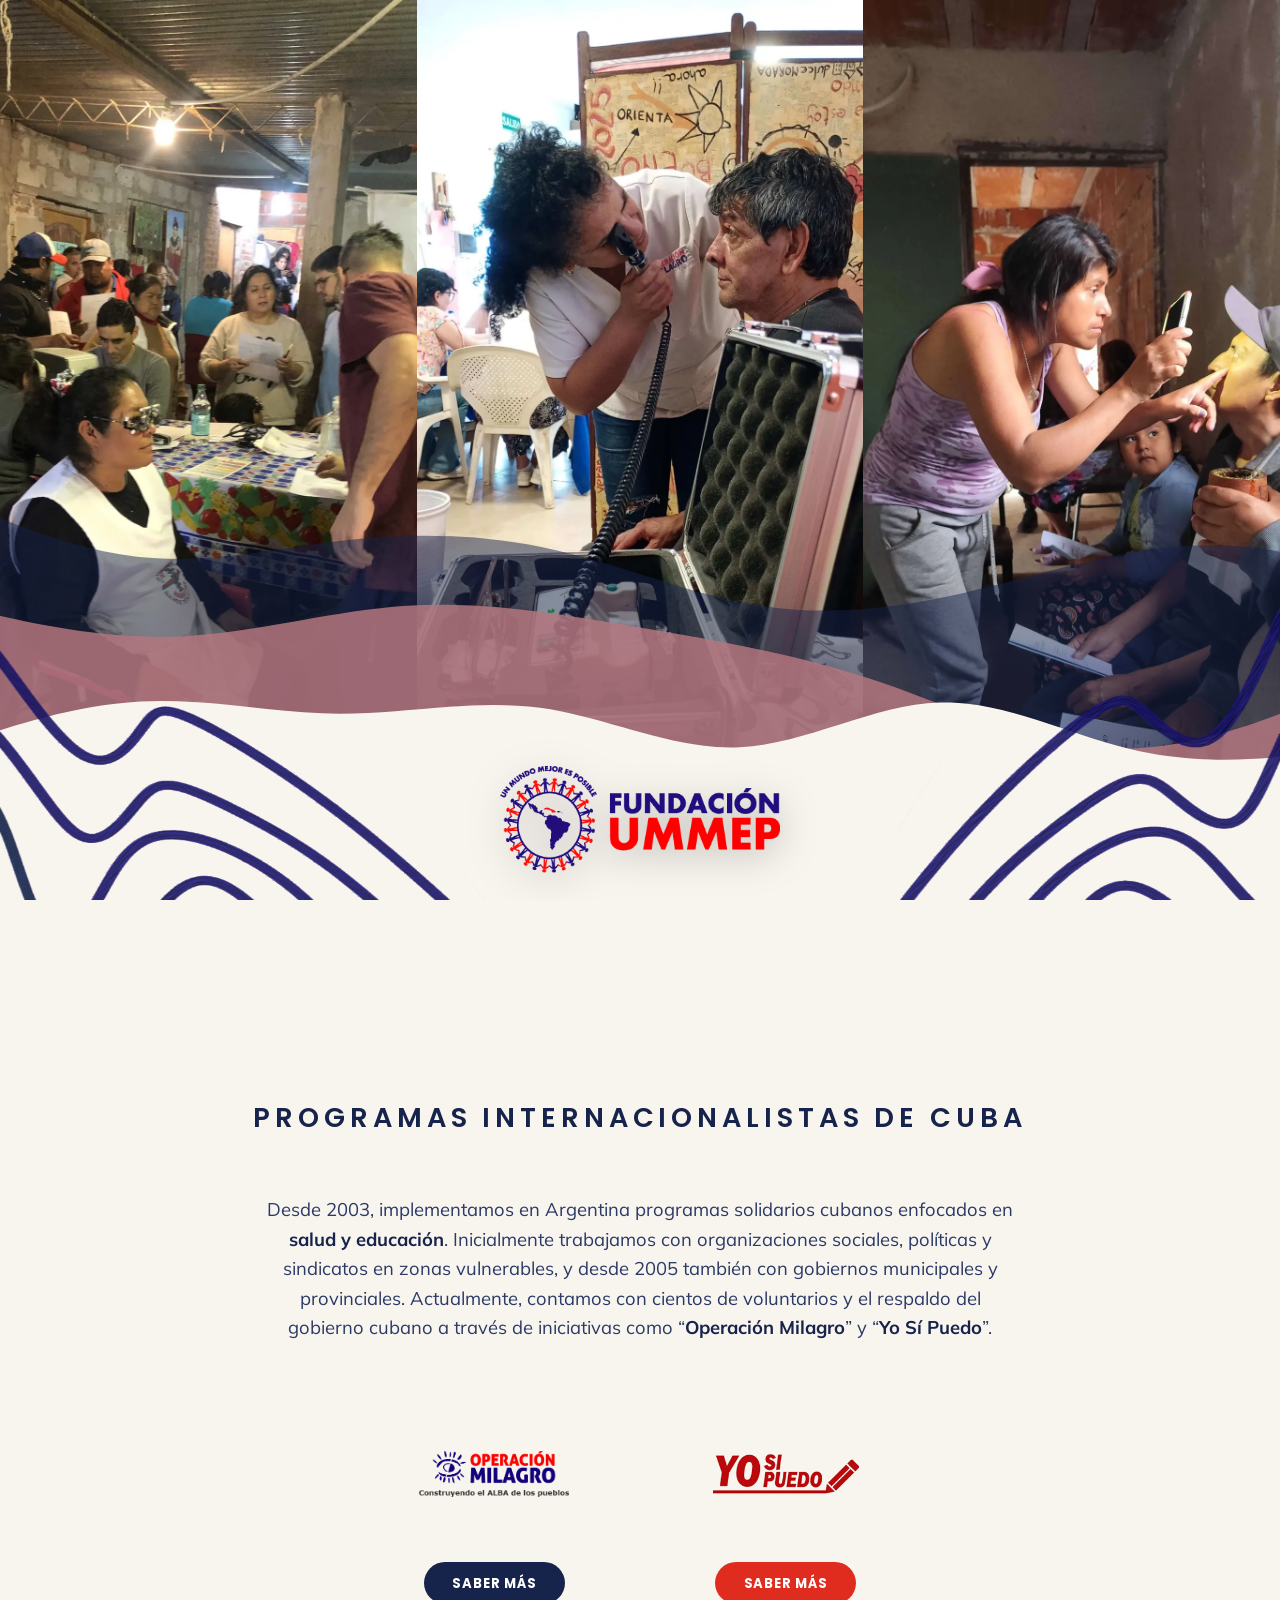
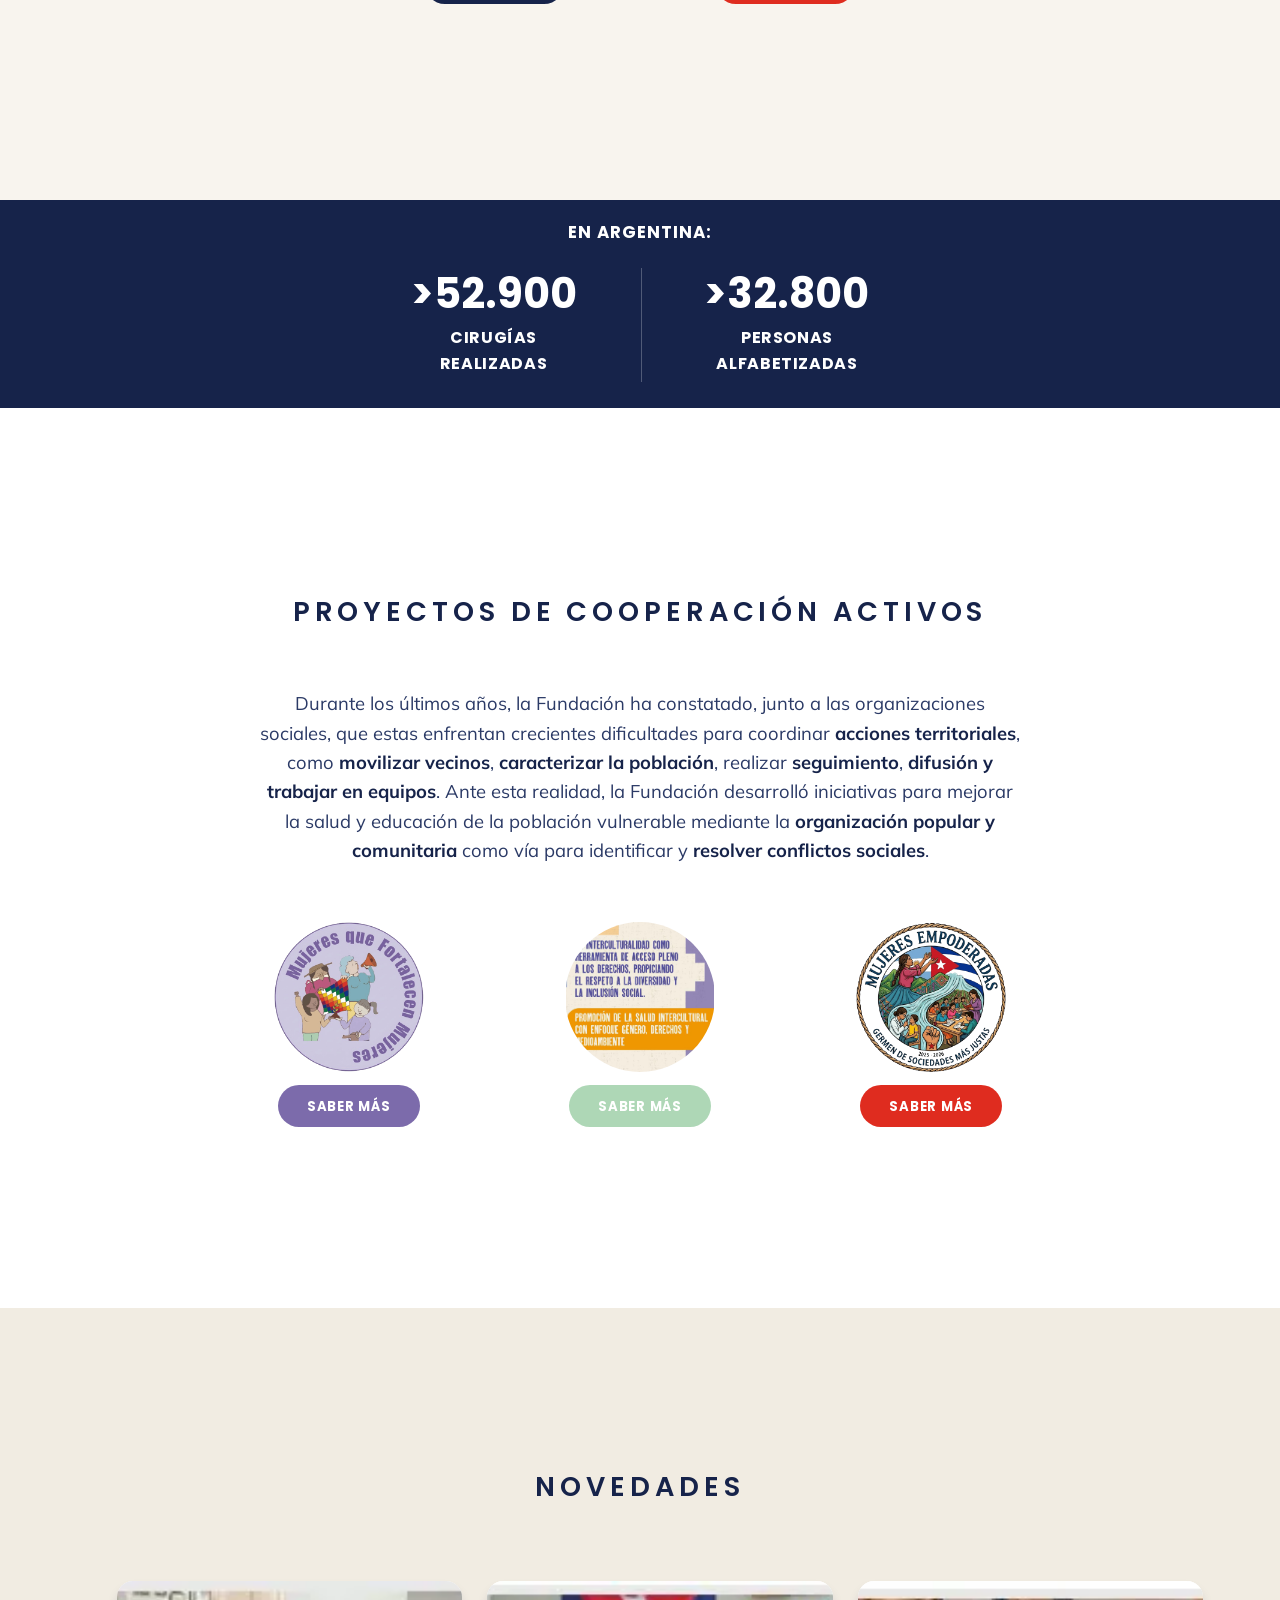
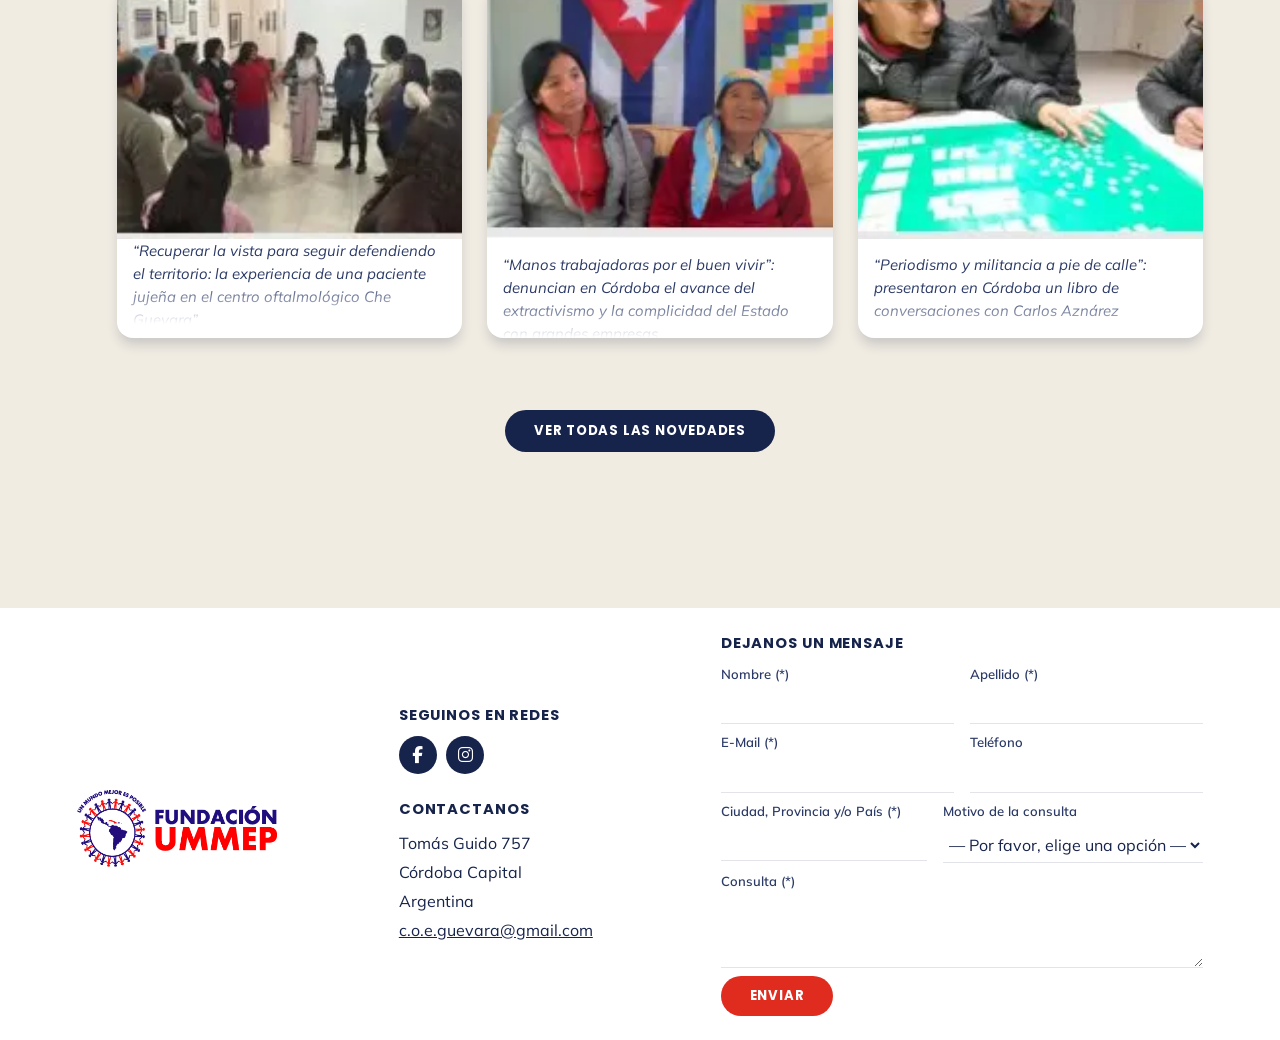
<file: index.html>
<!doctype html>
<html lang="es">
  <head>
    <meta charset="UTF-8" />
    <meta name="viewport" content="width=device-width, initial-scale=1.0" />
    <title>Fundación UMMEP - Un mundo mejor es posible</title>
    <link rel="stylesheet" href="styles.css" />
    <!-- Preconnect a Google Fonts: el navegador abre la conexión (DNS+TLS)
         en paralelo apenas lee el <head>, en vez de recién enterarse de que
         necesita esa fuente cuando ya bajó y parseó todo el CSS (@import). -->
    <link rel="preconnect" href="https://fonts.googleapis.com" />
    <link rel="preconnect" href="https://fonts.gstatic.com" crossorigin />
    <link
      rel="stylesheet"
      href="https://fonts.googleapis.com/css2?family=Poppins:wght@500;600;700;800&family=Mulish:wght@400;500;600;700&display=swap"
    />
    <!-- Font Awesome: se pide la conexión antes (preconnect) y se carga
         sin bloquear el render. El truco media="print" + onload hace que
         el navegador la baje en paralelo con baja prioridad y recién la
         aplique como stylesheet cuando ya terminó — así no retrasa el
         primer pintado de la página. El <noscript> es el respaldo para
         cuando JS está desactivado. -->
    <link rel="preconnect" href="https://cdnjs.cloudflare.com" crossorigin />
    <link
      rel="stylesheet"
      href="https://cdnjs.cloudflare.com/ajax/libs/font-awesome/6.5.0/css/all.min.css"
      media="print"
      onload="this.media = 'all'"
    />
    <noscript>
      <link
        rel="stylesheet"
        href="https://cdnjs.cloudflare.com/ajax/libs/font-awesome/6.5.0/css/all.min.css"
      />
    </noscript>
  </head>
  <body>
    <nav class="site-nav" aria-label="Navegación principal">
      <a
        class="site-nav__logo"
        href="index.html"
        aria-label="Inicio — Fundación UMMEP"
      >
        <img
          src="imagenes/FOTOS FINALES/fundacion-ummep-h (1).png"
          alt="Fundación UMMEP"
        />
      </a>
      <ul class="site-nav__links" id="nav-links">
        <li>
          <a href="index.html" data-nav="principal" class="is-active">Inicio</a>
        </li>
        <li>
          <a href="Nuestro_Trabajo.html" data-nav="nuestro-trabajo"
            >Nuestro trabajo</a
          >
        </li>
        <li><a href="Novedades.html" data-nav="novedades">Novedades</a></li>
        <li class="site-nav__sep" aria-hidden="true"></li>
        <li>
          <a href="Programas_internacionales.html" data-nav="programas"
            >Programas internacionalistas</a
          >
        </li>
        <li>
          <a
            href="Proyectos_de_coooperacion_al_desarrollo.html"
            data-nav="proyectos"
            >Proyectos de cooperación</a
          >
        </li>
        <li class="site-nav__sep" aria-hidden="true"></li>
        <li>
          <a href="Recursos_audiovisuales.html" data-nav="recursos"
            >Recursos audiovisuales</a
          >
        </li>
        <li class="site-nav__item--dropdown">
          <a href="Radio_la_chispa.html" data-nav="radio">Radio La Chispa</a>
          <button
            class="site-nav__dropdown-toggle"
            type="button"
            aria-label="Mostrar opciones de Radio La Chispa"
            aria-expanded="false"
          >
            <span class="site-nav__dropdown-toggle-arrow" aria-hidden="true"
              >↗</span
            >
          </button>
          <ul class="site-nav__dropdown">
            <li>
              <a
                href="https://www.radiolachispa.com.ar/"
                target="_blank"
                rel="noopener noreferrer"
                class="site-nav__dropdown-link"
              >
                <span class="site-nav__live-dot" aria-hidden="true"></span>En
                vivo
              </a>
            </li>
            <li>
              <a
                href="Radio_la_chispa.html#chispa-programs"
                class="site-nav__dropdown-link"
              >
                Últimos programas
              </a>
            </li>
          </ul>
        </li>
        <li class="site-nav__sep" aria-hidden="true"></li>
        <li><a href="Contacto.html" data-nav="contacto">Contacto</a></li>
      </ul>
      <button
        class="site-nav__burger"
        id="nav-burger"
        aria-label="Abrir menú"
        aria-expanded="false"
        aria-controls="nav-links"
      >
        <span></span><span></span><span></span>
      </button>
    </nav>
    <!-- ============ CONTAINER 1 — HERO ============ -->
    <header class="container--1" id="inicio">
      <!--
        FASE 1: grid de 3  (las fotos entran una a una)
        FASE 2: grupo de 4  (las 4 entran juntas)
        FASE 3: 4 individuales (entran 1×1)
        script.js maneja las transiciones entre fases.
        Agregá tus imágenes reales cambiando los src.
      -->

      <div class="hero-visual">
        <!-- FASE 1 — 3 columnas -->
        <div class="hero-phase" id="hero-phase-1">
          <div class="hero-col">
            <img
              src="imagenes/FOTOS FINALES/1/Izq.webp"
              alt="Jornada solidaria"
              loading="lazy"
              decoding="async"
            />
          </div>
          <div class="hero-col">
            <img
              src="imagenes/FOTOS FINALES/1/Medio.webp"
              alt="Operación Milagro"
              loading="lazy"
              decoding="async"
            />
          </div>
          <div class="hero-col">
            <img
              src="imagenes/FOTOS FINALES/1/Der.webp"
              alt="Voluntaria y familia"
              loading="lazy"
              decoding="async"
            />
          </div>
        </div>

        <!-- FASE 2 — grupo de 4 -->
        <div class="hero-phase" id="hero-phase-2">
          <div class="hero-col">
            <img
              src="imagenes/FOTOS FINALES/Pagina 1 - Principal/2/Izq 1.webp"
              alt="Foto 2-A"
              loading="lazy"
              decoding="async"
            />
          </div>
          <div class="hero-col">
            <img
              src="imagenes/FOTOS FINALES/Pagina 1 - Principal/2/Izq 2.webp"
              alt="Foto 2-A"
              loading="lazy"
              decoding="async"
            />
          </div>
          <div class="hero-col">
            <img
              src="imagenes/FOTOS FINALES/Pagina 1 - Principal/2/Der 2.webp"
              alt="Foto 2-A"
              loading="lazy"
              decoding="async"
            />
          </div>
          <div class="hero-col">
            <img
              src="imagenes/FOTOS FINALES/Pagina 1 - Principal/2/Der 1 .webp"
              alt="Foto 2-A"
              loading="lazy"
              decoding="async"
            />
          </div>
        </div>

        <!-- FASE 3 — 4 individuales (pantalla completa de a una) -->
        <div class="hero-phase hero-phase--solo" id="hero-phase-3">
          <div class="hero-col">
            <img
              src="imagenes/FOTOS FINALES/Pagina 1 - Principal/DSC00774.webp"
              alt="Foto 3-A"
              loading="lazy"
              decoding="async"
            />
          </div>
          <div class="hero-col">
            <img
              src="imagenes/FOTOS FINALES/Pagina 1 - Principal/IMG_20251024_095757.webp"
              alt="Foto 3-B"
              loading="lazy"
              decoding="async"
            />
          </div>
          <div class="hero-col">
            <img
              src="imagenes/FOTOS FINALES/Pagina 1 - Principal/IMG_2179.webp"
              alt="Foto 3-C"
              loading="lazy"
              decoding="async"
            />
          </div>
          <div class="hero-col">
            <img
              src="imagenes/FOTOS FINALES/Pagina 1 - Principal/IMG_2414.webp"
              alt="Foto 3-D"
              loading="lazy"
              decoding="async"
            />
          </div>
        </div>

        <!-- olas decorativas (haikei) — cada una entra por separado, en
             secuencia: primero la blanca (arriba de todo), después la
             salmón/roja (al medio), y por último la azul navy (abajo de
             todo). Cada ola tiene su propio "wrapper" (.hero-wave-rise)
             que es el que sube desde abajo al cargar la página — así el
             transform de la animación de entrada nunca toca el elemento
             de la ola en sí, que sigue moviéndose con el parallax de
             script.js sin pisarse con esta animación. -->

        <!-- 3ra en aparecer: ola azul navy, más lejana -->
        <div class="hero-wave-rise hero-wave-rise--far">
          <svg
            class="hero-wave hero-wave--far"
            viewBox="0 0 900 600"
            preserveAspectRatio="none"
            aria-hidden="true"
          >
            <path
              d="M0 210L22 224C44 238 88 266 132 272C176 278 220 262 264 255C308 248 352 250 396 265C440 280 484 308 528 318C572 328 616 320 660 305C704 290 748 268 792 262C836 256 858 266 879 271L900 276L900 601L879 601C858 601 836 601 792 601C748 601 704 601 660 601C616 601 572 601 528 601C484 601 440 601 396 601C352 601 308 601 264 601C220 601 176 601 132 601C88 601 44 601 22 601L0 601Z"
              fill="rgba(22, 35, 74)"
            />
          </svg>
        </div>

        <!-- 2da en aparecer: ola roja, al medio. Siempre por delante de la
             azul y siempre por detrás de la blanca (el orden de las tres
             nunca cambia, ni en hover). -->
        <div class="hero-wave-rise hero-wave-rise--back">
          <svg
            class="hero-wave hero-wave--back"
            viewBox="0 0 900 600"
            preserveAspectRatio="none"
            aria-hidden="true"
          >
            <path
              d="M0 301L25 310.3C50 319.7 100 338.3 150 336C200 333.7 250 310.3 300 305.3C350 300.3 400 313.7 450 326.8C500 340 550 353 600 378.8C650 404.7 700 443.3 750 447.2C800 451 850 420 875 404.5L900 389L900 601L875 601C850 601 800 601 750 601C700 601 650 601 600 601C550 601 500 601 450 601C400 601 350 601 300 601C250 601 200 601 150 601C100 601 50 601 25 601L0 601Z"
              fill="#b4777f"
            />
          </svg>
        </div>

        <!-- 1ra en aparecer: ola blanca/crema, arriba de todo -->
        <div class="hero-wave-rise hero-wave-rise--front">
          <svg
            class="hero-wave hero-wave--front"
            viewBox="0 0 900 600"
            preserveAspectRatio="none"
            aria-hidden="true"
          >
            <path
              d="M0 473L21.5 463.5C43 454 86 435 128.8 432C171.7 429 214.3 442 257.2 442.2C300 442.3 343 429.7 385.8 437.3C428.7 445 471.3 473 514.2 470.3C557 467.7 600 434.3 642.8 432.8C685.7 431.3 728.3 461.7 771.2 473.7C814 485.7 857 479.3 878.5 476.2L900 473L900 601L878.5 601C857 601 814 601 771.2 601C728.3 601 685.7 601 642.8 601C600 601 557 601 514.2 601C471.3 601 428.7 601 385.8 601C343 601 300 601 257.2 601C214.3 601 171.7 601 128.8 601C86 601 43 601 21.5 601L0 601Z"
              fill="#f8f4ee"
            />
          </svg>
        </div>

        <!-- líneas topográficas decorativas: van por encima de las
             fotos y de las tres olas, ancladas al mismo borde inferior.
             Aparecen al final, cuando las tres olas ya están arriba. -->
        <div class="hero-wave-rise hero-wave-rise--lines">
          <img
            class="hero-wave hero-wave--lines"
            src="imagenes/FOTOS FINALES/imagen_ondas_parallax.png"
            alt=""
            aria-hidden="true"
            loading="lazy"
            decoding="async"
          />
        </div>
      </div>

      <!-- Mobile: cuadricula 6x6 que reemplaza todo el hero (fotos + olas + logo)
           en pantallas chicas. Las celdas alternan B&N / color tipo tablero de
           ajedrez y van intercambiando solas con el tiempo (ver .hero-mobile-grid
           en styles.css). Las fotos se repiten ciclicamente: son las mismas 11
           fotos del hero de escritorio. -->
      <div class="hero-mobile-grid" id="hero-mobile-grid" aria-hidden="true">
        <div class="hero-mobile-grid__cell hero-mobile-grid__cell--a">
          <img
            src="imagenes/thumbs/cuadricula1.webp"
            width="300"
            height="300"
            fetchpriority="high"
            alt=""
            loading="eager"
            decoding="async"
          />
        </div>
        <div class="hero-mobile-grid__cell hero-mobile-grid__cell--b">
          <img
            src="imagenes/thumbs/cuadricula2.webp"
            width="300"
            height="300"
            alt=""
            loading="eager"
            decoding="async"
          />
        </div>
        <div class="hero-mobile-grid__cell hero-mobile-grid__cell--a">
          <img
            src="imagenes/thumbs/cuadricula3.webp"
            width="300"
            height="300"
            alt=""
            loading="eager"
            decoding="async"
          />
        </div>
        <div class="hero-mobile-grid__cell hero-mobile-grid__cell--b">
          <img
            src="imagenes/thumbs/cuadricula4.webp"
            width="300"
            height="300"
            alt=""
            loading="eager"
            decoding="async"
          />
        </div>
        <div class="hero-mobile-grid__cell hero-mobile-grid__cell--a">
          <img
            src="imagenes/thumbs/cuadricula5.webp"
            width="300"
            height="300"
            alt=""
            loading="eager"
            decoding="async"
          />
        </div>
        <div class="hero-mobile-grid__cell hero-mobile-grid__cell--b">
          <img
            src="imagenes/thumbs/cuadricula6.webp"
            width="300"
            height="300"
            alt=""
            loading="eager"
            decoding="async"
          />
        </div>
        <div class="hero-mobile-grid__cell hero-mobile-grid__cell--b">
          <img
            src="imagenes/thumbs/cuadricula7.webp"
            width="300"
            height="300"
            alt=""
            loading="eager"
            decoding="async"
          />
        </div>
        <div class="hero-mobile-grid__cell hero-mobile-grid__cell--a">
          <img
            src="imagenes/thumbs/cuadricula8.webp"
            width="300"
            height="300"
            alt=""
            loading="eager"
            decoding="async"
          />
        </div>
        <div class="hero-mobile-grid__cell hero-mobile-grid__cell--b">
          <img
            src="imagenes/thumbs/cuadricula9.webp"
            width="300"
            height="300"
            alt=""
            loading="eager"
            decoding="async"
          />
        </div>
        <div class="hero-mobile-grid__cell hero-mobile-grid__cell--a">
          <img
            src="imagenes/thumbs/cuadricula10.webp"
            width="300"
            height="300"
            alt=""
            loading="eager"
            decoding="async"
          />
        </div>
        <div class="hero-mobile-grid__cell hero-mobile-grid__cell--b">
          <img
            src="imagenes/thumbs/cuadricula11.webp"
            width="300"
            height="300"
            alt=""
            loading="eager"
            decoding="async"
          />
        </div>
        <div class="hero-mobile-grid__cell hero-mobile-grid__cell--a">
          <img
            src="imagenes/thumbs/cuadricula12.webp"
            width="300"
            height="300"
            alt=""
            loading="eager"
            decoding="async"
          />
        </div>
        <div class="hero-mobile-grid__cell hero-mobile-grid__cell--a">
          <img
            src="imagenes/thumbs/cuadricula13.webp"
            width="300"
            height="300"
            alt=""
            loading="eager"
            decoding="async"
          />
        </div>
        <div class="hero-mobile-grid__cell hero-mobile-grid__cell--b">
          <img
            src="imagenes/thumbs/Izq.webp"
            width="300"
            height="300"
            alt=""
            loading="eager"
            decoding="async"
          />
        </div>
        <div class="hero-mobile-grid__cell hero-mobile-grid__cell--a">
          <img
            src="imagenes/thumbs/Medio.webp"
            width="300"
            height="300"
            alt=""
            loading="eager"
            decoding="async"
          />
        </div>
        <div class="hero-mobile-grid__cell hero-mobile-grid__cell--b">
          <img
            src="imagenes/thumbs/Der.webp"
            width="300"
            height="300"
            alt=""
            loading="eager"
            decoding="async"
          />
        </div>
        <div class="hero-mobile-grid__cell hero-mobile-grid__cell--a">
          <img
            src="imagenes/thumbs/Izq_1.webp"
            width="300"
            height="300"
            alt=""
            loading="eager"
            decoding="async"
          />
        </div>
        <div class="hero-mobile-grid__cell hero-mobile-grid__cell--b">
          <img
            src="imagenes/thumbs/Izq_2.webp"
            width="300"
            height="300"
            alt=""
            loading="eager"
            decoding="async"
          />
        </div>
        <div class="hero-mobile-grid__cell hero-mobile-grid__cell--b">
          <img
            src="imagenes/thumbs/Der_2.webp"
            width="300"
            height="300"
            alt=""
            loading="eager"
            decoding="async"
          />
        </div>
        <div class="hero-mobile-grid__cell hero-mobile-grid__cell--a">
          <img
            src="imagenes/thumbs/Der_1_.webp"
            width="300"
            height="300"
            alt=""
            loading="eager"
            decoding="async"
          />
        </div>
        <div class="hero-mobile-grid__cell hero-mobile-grid__cell--b">
          <img
            src="imagenes/thumbs/DSC00774.webp"
            width="300"
            height="300"
            alt=""
            loading="eager"
            decoding="async"
          />
        </div>
        <div class="hero-mobile-grid__cell hero-mobile-grid__cell--a">
          <img
            src="imagenes/thumbs/IMG_20251024_095757.webp"
            width="300"
            height="300"
            alt=""
            loading="eager"
            decoding="async"
          />
        </div>
        <div class="hero-mobile-grid__cell hero-mobile-grid__cell--b">
          <img
            src="imagenes/thumbs/IMG_2179.webp"
            width="300"
            height="300"
            alt=""
            loading="eager"
            decoding="async"
          />
        </div>
        <div class="hero-mobile-grid__cell hero-mobile-grid__cell--a">
          <img
            src="imagenes/thumbs/IMG_2414.webp"
            width="300"
            height="300"
            alt=""
            loading="eager"
            decoding="async"
          />
        </div>
        <div class="hero-mobile-grid__cell hero-mobile-grid__cell--a">
          <img
            src="imagenes/thumbs/cuadricula12.webp"
            width="300"
            height="300"
            alt=""
            loading="eager"
            decoding="async"
          />
        </div>
        <div class="hero-mobile-grid__cell hero-mobile-grid__cell--b">
          <img
            src="imagenes/thumbs/cuadricula13.webp"
            width="300"
            height="300"
            alt=""
            loading="eager"
            decoding="async"
          />
        </div>
        <div class="hero-mobile-grid__cell hero-mobile-grid__cell--a">
          <img
            src="imagenes/thumbs/cuadricula1.webp"
            width="300"
            height="300"
            alt=""
            loading="eager"
            decoding="async"
          />
        </div>
        <div class="hero-mobile-grid__cell hero-mobile-grid__cell--b">
          <img
            src="imagenes/thumbs/cuadricula2.webp"
            width="300"
            height="300"
            alt=""
            loading="eager"
            decoding="async"
          />
        </div>
        <div class="hero-mobile-grid__cell hero-mobile-grid__cell--a">
          <img
            src="imagenes/thumbs/cuadricula3.webp"
            width="300"
            height="300"
            alt=""
            loading="eager"
            decoding="async"
          />
        </div>
        <div class="hero-mobile-grid__cell hero-mobile-grid__cell--b">
          <img
            src="imagenes/thumbs/cuadricula4.webp"
            width="300"
            height="300"
            alt=""
            loading="eager"
            decoding="async"
          />
        </div>
        <div class="hero-mobile-grid__cell hero-mobile-grid__cell--b">
          <img
            src="imagenes/thumbs/cuadricula5.webp"
            width="300"
            height="300"
            alt=""
            loading="eager"
            decoding="async"
          />
        </div>
        <div class="hero-mobile-grid__cell hero-mobile-grid__cell--a">
          <img
            src="imagenes/thumbs/cuadricula6.webp"
            width="300"
            height="300"
            alt=""
            loading="eager"
            decoding="async"
          />
        </div>
        <div class="hero-mobile-grid__cell hero-mobile-grid__cell--b">
          <img
            src="imagenes/thumbs/cuadricula7.webp"
            width="300"
            height="300"
            alt=""
            loading="eager"
            decoding="async"
          />
        </div>
        <div class="hero-mobile-grid__cell hero-mobile-grid__cell--a">
          <img
            src="imagenes/thumbs/cuadricula8.webp"
            width="300"
            height="300"
            alt=""
            loading="eager"
            decoding="async"
          />
        </div>
        <div class="hero-mobile-grid__cell hero-mobile-grid__cell--b">
          <img
            src="imagenes/thumbs/cuadricula9.webp"
            width="300"
            height="300"
            alt=""
            loading="eager"
            decoding="async"
          />
        </div>
        <div class="hero-mobile-grid__cell hero-mobile-grid__cell--a">
          <img
            src="imagenes/thumbs/cuadricula10.webp"
            width="300"
            height="300"
            alt=""
            loading="eager"
            decoding="async"
          />
        </div>
      </div>

      <div
        class="hero-logo"
        aria-label="Fundación UMMEP — Un mundo mejor es posible"
      >
        <img
          class="hero-logo__brand"
          src="imagenes/FOTOS FINALES/fundacion-ummep-h-brand.png"
          alt=""
          aria-hidden="true"
          loading="lazy"
          decoding="async"
        />
        <img
          class="hero-logo__tagline"
          src="imagenes/FOTOS FINALES/fundacion-ummep-h-tagline.png"
          alt=""
          aria-hidden="true"
          loading="lazy"
          decoding="async"
        />
        <img
          class="hero-logo__mundo"
          src="imagenes/FOTOS FINALES/fundacion-ummep-h-mundo.png"
          alt=""
          aria-hidden="true"
          loading="lazy"
          decoding="async"
        />
      </div>
    </header>

    <!-- ============ CONTAINER 2 — PROGRAMAS INTERNACIONALISTAS ============ -->
    <section class="container--2 section" id="programas">
      <h2 class="section-title">Programas internacionalistas de Cuba</h2>
      <p class="section-text">
        Desde 2003, implementamos en Argentina programas solidarios cubanos
        enfocados en
        <strong>salud y educación</strong>. Inicialmente trabajamos con
        organizaciones sociales, políticas y sindicatos en zonas vulnerables, y
        desde 2005 también con gobiernos municipales y provinciales.
        Actualmente, contamos con cientos de voluntarios y el respaldo del
        gobierno cubano a través de iniciativas como “<strong
          >Operación Milagro</strong
        >” y “<strong>Yo Sí Puedo</strong>”.
      </p>

      <div class="program-cards">
        <div class="program-card" id="">
          <img
            src="imagenes/FOTOS FINALES/operacion-milagro (1).png"
            alt="Logo Operación Milagro"
            class="program-card__logo"
            loading="lazy"
            decoding="async"
          />

          <a
            href="./Programas_internacionales.html#Operacion-Milagro"
            class="btn btn--navy"
            >Saber más</a
          >
        </div>
        <div class="program-card" id="">
          <img
            src="imagenes/FOTOS FINALES/Copia de Yo_si_puedo-removebg-preview.png"
            alt="Logo Yo Sí Puedo"
            class="program-card__logo"
            loading="lazy"
            decoding="async"
          />

          <a
            href="./Programas_internacionales.html#Yo-Si-Puedo"
            class="btn btn--red"
            >Saber más</a
          >
        </div>
      </div>
    </section>

    <!-- ============ CONTAINER 3 — BARRA DE IMPACTO ============ -->
    <section class="container--3" id="impacto">
      <p class="impacto__intro">En Argentina:</p>
      <div class="impacto__stats">
        <div class="stat">
          <span
            class="stat__number"
            data-count-from="52500"
            data-count-to="53200"
            data-count-prefix="&gt;"
            >&gt;52.500</span
          >
          <span class="stat__label">Cirugías realizadas</span>
        </div>
        <div class="stat">
          <span
            class="stat__number"
            data-count-from="32400"
            data-count-to="33100"
            data-count-prefix="&gt;"
            >&gt;32.400</span
          >
          <span class="stat__label">Personas alfabetizadas</span>
        </div>
      </div>
    </section>

    <script>
      (function () {
        // Formatea un número con puntos como separador de miles
        function formatNum(el, val) {
          const prefix = el.dataset.countPrefix || "";
          const rounded = Math.round(val);
          const formatted = rounded
            .toString()
            .replace(/\B(?=(\d{3})+(?!\d))/g, ".");
          el.textContent = prefix + formatted;
        }

        function animateStat(el) {
          const from = parseFloat(el.dataset.countFrom);
          const to = parseFloat(el.dataset.countTo);
          const range = to - from;
          const isSmall = range <= 10;
          const STEP = isSmall ? 1 : 50;
          const delay = isSmall ? 600 : 1500 / Math.round(range / STEP);
          let current = from;

          formatNum(el, current);

          const interval = setInterval(() => {
            current += STEP;
            if (current >= to) {
              formatNum(el, to);
              clearInterval(interval);
            } else {
              formatNum(el, current);
            }
          }, delay);
        }

        function init() {
          const stats = document.querySelectorAll(
            ".stat__number[data-count-to]",
          );
          if (!stats.length) return;

          const observer = new IntersectionObserver(
            (entries) => {
              entries.forEach((entry) => {
                if (entry.isIntersecting) {
                  animateStat(entry.target);
                  observer.unobserve(entry.target);
                }
              });
            },
            { threshold: 0 },
          );

          stats.forEach((el) => observer.observe(el));
        }

        if (document.readyState === "loading") {
          document.addEventListener("DOMContentLoaded", init);
        } else {
          init();
        }
      })();
    </script>

    <!-- ============ CONTAINER 4 — PROYECTOS DE COOPERACIÓN ACTIVOS ============ -->
    <section class="container--4 section" id="proyectos">
      <h2 class="section-title">Proyectos de cooperación activos</h2>
      <p class="section-text">
        Durante los últimos años, la Fundación ha constatado, junto a las
        organizaciones sociales, que estas enfrentan crecientes dificultades
        para coordinar
        <strong>acciones territoriales</strong>, como
        <strong>movilizar vecinos</strong>,
        <strong>caracterizar la población</strong>, realizar
        <strong>seguimiento</strong>,
        <strong>difusión y trabajar en equipos</strong>. Ante esta realidad, la
        Fundación desarrolló iniciativas para mejorar la salud y educación de la
        población vulnerable mediante la
        <strong>organización popular y comunitaria</strong> como vía para
        identificar y <strong>resolver conflictos sociales</strong>.
      </p>

      <div class="program-cards">
        <div class="program-card">
          <img
            src="imagenes/FOTOS FINALES/logo-mujeres-que-fortalecen.png"
            alt="Logo Mujeres que Fortalecen Mujeres"
            class="program-card__logo program-card__logo--circle"
            loading="lazy"
            decoding="async"
          />

          <a
            href="./Proyectos_de_coooperacion_al_desarrollo.html#MujeresQueFortalecenMujeres"
            class="btn btn--purple"
            >Saber más</a
          >
        </div>
        <div class="program-card">
          <img
            src="imagenes/FOTOS FINALES/mujeres-que-fortalecen-mujeres-2.png"
            alt="Logo Mujeres que Fortalecen Mujeres II"
            class="program-card__logo program-card__logo--circle"
            loading="lazy"
            decoding="async"
          />

          <a
            href="./Proyectos_de_coooperacion_al_desarrollo.html#MujeresQueFortalecenMujeres2"
            class="btn btn--green"
            >Saber más</a
          >
        </div>
        <div class="program-card">
          <img
            src="imagenes/FOTOS FINALES/logo-mujeres-empoderadas.png"
            alt="Logo Mujeres Empoderadas"
            class="program-card__logo program-card__logo--circle"
            loading="lazy"
            decoding="async"
          />

          <a
            href="./Proyectos_de_coooperacion_al_desarrollo.html#MujeresEmpoderadas"
            class="btn btn--red"
            >Saber más</a
          >
        </div>
      </div>
    </section>

    <!-- ============ CONTAINER 5 — NOVEDADES ============ -->
    <section class="container--5" id="novedades">
      <h2 class="section-title">Novedades</h2>
      <ul class="news-blur-grid">
        <li class="news-blur-item">
          <a href="Novedad.html" class="Novedad_Link">
            <img
              class="news-blur-img"
              src="imagenes/FOTOS FINALES/Pagina 3 - Novedades/image (1).webp"
              alt="Paciente del centro oftalmológico Che Guevara"
              loading="lazy"
              decoding="async"
            />
            <div class="news-blur-caption">
              &ldquo;Recuperar la vista para seguir defendiendo el territorio:
              la experiencia de una paciente jujeña en el centro oftalmológico
              Che Guevara&rdquo;
            </div>
          </a>
        </li>
        <li class="news-blur-item">
          <img
            class="news-blur-img"
            src="imagenes/FOTOS FINALES/Pagina 3 - Novedades/image (2).webp"
            alt="Jornada sobre extractivismo en Córdoba"
            loading="lazy"
            decoding="async"
          />
          <div class="news-blur-caption">
            &ldquo;Manos trabajadoras por el buen vivir&rdquo;: denuncian en
            Córdoba el avance del extractivismo y la complicidad del Estado con
            grandes empresas
          </div>
        </li>
        <li class="news-blur-item">
          <img
            class="news-blur-img"
            src="imagenes/FOTOS FINALES/Pagina 3 - Novedades/image (3).webp"
            alt="Presentación de libro en Córdoba"
            loading="lazy"
            decoding="async"
          />
          <div class="news-blur-caption">
            &ldquo;Periodismo y militancia a pie de calle&rdquo;: presentaron en
            Córdoba un libro de conversaciones con Carlos Aznárez
          </div>
        </li>
      </ul>
      <a href="Novedades.html" class="btn btn--navy">Ver todas las novedades</a>
    </section>

    <!-- ============ CONTAINER 6 — FOOTER ============ -->
    <footer class="container--6" id="contacto">
      <div class="footer-grid">
        <div class="footer-col footer-col--social">
          <a href="#inicio" aria-label="Inicio — Fundación UMMEP">
            <div class="footer-logo">
              <img
                src="imagenes/FOTOS FINALES/fundacion-ummep-h (1).png"
                alt=""
                loading="lazy"
                decoding="async"
              />
            </div>
          </a>
        </div>

        <div class="footer-col footer-col--contact">
          <h3>Seguinos en redes</h3>
          <div class="social-icons">
            <a
              href="https://www.facebook.com/UMMEPfundacion#"
              aria-label="Facebook"
              ><i class="fab fa-facebook-f"></i
            ></a>
            <a
              href="https://www.instagram.com/fundacionummep/"
              aria-label="Instagram"
              ><i class="fab fa-instagram"></i
            ></a>
          </div>
          <h3>Contactanos</h3>
          <address>
            Tomás Guido 757<br />
            Córdoba Capital<br />
            Argentina<br />
            <a href="mailto:c.o.e.guevara@gmail.com">c.o.e.guevara@gmail.com</a>
          </address>
        </div>

        <div class="footer-col footer-col--form">
          <h3>Dejanos un mensaje</h3>
          <form class="contact-form" id="contact-form">
            <div class="form-row">
              <label
                >Nombre (*)
                <input type="text" name="nombre" required />
              </label>
              <label
                >Apellido (*)
                <input type="text" name="apellido" required />
              </label>
            </div>
            <div class="form-row">
              <label
                >E-Mail (*)
                <input type="email" name="email" required />
              </label>
              <label
                >Teléfono
                <input type="tel" name="telefono" />
              </label>
            </div>
            <div class="form-row">
              <label
                >Ciudad, Provincia y/o País (*)
                <input type="text" name="ciudad" required />
              </label>
              <label
                >Motivo de la consulta
                <select name="motivo">
                  <option value="">— Por favor, elige una opción —</option>
                  <option>Consulta general</option>
                  <option>Quiero ser voluntario/a</option>
                  <option>Propuesta de cooperación</option>
                  <option>Prensa</option>
                </select>
              </label>
            </div>
            <label class="form-row form-row--full"
              >Consulta (*)
              <textarea name="consulta" required></textarea>
            </label>
            <button type="submit" class="btn btn--red">Enviar</button>
          </form>
        </div>
      </div>
    </footer>

    <script src="script.js"></script>
  </body>
</html>
</file>
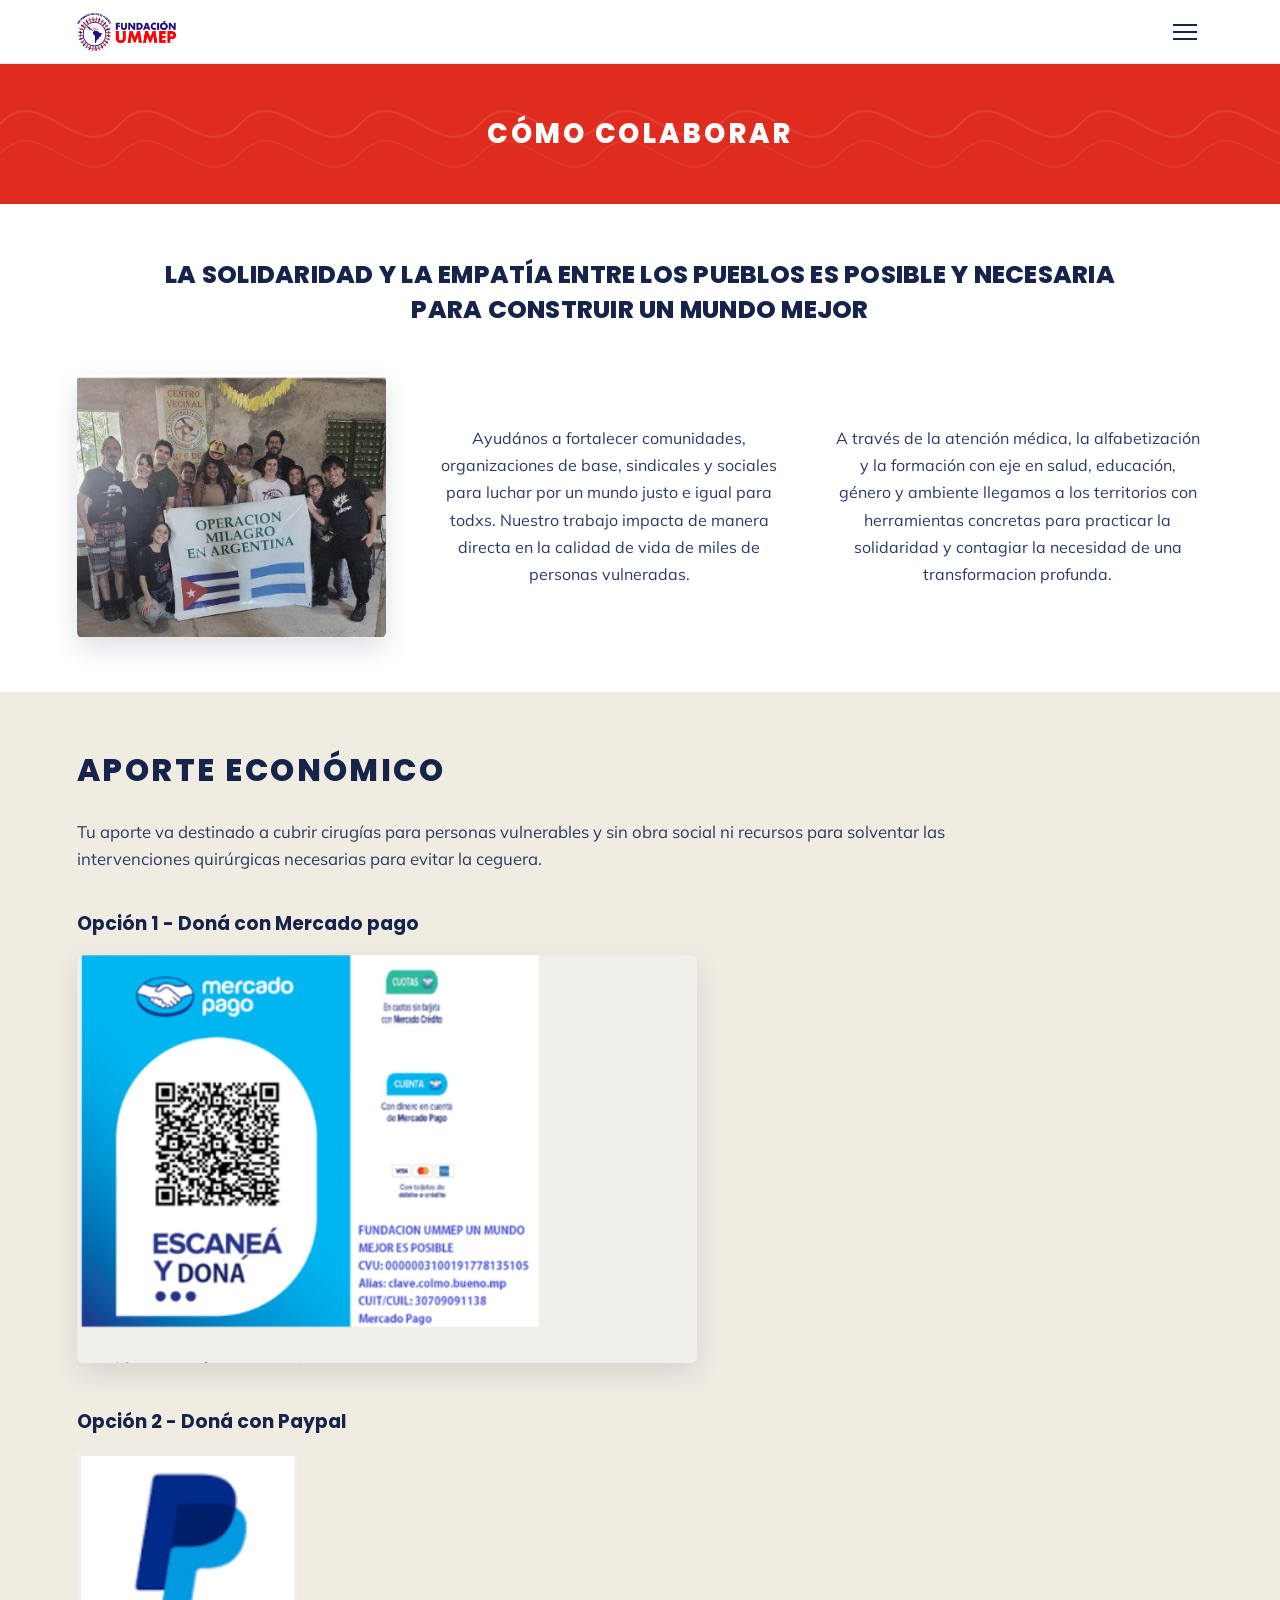
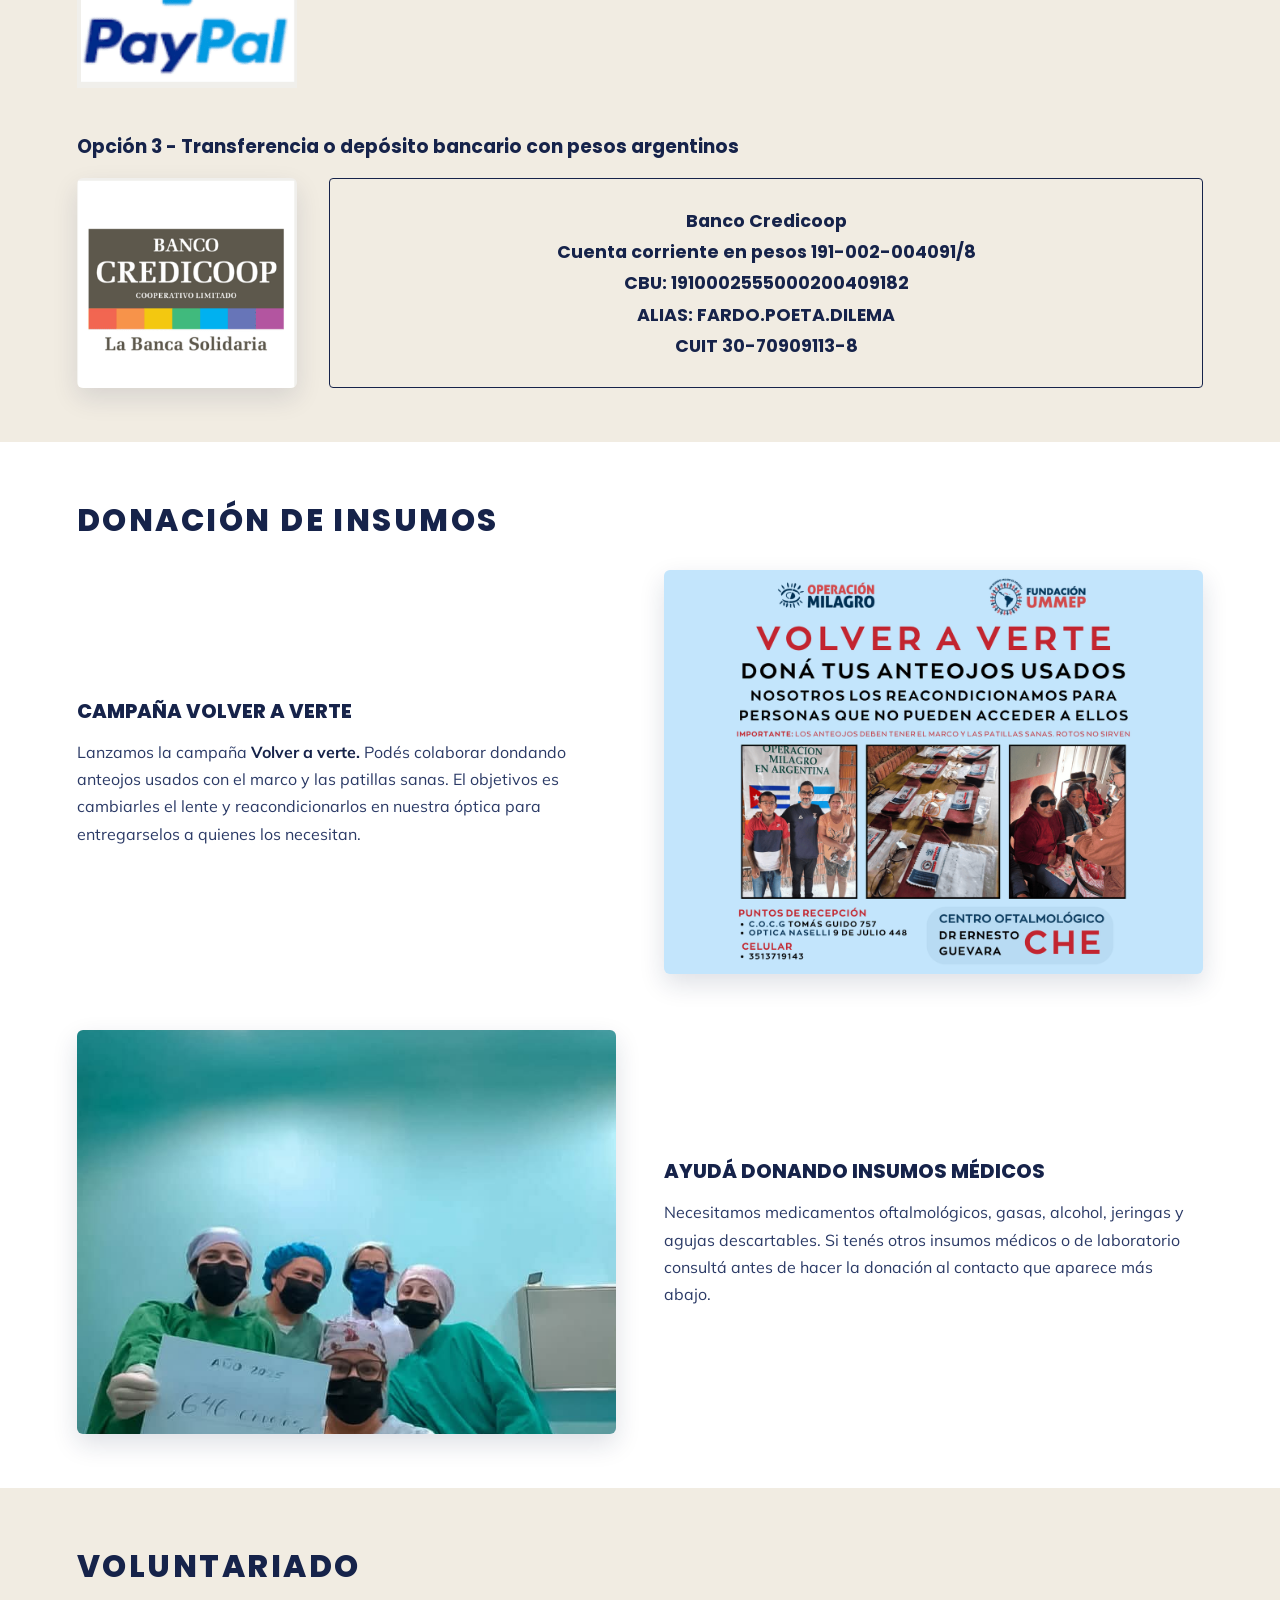
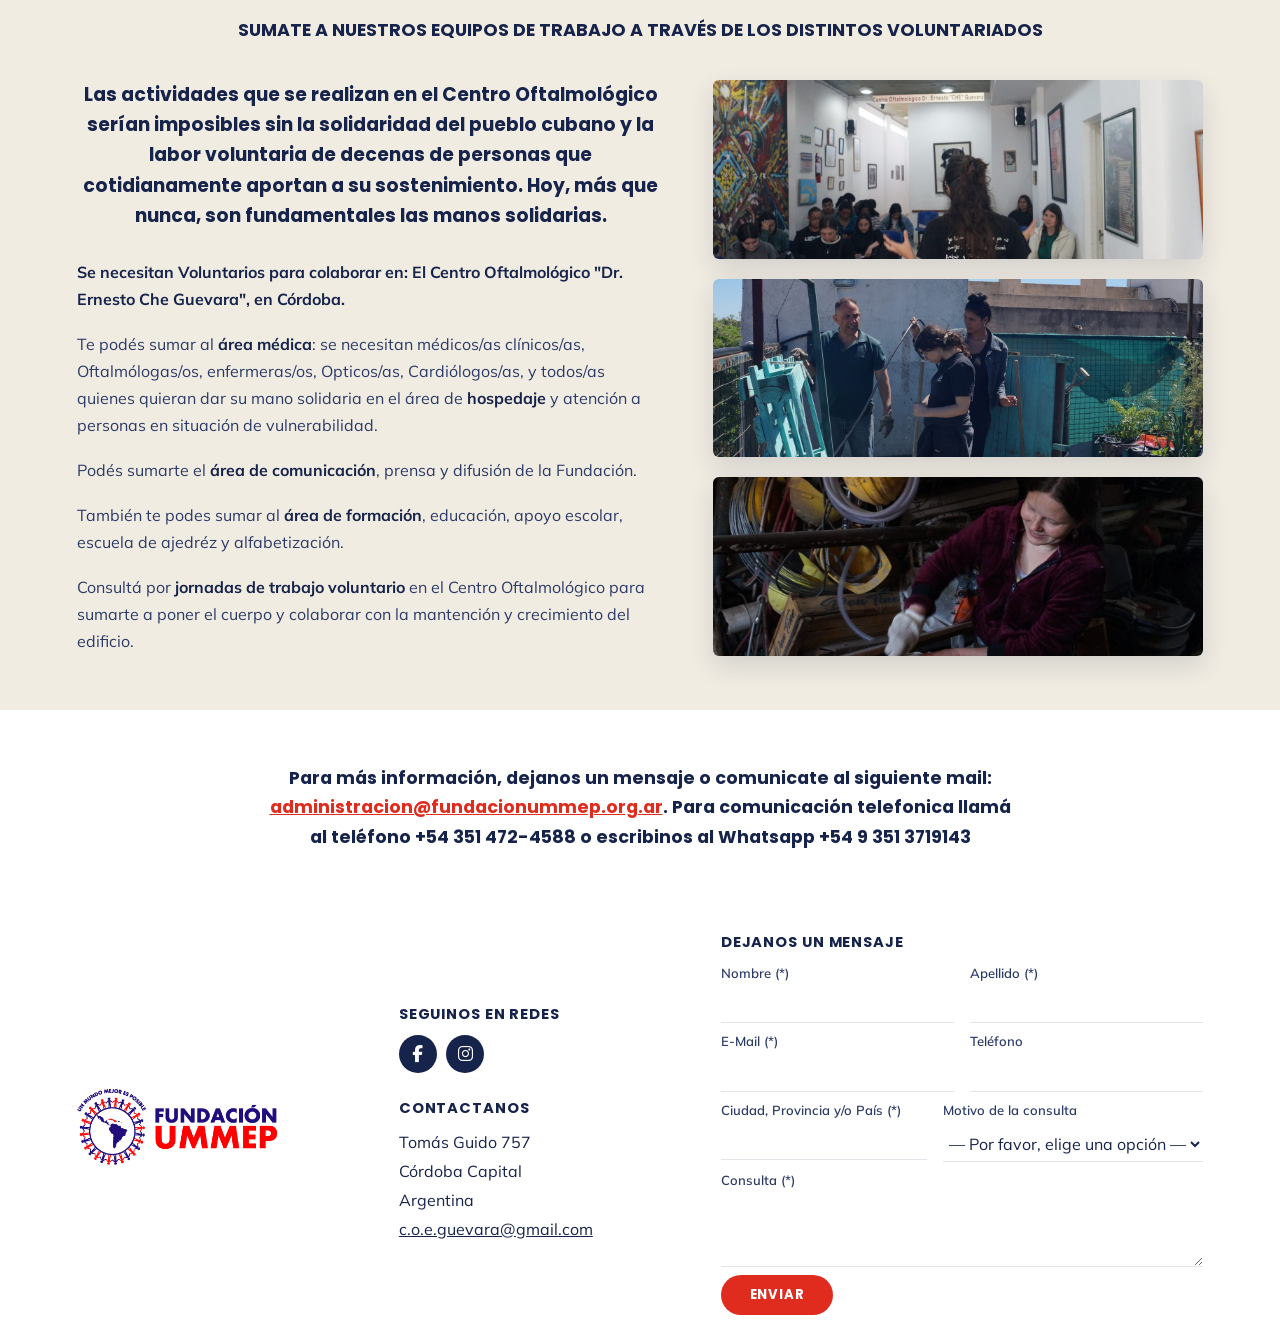
<file: Como_colaborar.html>
<!doctype html>
<html lang="es">
  <head>
    <meta charset="UTF-8" />
    <meta name="viewport" content="width=device-width, initial-scale=1.0" />
    <title>Cómo colaborar — Fundación UMMEP</title>
    <link rel="stylesheet" href="styles.css" />
    <!-- Preconnect a Google Fonts: el navegador abre la conexión (DNS+TLS)
         en paralelo apenas lee el <head>, en vez de recién enterarse de que
         necesita esa fuente cuando ya bajó y parseó todo el CSS (@import). -->
    <link rel="preconnect" href="https://fonts.googleapis.com" />
    <link rel="preconnect" href="https://fonts.gstatic.com" crossorigin />
    <link
      rel="stylesheet"
      href="https://fonts.googleapis.com/css2?family=Poppins:wght@500;600;700;800&family=Mulish:wght@400;500;600;700&display=swap"
    />
    <style>
      /* =========================================================
         PÁGINA 8 — Cómo colaborar
         ========================================================= */

      /* ----------------------------------------------------------
         Header — Título rojo (igual al resto de subpáginas)
         ---------------------------------------------------------- */
      .cc-header {
        background: var(--color-red);
        background-image: var(--squiggle-bg-light);
        background-size: 480px;
        display: flex;
        align-items: center;
        justify-content: center;
        padding: clamp(1.5rem, 4vh, 2.5rem) var(--section-pad-x);
        min-height: 140px;
      }
      .cc-header h1 {
        font-family: var(--font-heading);
        font-weight: 800;
        font-size: var(--title-font-size);
        letter-spacing: 0.1em;
        text-transform: uppercase;
        color: var(--color-white);
        text-align: center;
        margin: 0;
      }

      /* ----------------------------------------------------------
         Título de sección (compartido por los 4 bloques)
         ---------------------------------------------------------- */
      .cc-section-title {
        font-family: var(--font-heading);
        font-weight: 800;
        font-size: clamp(1.3rem, 1.05rem + 1.1vw, 2rem);
        letter-spacing: 0.08em;
        text-transform: uppercase;
        color: var(--color-navy);
        margin: 0 0 1.5rem;
      }

      .cc-section-intro {
        max-width: 920px;
        font-size: clamp(0.95rem, 0.9rem + 0.2vw, 1.05rem);
        color: var(--color-navy-soft);
        margin: 0 0 2.25rem;
      }

      /* ----------------------------------------------------------
         Bloque 1 — Intro (fondo blanco)
         ---------------------------------------------------------- */
      .cc-intro {
        background: var(--color-white);
        padding: clamp(2.5rem, 6vh, 4rem) var(--section-pad-x);
      }
      .cc-intro__inner {
        max-width: var(--max-content);
        margin-inline: auto;
      }
      .cc-intro__title {
        font-family: var(--font-heading);
        font-weight: 800;
        font-size: clamp(1.15rem, 1rem + 0.9vw, 1.55rem);
        letter-spacing: 0.01em;
        text-transform: uppercase;
        text-align: center;
        color: var(--color-navy);
        max-width: 980px;
        margin: 0 auto clamp(2rem, 5vw, 3rem);
        line-height: 1.4;
      }
      .cc-intro__grid {
        display: grid;
        grid-template-columns: 1fr 1.2fr 1.2fr;
        gap: clamp(1.5rem, 3vw, 2.5rem);
        align-items: center;
      }
      .cc-intro__img {
        width: 100%;
        aspect-ratio: 4 / 3.4;
        object-fit: cover;
        border-radius: 6px;
        box-shadow: 0 10px 26px rgba(22, 35, 74, 0.14);
      }
      .cc-intro__text {
        font-size: clamp(0.92rem, 0.88rem + 0.2vw, 1rem);
        color: var(--color-navy-soft);
        text-align: center;
        line-height: 1.7;
      }

      /* ----------------------------------------------------------
         Bloque 2 — Aporte económico (fondo arena)
         ---------------------------------------------------------- */
      .cc-aporte {
        background: var(--color-sand);
        padding: clamp(2.5rem, 6vh, 4rem) var(--section-pad-x);
      }
      .cc-aporte__inner {
        max-width: var(--max-content);
        margin-inline: auto;
      }
      .cc-opcion {
        font-family: var(--font-heading);
        font-weight: 700;
        font-size: clamp(1rem, 0.94rem + 0.3vw, 1.2rem);
        color: var(--color-navy);
        margin: 0 0 1rem;
      }
      .cc-opcion:not(:first-of-type) {
        margin-top: 2.75rem;
      }

      .cc-mp-card {
        display: block;
        max-width: 620px;
        width: 100%;
        border-radius: 6px;
        box-shadow: 0 10px 26px rgba(22, 35, 74, 0.12);
      }

      .cc-paypal-card {
        display: block;
        max-width: 220px;
        width: 100%;
      }

      .cc-banco-row {
        display: flex;
        align-items: stretch;
        gap: clamp(1.25rem, 3vw, 2rem);
        flex-wrap: wrap;
      }
      .cc-banco-logo {
        width: 220px;
        max-width: 100%;
        flex-shrink: 0;
        border-radius: 6px;
        box-shadow: 0 10px 26px rgba(22, 35, 74, 0.12);
      }
      .cc-banco-box {
        flex: 1;
        min-width: 260px;
        border: 1px solid var(--color-navy);
        border-radius: 4px;
        display: flex;
        align-items: center;
        justify-content: center;
        text-align: center;
        padding: 1.5rem 2rem;
      }
      .cc-banco-box p {
        font-family: var(--font-heading);
        font-weight: 700;
        font-size: clamp(0.95rem, 0.9rem + 0.25vw, 1.1rem);
        color: var(--color-navy);
        margin: 0.2rem 0;
      }

      /* ----------------------------------------------------------
         Bloque 3 — Donación de insumos (fondo blanco)
         ---------------------------------------------------------- */
      .cc-insumos {
        background: var(--color-white);
        padding: clamp(2.5rem, 6vh, 4rem) var(--section-pad-x);
      }
      .cc-insumos__inner {
        max-width: var(--max-content);
        margin-inline: auto;
      }
      .cc-insumos__row {
        display: grid;
        grid-template-columns: 1fr 1fr;
        gap: clamp(1.5rem, 4vw, 3rem);
        align-items: center;
      }
      .cc-insumos__row + .cc-insumos__row {
        margin-top: clamp(2.5rem, 6vw, 3.5rem);
      }
      .cc-insumos__row--reverse .cc-insumos__img {
        order: -1;
      }
      .cc-insumos__img {
        width: 100%;
        aspect-ratio: 4 / 3;
        object-fit: contain;
        background: #c3e5fc;
        border-radius: 6px;
        box-shadow: 0 10px 26px rgba(22, 35, 74, 0.14);
      }

      .cc-insumos__img2 {
        width: 100%;
        aspect-ratio: 4 / 3;
        object-fit: cover;
        border-radius: 6px;
        box-shadow: 0 10px 26px rgba(22, 35, 74, 0.14);
      }
      .cc-insumos__heading {
        font-family: var(--font-heading);
        font-weight: 800;
        font-size: clamp(1rem, 0.94rem + 0.35vw, 1.3rem);
        text-transform: uppercase;
        color: var(--color-navy);
        margin: 0 0 0.75rem;
      }
      .cc-insumos__text {
        font-size: clamp(0.92rem, 0.88rem + 0.2vw, 1rem);
        color: var(--color-navy-soft);
        line-height: 1.7;
      }
      .cc-insumos__text strong {
        color: var(--color-navy);
      }

      /* ----------------------------------------------------------
         Bloque 4 — Voluntariado (fondo arena)
         ---------------------------------------------------------- */
      .cc-voluntariado {
        background: var(--color-sand);
        padding: clamp(2.5rem, 6vh, 4rem) var(--section-pad-x);
      }
      .cc-voluntariado__inner {
        max-width: var(--max-content);
        margin-inline: auto;
      }
      .cc-voluntariado__subtitle {
        font-family: var(--font-heading);
        font-weight: 700;
        font-size: clamp(0.95rem, 0.9rem + 0.25vw, 1.1rem);
        color: var(--color-navy);
        text-transform: uppercase;
        text-align: center;
        margin: 0 0 2.25rem;
      }
      .cc-voluntariado__grid {
        display: grid;
        grid-template-columns: 1.2fr 1fr;
        gap: clamp(1.5rem, 4vw, 3rem);
        align-items: stretch;
      }
      .cc-voluntariado__content {
        display: flex;
        flex-direction: column;
        justify-content: center;
      }
      .cc-voluntariado__lead {
        font-family: var(--font-heading);
        font-weight: 700;
        font-size: clamp(1rem, 0.94rem + 0.3vw, 1.2rem);
        color: var(--color-navy);
        text-align: center;
        line-height: 1.6;
        margin: 0 0 1.75rem;
      }
      .cc-voluntariado__text {
        font-size: clamp(0.92rem, 0.88rem + 0.2vw, 1rem);
        color: var(--color-navy-soft);
        line-height: 1.7;
      }
      .cc-voluntariado__text + .cc-voluntariado__text {
        margin-top: 1.1rem;
      }
      .cc-voluntariado__text strong {
        color: var(--color-navy);
      }
      .cc-voluntariado__photos {
        display: flex;
        flex-direction: column;
        gap: 1.25rem;
        height: 100%;
      }
      .cc-voluntariado__photos img {
        width: 100%;
        flex: 1 1 0;
        min-height: 0;
        object-fit: cover;
        border-radius: 6px;
        box-shadow: 0 10px 26px rgba(22, 35, 74, 0.14);
      }

      /* ----------------------------------------------------------
         Bloque 5 — CTA de contacto (fondo blanco)
         ---------------------------------------------------------- */
      .cc-contact-cta {
        background: var(--color-white);
        padding: clamp(2.5rem, 6vh, 3.5rem) var(--section-pad-x);
        text-align: center;
      }
      .cc-contact-cta p {
        max-width: 760px;
        margin: 0 auto;
        font-family: var(--font-heading);
        font-weight: 700;
        font-size: clamp(0.95rem, 0.9rem + 0.25vw, 1.1rem);
        color: var(--color-navy);
        line-height: 1.7;
      }
      .cc-contact-cta a {
        color: var(--color-red);
        text-decoration: underline;
      }
      .cc-contact-cta a:hover {
        text-decoration: none;
      }

      /* ----------------------------------------------------------
         Responsive
         ---------------------------------------------------------- */
      @media (max-width: 860px) {
        .cc-intro__grid {
          grid-template-columns: 1fr;
        }
        .cc-intro__img {
          max-width: 420px;
          margin-inline: auto;
        }
        .cc-insumos__row {
          grid-template-columns: 1fr;
        }
        .cc-insumos__row--reverse .cc-insumos__img {
          order: 0;
        }
        .cc-voluntariado__grid {
          grid-template-columns: 1fr;
        }
        .cc-voluntariado__photos {
          flex-direction: row;
          flex-wrap: wrap;
          height: auto;
        }
        .cc-voluntariado__photos img {
          flex: 1 1 240px;
          aspect-ratio: 16 / 10;
        }
      }
      @media (max-width: 560px) {
        .cc-banco-row {
          flex-direction: column;
          align-items: center;
          text-align: center;
        }
        .cc-voluntariado__photos {
          flex-direction: column;
        }
      }
    </style>
    <link rel="preconnect" href="https://cdnjs.cloudflare.com" crossorigin />
    <link
      rel="stylesheet"
      href="https://cdnjs.cloudflare.com/ajax/libs/font-awesome/6.5.0/css/all.min.css"
      media="print"
      onload="this.media='all'"
    />
    <noscript>
      <link
        rel="stylesheet"
        href="https://cdnjs.cloudflare.com/ajax/libs/font-awesome/6.5.0/css/all.min.css"
      />
    </noscript>
  </head>
  <body>
    <nav class="site-nav" aria-label="Navegación principal">
      <a
        class="site-nav__logo"
        href="index.html"
        aria-label="Inicio — Fundación UMMEP"
      >
        <img
          src="imagenes/FOTOS FINALES/fundacion-ummep-h (1).png"
          alt="Fundación UMMEP"
        />
      </a>
      <ul class="site-nav__links" id="nav-links">
        <li><a href="index.html" data-nav="principal">Inicio</a></li>
        <li>
          <a href="Nuestro_Trabajo.html" data-nav="nuestro-trabajo"
            >Nuestro trabajo</a
          >
        </li>
        <li><a href="Novedades.html" data-nav="novedades">Novedades</a></li>
        <li class="site-nav__sep" aria-hidden="true"></li>
        <li>
          <a href="Programas_internacionales.html" data-nav="programas"
            >Programas internacionalistas</a
          >
        </li>
        <li>
          <a
            href="Proyectos_de_coooperacion_al_desarrollo.html"
            data-nav="proyectos"
            >Proyectos de cooperación</a
          >
        </li>
        <li class="site-nav__sep" aria-hidden="true"></li>
        <li>
          <a href="Recursos_audiovisuales.html" data-nav="recursos"
            >Recursos audiovisuales</a
          >
        </li>
        <li class="site-nav__item--dropdown">
          <a href="Radio_la_chispa.html" data-nav="radio">Radio La Chispa</a>
          <button
            class="site-nav__dropdown-toggle"
            type="button"
            aria-label="Mostrar opciones de Radio La Chispa"
            aria-expanded="false"
          >
            <span class="site-nav__dropdown-toggle-arrow" aria-hidden="true">↗</span>
          </button>
          <ul class="site-nav__dropdown">
            <li>
              <a
                href="https://www.radiolachispa.com.ar/"
                target="_blank"
                rel="noopener noreferrer"
                class="site-nav__dropdown-link"
              >
                <span class="site-nav__live-dot" aria-hidden="true"></span>En vivo
              </a>
            </li>
            <li>
              <a
                href="Radio_la_chispa.html#chispa-programs"
                class="site-nav__dropdown-link"
              >
                Últimos programas
              </a>
            </li>
          </ul>
        </li>
        <li class="site-nav__sep" aria-hidden="true"></li>
        <li><a href="Contacto.html" data-nav="contacto">Contacto</a></li>
      </ul>
      <button
        class="site-nav__burger"
        id="nav-burger"
        aria-label="Abrir menú"
        aria-expanded="false"
        aria-controls="nav-links"
      >
        <span></span><span></span><span></span>
      </button>
    </nav>

    <!-- ══════════════════════════════════════════
       HEADER ROJO
  ══════════════════════════════════════════ -->
    <header class="cc-header">
      <h1>Cómo colaborar</h1>
    </header>

    <!-- ══════════════════════════════════════════
       BLOQUE 1 — INTRO
  ══════════════════════════════════════════ -->
    <section class="cc-intro container--7" id="donaciones">
      <div class="cc-intro__inner">
        <h2 class="cc-intro__title">
          La solidaridad y la empatía entre los pueblos es posible y necesaria
          para construir un mundo mejor
        </h2>
        <div class="cc-intro__grid">
          <img
            class="cc-intro__img"
            src="imagenes/FOTOS FINALES/Pagina 9 - Como colaborar/operacion-milagro-grupo.jpg"
            alt="Equipo de Operación Milagro en Argentina"
            onerror="
              this.style.background = '#f1ece2';
              this.removeAttribute('onerror');
            "
            loading="lazy"
            decoding="async"
          />
          <p class="cc-intro__text">
            Ayudános a fortalecer comunidades, organizaciones de base,
            sindicales y sociales para luchar por un mundo justo e igual para
            todxs. Nuestro trabajo impacta de manera directa en la calidad de
            vida de miles de personas vulneradas.
          </p>
          <p class="cc-intro__text">
            A través de la atención médica, la alfabetización y la formación con
            eje en salud, educación, género y ambiente llegamos a los
            territorios con herramientas concretas para practicar la solidaridad
            y contagiar la necesidad de una transformacion profunda.
          </p>
        </div>
      </div>
    </section>

    <!-- ══════════════════════════════════════════
       BLOQUE 2 — APORTE ECONÓMICO
  ══════════════════════════════════════════ -->
    <section class="cc-aporte container--8">
      <div class="cc-aporte__inner">
        <h2 class="cc-section-title">Aporte económico</h2>
        <p class="cc-section-intro">
          Tu aporte va destinado a cubrir cirugías para personas vulnerables y
          sin obra social ni recursos para solventar las intervenciones
          quirúrgicas necesarias para evitar la ceguera.
        </p>

        <h3 class="cc-opcion">Opción 1 - Doná con Mercado pago</h3>
        <img
          class="cc-mp-card"
          src="imagenes/FOTOS FINALES/Pagina 9 - Como colaborar/mercado-pago-qr.png"
          alt="Escaneá el código QR de Mercado Pago para donar a Fundación UMMEP"
          onerror="
            this.style.background = '#ffffff';
            this.removeAttribute('onerror');
          "
          loading="lazy"
          decoding="async"
        />

        <h3 class="cc-opcion">Opción 2 - Doná con Paypal</h3>
        <a href="https://www.paypal.com/donate/?hosted_button_id=96ZJD4HHX84XQ">
          <img
            class="cc-paypal-card"
            src="imagenes/FOTOS FINALES/Pagina 9 - Como colaborar/paypal-logo.png"
            alt="Doná a través de Paypal"
            onerror="
              this.style.background = '#ffffff';
              this.removeAttribute('onerror');
            "
            loading="lazy"
            decoding="async"
          />
        </a>

        <h3 class="cc-opcion">
          Opción 3 - Transferencia o depósito bancario con pesos argentinos
        </h3>
        <div class="cc-banco-row">
          <img
            class="cc-banco-logo"
            src="imagenes/FOTOS FINALES/Pagina 9 - Como colaborar/banco-credicoop.png"
            alt="Banco Credicoop — La Banca Solidaria"
            onerror="
              this.style.background = '#ffffff';
              this.removeAttribute('onerror');
            "
            loading="lazy"
            decoding="async"
          />
          <div class="cc-banco-box">
            <div>
              <p>Banco Credicoop</p>
              <p>Cuenta corriente en pesos 191-002-004091/8</p>
              <p>CBU: 1910002555000200409182</p>
              <p>ALIAS: FARDO.POETA.DILEMA</p>
              <p>CUIT 30-70909113-8</p>
            </div>
          </div>
        </div>
      </div>
    </section>

    <!-- ══════════════════════════════════════════
       BLOQUE 3 — DONACIÓN DE INSUMOS
  ══════════════════════════════════════════ -->
    <section class="cc-insumos container--9">
      <div class="cc-insumos__inner">
        <h2 class="cc-section-title">Donación de insumos</h2>

        <div class="cc-insumos__row">
          <div>
            <h3 class="cc-insumos__heading">Campaña Volver a verte</h3>
            <p class="cc-insumos__text">
              Lanzamos la campaña <strong>Volver a verte.</strong> Podés
              colaborar dondando anteojos usados con el marco y las patillas
              sanas. El objetivos es cambiarles el lente y reacondicionarlos en
              nuestra óptica para entregarselos a quienes los necesitan.
            </p>
          </div>
          <img
            class="cc-insumos__img"
            src="imagenes/FOTOS FINALES/Pagina 9 - Como colaborar/VOLVER a VERTE - 1.png"
            alt="Campaña Volver a Verte — Doná tus anteojos usados"
            onerror="
              this.style.background = '#f1ece2';
              this.removeAttribute('onerror');
            "
            loading="lazy"
            decoding="async"
          />
        </div>

        <div class="cc-insumos__row cc-insumos__row--reverse">
          <img
            class="cc-insumos__img2"
            src="imagenes/FOTOS FINALES/Pagina 9 - Como colaborar/1765027503026.jpg"
            alt="Equipo del Centro Oftalmológico Che Guevara"
            onerror="
              this.style.background = '#f1ece2';
              this.removeAttribute('onerror');
            "
            loading="lazy"
            decoding="async"
          />
          <div>
            <h3 class="cc-insumos__heading">Ayudá donando insumos médicos</h3>
            <p class="cc-insumos__text">
              Necesitamos medicamentos oftalmológicos, gasas, alcohol, jeringas
              y agujas descartables. Si tenés otros insumos médicos o de
              laboratorio consultá antes de hacer la donación al contacto que
              aparece más abajo.
            </p>
          </div>
        </div>
      </div>
    </section>

    <!-- ══════════════════════════════════════════
       BLOQUE 4 — VOLUNTARIADO
  ══════════════════════════════════════════ -->
    <section class="cc-voluntariado container--10">
      <div class="cc-voluntariado__inner">
        <h2 class="cc-section-title">Voluntariado</h2>
        <p class="cc-voluntariado__subtitle">
          Sumate a nuestros equipos de trabajo a través de los distintos
          voluntariados
        </p>

        <div class="cc-voluntariado__grid">
          <div class="cc-voluntariado__content">
            <p class="cc-voluntariado__lead">
              Las actividades que se realizan en el Centro Oftalmológico serían
              imposibles sin la solidaridad del pueblo cubano y la labor
              voluntaria de decenas de personas que cotidianamente aportan a su
              sostenimiento. Hoy, más que nunca, son fundamentales las manos
              solidarias.
            </p>

            <p class="cc-voluntariado__text">
              <strong
                >Se necesitan Voluntarios para colaborar en: El Centro
                Oftalmológico "Dr. Ernesto Che Guevara", en Córdoba.</strong
              >
            </p>

            <p class="cc-voluntariado__text">
              Te podés sumar al <strong>área médica</strong>: se necesitan
              médicos/as clínicos/as, Oftalmólogas/os, enfermeras/os,
              Opticos/as, Cardiólogos/as, y todos/as quienes quieran dar su mano
              solidaria en el área de <strong>hospedaje</strong> y atención a
              personas en situación de vulnerabilidad.
            </p>

            <p class="cc-voluntariado__text">
              Podés sumarte el
              <strong>área de comunicación</strong>, prensa y difusión de la
              Fundación.
            </p>

            <p class="cc-voluntariado__text">
              También te podes sumar al
              <strong>área de formación</strong>, educación, apoyo escolar,
              escuela de ajedréz y alfabetización.
            </p>

            <p class="cc-voluntariado__text">
              Consultá por <strong>jornadas de trabajo voluntario</strong>
              en el Centro Oftalmológico para sumarte a poner el cuerpo y
              colaborar con la mantención y crecimiento del edificio.
            </p>
          </div>

          <div class="cc-voluntariado__photos">
            <img
              src="imagenes/FOTOS FINALES/Pagina 9 - Como colaborar/DSC00075.JPG"
              alt="Charla con voluntarios en el Centro Oftalmológico Che Guevara"
              onerror="
                this.style.background = '#ffffff';
                this.removeAttribute('onerror');
              "
              loading="lazy"
              decoding="async"
            />
            <img
              src="imagenes/FOTOS FINALES/Pagina 9 - Como colaborar/DSC00238.JPG"
              alt="Voluntarios trabajando en la terraza del Centro Oftalmológico"
              onerror="
                this.style.background = '#ffffff';
                this.removeAttribute('onerror');
              "
              loading="lazy"
              decoding="async"
            />
            <img
              src="imagenes/FOTOS FINALES/Pagina 9 - Como colaborar/DSC00193.JPG"
              alt="Voluntaria colaborando en tareas de mantenimiento"
              onerror="
                this.style.background = '#ffffff';
                this.removeAttribute('onerror');
              "
              loading="lazy"
              decoding="async"
            />
          </div>
        </div>
      </div>
    </section>

    <!-- ══════════════════════════════════════════
       BLOQUE 5 — CTA CONTACTO
  ══════════════════════════════════════════ -->
    <section class="cc-contact-cta container--11">
      <p>
        Para más información, dejanos un mensaje o comunicate al siguiente mail:
        <a href="mailto:administracion@fundacionummep.org.ar"
          >administracion@fundacionummep.org.ar</a
        >. Para comunicación telefonica llamá al teléfono +54 351 472-4588 o
        escribinos al Whatsapp +54 9 351 3719143
      </p>
    </section>

    <!-- ══════════════════════════════════════════
       FOOTER
  ══════════════════════════════════════════ -->
    <footer class="container--6" id="contacto">
      <div class="footer-grid">
        <div class="footer-col footer-col--social">
          <a href="/FundacionUMMEP/index.html#inicio" aria-label="Inicio — Fundación UMMEP">
            <div class="footer-logo">
              <img
                src="imagenes/FOTOS FINALES/fundacion-ummep-h (1).png"
                alt=""
                loading="lazy"
                decoding="async"
              />
            </div>
          </a>
        </div>

        <div class="footer-col footer-col--contact">
          <h3>Seguinos en redes</h3>
          <div class="social-icons">
            <a
              href="https://www.facebook.com/UMMEPfundacion#"
              aria-label="Facebook"
              ><i class="fab fa-facebook-f"></i
            ></a>
            <a
              href="https://www.instagram.com/fundacionummep/"
              aria-label="Instagram"
              ><i class="fab fa-instagram"></i
            ></a>
          </div>
          <h3>Contactanos</h3>
          <address>
            Tomás Guido 757<br />
            Córdoba Capital<br />
            Argentina<br />
            <a href="mailto:c.o.e.guevara@gmail.com">c.o.e.guevara@gmail.com</a>
          </address>
        </div>

        <div class="footer-col footer-col--form">
          <h3>Dejanos un mensaje</h3>
          <form class="contact-form" id="contact-form">
            <div class="form-row">
              <label
                >Nombre (*)
                <input type="text" name="nombre" required />
              </label>
              <label
                >Apellido (*)
                <input type="text" name="apellido" required />
              </label>
            </div>
            <div class="form-row">
              <label
                >E-Mail (*)
                <input type="email" name="email" required />
              </label>
              <label
                >Teléfono
                <input type="tel" name="telefono" />
              </label>
            </div>
            <div class="form-row">
              <label
                >Ciudad, Provincia y/o País (*)
                <input type="text" name="ciudad" required />
              </label>
              <label
                >Motivo de la consulta
                <select name="motivo">
                  <option value="">— Por favor, elige una opción —</option>
                  <option>Consulta general</option>
                  <option>Quiero ser voluntario/a</option>
                  <option>Propuesta de cooperación</option>
                  <option>Prensa</option>
                </select>
              </label>
            </div>
            <label class="form-row form-row--full"
              >Consulta (*)
              <textarea name="consulta" required></textarea>
            </label>
            <button type="submit" class="btn btn--red">Enviar</button>
          </form>
        </div>
      </div>
    </footer>

    <script src="script.js"></script>
  </body>
</html>
</file>
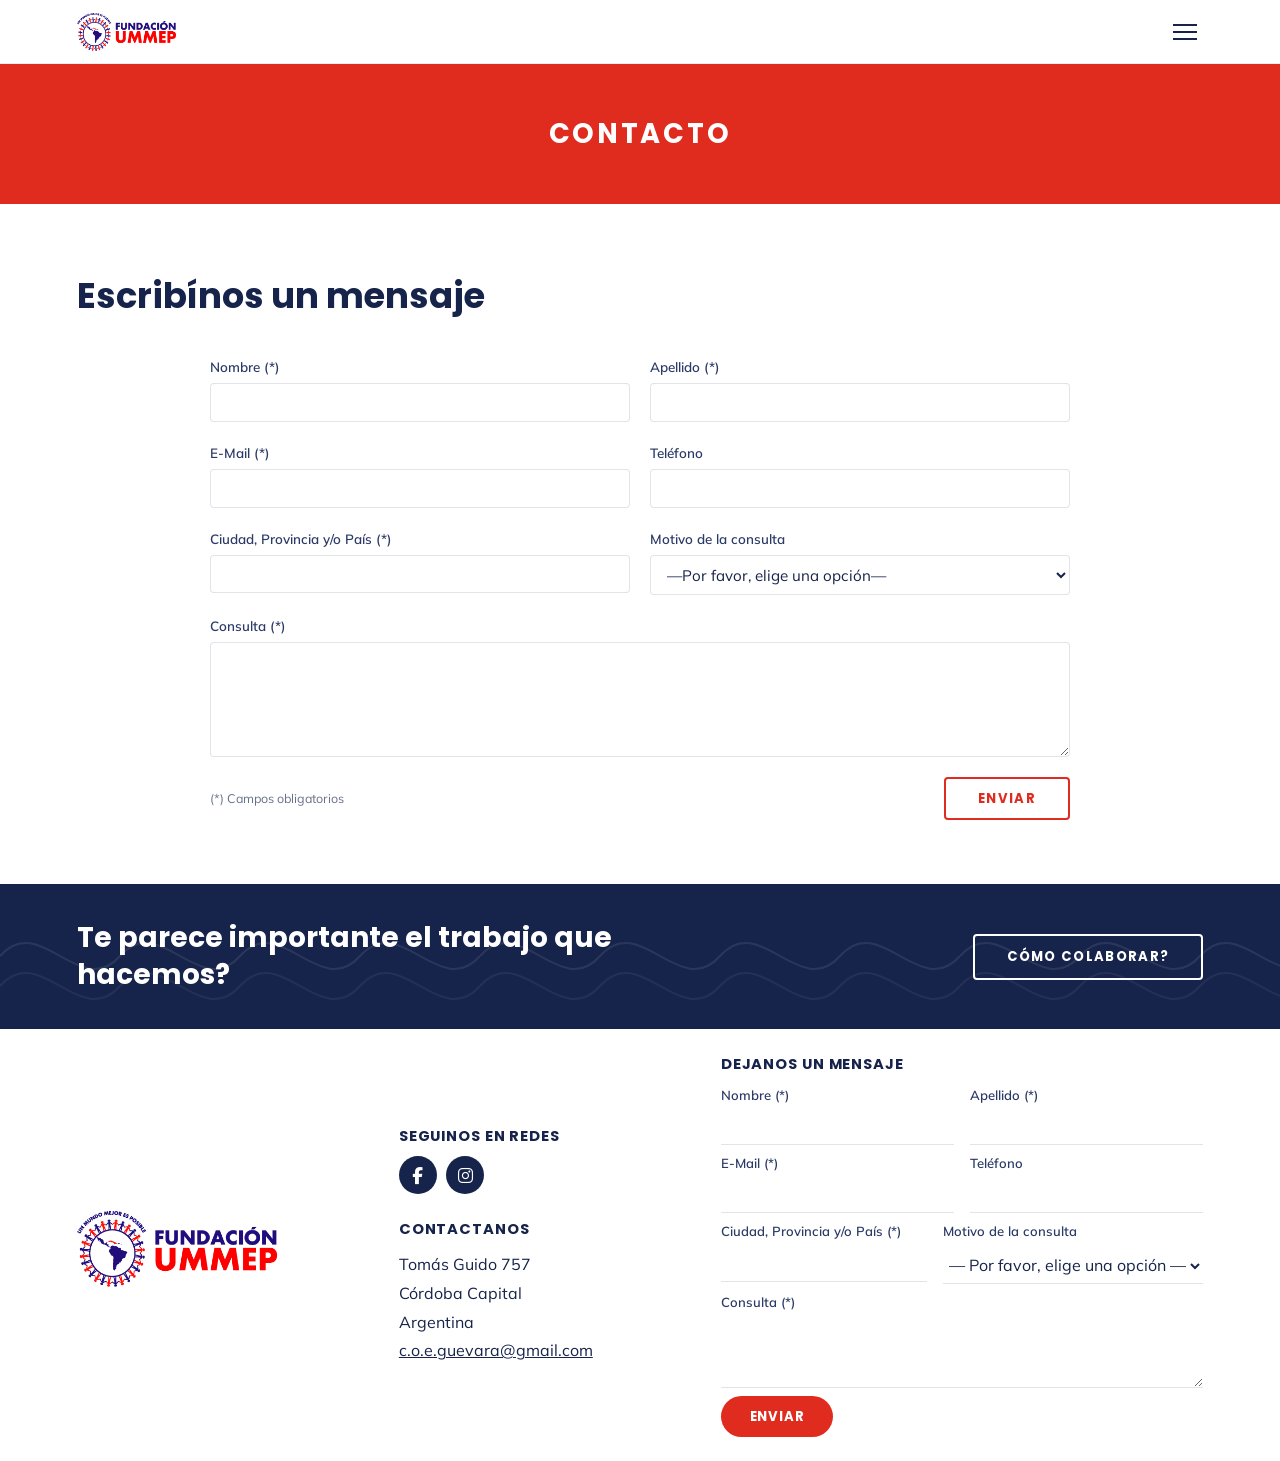
<file: Contacto.html>
<!doctype html>
<html lang="es">
  <head>
    <meta charset="UTF-8" />
    <meta name="viewport" content="width=device-width, initial-scale=1.0" />
    <title>Contacto — Fundación UMMEP</title>
    <link rel="stylesheet" href="styles.css" />
    <!-- Preconnect a Google Fonts: el navegador abre la conexión (DNS+TLS)
         en paralelo apenas lee el <head>, en vez de recién enterarse de que
         necesita esa fuente cuando ya bajó y parseó todo el CSS (@import). -->
    <link rel="preconnect" href="https://fonts.googleapis.com" />
    <link rel="preconnect" href="https://fonts.gstatic.com" crossorigin />
    <link
      rel="stylesheet"
      href="https://fonts.googleapis.com/css2?family=Poppins:wght@500;600;700;800&family=Mulish:wght@400;500;600;700&display=swap"
    />
    <style>
      /* ── Contacto – page-specific styles ── */

      /* Header rojo */
      .contacto-header {
        background: var(--color-red);
        padding: clamp(2rem, 5vw, 3rem) var(--section-pad-x);
        text-align: center;
        min-height: 140px;
        display: flex;
        align-items: center;
        justify-content: center;
      }

      .contacto-header__title {
        font-family: var(--font-heading);
        font-size: var(--title-font-size);
        font-weight: 700;
        letter-spacing: 0.1em;
        text-transform: uppercase;
        color: var(--color-white);
        margin: 0;
      }

      /* ── Sección formulario principal ── */
      .contacto-main {
        background: var(--color-white);
        padding: clamp(2.5rem, 6vw, 4rem) var(--section-pad-x);
      }

      .contacto-main__inner {
        max-width: var(--max-content);
        margin-inline: auto;
      }

      .contacto-main__heading {
        font-family: var(--font-heading);
        font-size: clamp(1.2rem, 1rem + 1.5vw, 2.2rem);
        font-weight: 700;
        color: var(--color-navy);
        margin-bottom: 2rem;
      }

      /* Formulario con inputs bordered (distinto al footer) */
      .contacto-form {
        display: flex;
        flex-direction: column;
        gap: 1.25rem;
        max-width: 860px;
        margin-inline: auto;
      }

      .contacto-form .form-row {
        display: grid;
        grid-template-columns: 1fr 1fr;
        gap: 1.25rem;
      }

      .contacto-form .form-row--full {
        grid-template-columns: 1fr;
      }

      .contacto-form label {
        display: flex;
        flex-direction: column;
        gap: 0.35rem;
        font-size: 0.84rem;
        font-weight: 600;
        color: var(--color-navy-soft);
      }

      .contacto-form input,
      .contacto-form select,
      .contacto-form textarea {
        border: 1px solid var(--color-line);
        background: var(--color-white);
        border-radius: 4px;
        padding: 0.55rem 0.75rem;
        color: var(--color-navy);
        font-family: var(--font-body);
        font-size: 0.95rem;
        transition: border-color 0.2s var(--ease);
      }

      .contacto-form input:focus,
      .contacto-form select:focus,
      .contacto-form textarea:focus {
        outline: none;
        border-color: var(--color-navy);
      }

      .contacto-form textarea {
        resize: vertical;
        min-height: 110px;
      }

      /* Footer del form: nota + botón */
      .contacto-form__footer {
        display: flex;
        align-items: center;
        justify-content: space-between;
        gap: 1rem;
        flex-wrap: wrap;
      }

      .contacto-form__note {
        font-size: 0.78rem;
        color: var(--color-muted);
      }

      .btn--outline-red {
        background: transparent;
        border: 2px solid var(--color-red);
        color: var(--color-red);
        padding: 0.6rem 2rem;
        border-radius: 4px;
        font-family: var(--font-heading);
        font-weight: 700;
        font-size: 0.82rem;
        letter-spacing: 0.1em;
        text-transform: uppercase;
        cursor: pointer;
        transition:
          background 0.2s var(--ease),
          color 0.2s var(--ease);
      }

      .btn--outline-red:hover {
        background: var(--color-red);
        color: var(--color-white);
      }

      @media (max-width: 640px) {
        .contacto-form .form-row {
          grid-template-columns: 1fr;
        }
        .contacto-header__title {
          font-size: var(--title-font-size);
          letter-spacing: 0.06em;
        }
        .contacto-main__heading {
          font-size: clamp(1.05rem, 1rem + 1.5vw, 1.4rem);
        }
      }
    </style>
    <link rel="preconnect" href="https://cdnjs.cloudflare.com" crossorigin />
    <link
      rel="stylesheet"
      href="https://cdnjs.cloudflare.com/ajax/libs/font-awesome/6.5.0/css/all.min.css"
      media="print"
      onload="this.media='all'"
    />
    <noscript>
      <link
        rel="stylesheet"
        href="https://cdnjs.cloudflare.com/ajax/libs/font-awesome/6.5.0/css/all.min.css"
      />
    </noscript>
  </head>
  <body>
    <nav class="site-nav" aria-label="Navegación principal">
      <a
        class="site-nav__logo"
        href="index.html"
        aria-label="Inicio — Fundación UMMEP"
      >
        <img
          src="imagenes/FOTOS FINALES/fundacion-ummep-h (1).png"
          alt="Fundación UMMEP"
        />
      </a>
      <ul class="site-nav__links" id="nav-links">
        <li><a href="index.html" data-nav="principal">Inicio</a></li>
        <li>
          <a href="Nuestro_Trabajo.html" data-nav="nuestro-trabajo"
            >Nuestro trabajo</a
          >
        </li>
        <li><a href="Novedades.html" data-nav="novedades">Novedades</a></li>
        <li class="site-nav__sep" aria-hidden="true"></li>
        <li>
          <a href="Programas_internacionales.html" data-nav="programas"
            >Programas internacionalistas</a
          >
        </li>
        <li>
          <a
            href="Proyectos_de_coooperacion_al_desarrollo.html"
            data-nav="proyectos"
            >Proyectos de cooperación</a
          >
        </li>
        <li class="site-nav__sep" aria-hidden="true"></li>
        <li>
          <a href="Recursos_audiovisuales.html" data-nav="recursos"
            >Recursos audiovisuales</a
          >
        </li>
        <li class="site-nav__item--dropdown">
          <a href="Radio_la_chispa.html" data-nav="radio">Radio La Chispa</a>
          <button
            class="site-nav__dropdown-toggle"
            type="button"
            aria-label="Mostrar opciones de Radio La Chispa"
            aria-expanded="false"
          >
            <span class="site-nav__dropdown-toggle-arrow" aria-hidden="true">↗</span>
          </button>
          <ul class="site-nav__dropdown">
            <li>
              <a
                href="https://www.radiolachispa.com.ar/"
                target="_blank"
                rel="noopener noreferrer"
                class="site-nav__dropdown-link"
              >
                <span class="site-nav__live-dot" aria-hidden="true"></span>En vivo
              </a>
            </li>
            <li>
              <a
                href="Radio_la_chispa.html#chispa-programs"
                class="site-nav__dropdown-link"
              >
                Últimos programas
              </a>
            </li>
          </ul>
        </li>
        <li class="site-nav__sep" aria-hidden="true"></li>
        <li><a href="Contacto.html" data-nav="contacto">Contacto</a></li>
      </ul>
      <button
        class="site-nav__burger"
        id="nav-burger"
        aria-label="Abrir menú"
        aria-expanded="false"
        aria-controls="nav-links"
      >
        <span></span><span></span><span></span>
      </button>
    </nav>

    <!-- ══════════════════════════════════════════
       HEADER ROJO
  ══════════════════════════════════════════ -->
    <header class="contacto-header">
      <h1 class="contacto-header__title">Contacto</h1>
    </header>

    <!-- ══════════════════════════════════════════
       FORMULARIO PRINCIPAL
  ══════════════════════════════════════════ -->
    <section class="contacto-main">
      <div class="contacto-main__inner">
        <h2 class="contacto-main__heading">Escribínos un mensaje</h2>

        <form id="contact-form-main" class="contacto-form">
          <div class="form-row">
            <label>
              Nombre (*)
              <input type="text" name="nombre" required />
            </label>
            <label>
              Apellido (*)
              <input type="text" name="apellido" required />
            </label>
          </div>

          <div class="form-row">
            <label>
              E-Mail (*)
              <input type="email" name="email" required />
            </label>
            <label>
              Teléfono
              <input type="tel" name="telefono" />
            </label>
          </div>

          <div class="form-row">
            <label>
              Ciudad, Provincia y/o País (*)
              <input type="text" name="ciudad" required />
            </label>
            <label>
              Motivo de la consulta
              <select name="motivo">
                <option value="">—Por favor, elige una opción—</option>
                <option>Participación</option>
                <option>Programas</option>
                <option>Donación</option>
                <option>Prensa</option>
                <option>Otro</option>
              </select>
            </label>
          </div>

          <div class="form-row form-row--full">
            <label>
              Consulta (*)
              <textarea name="consulta" required rows="5"></textarea>
            </label>
          </div>

          <div class="contacto-form__footer">
            <span class="contacto-form__note">(*) Campos obligatorios</span>
            <button type="submit" class="btn--outline-red">Enviar</button>
          </div>
        </form>
      </div>
    </section>

    <!-- ══════════════════════════════════════════
       BANNER CTA — Donar
  ══════════════════════════════════════════ -->
    <div class="ra-donate-banner">
      <p class="banner-text">Te parece importante el trabajo que hacemos?</p>
      <a href="Como_colaborar.html" class="banner-btn">Cómo colaborar?</a>
    </div>

    <!-- ══════════════════════════════════════════
       FOOTER
  ══════════════════════════════════════════ -->
    <footer class="container--6" id="contacto">
      <div class="footer-grid">
        <div class="footer-col footer-col--social">
          <a href="/FundacionUMMEP/index.html#inicio" aria-label="Inicio — Fundación UMMEP">
            <div class="footer-logo">
              <img
                src="imagenes/FOTOS FINALES/fundacion-ummep-h (1).png"
                alt=""
                loading="lazy"
                decoding="async"
              />
            </div>
          </a>
        </div>

        <div class="footer-col footer-col--contact">
          <h3>Seguinos en redes</h3>
          <div class="social-icons">
            <a
              href="https://www.facebook.com/UMMEPfundacion#"
              aria-label="Facebook"
              ><i class="fab fa-facebook-f"></i
            ></a>
            <a
              href="https://www.instagram.com/fundacionummep/"
              aria-label="Instagram"
              ><i class="fab fa-instagram"></i
            ></a>
          </div>
          <h3>Contactanos</h3>
          <address>
            Tomás Guido 757<br />
            Córdoba Capital<br />
            Argentina<br />
            <a href="mailto:c.o.e.guevara@gmail.com">c.o.e.guevara@gmail.com</a>
          </address>
        </div>

        <div class="footer-col footer-col--form">
          <h3>Dejanos un mensaje</h3>
          <form class="contact-form" id="contact-form">
            <div class="form-row">
              <label
                >Nombre (*)
                <input type="text" name="nombre" required />
              </label>
              <label
                >Apellido (*)
                <input type="text" name="apellido" required />
              </label>
            </div>
            <div class="form-row">
              <label
                >E-Mail (*)
                <input type="email" name="email" required />
              </label>
              <label
                >Teléfono
                <input type="tel" name="telefono" />
              </label>
            </div>
            <div class="form-row">
              <label
                >Ciudad, Provincia y/o País (*)
                <input type="text" name="ciudad" required />
              </label>
              <label
                >Motivo de la consulta
                <select name="motivo">
                  <option value="">— Por favor, elige una opción —</option>
                  <option>Consulta general</option>
                  <option>Quiero ser voluntario/a</option>
                  <option>Propuesta de cooperación</option>
                  <option>Prensa</option>
                </select>
              </label>
            </div>
            <label class="form-row form-row--full"
              >Consulta (*)
              <textarea name="consulta" required></textarea>
            </label>
            <button type="submit" class="btn btn--red">Enviar</button>
          </form>
        </div>
      </div>
    </footer>

    <script src="script.js"></script>
    <script>
      // Formulario principal de contacto
      const formMain = document.getElementById("contact-form-main");
      if (formMain) {
        formMain.addEventListener("submit", (e) => {
          e.preventDefault();
          formMain.reset();
          let aviso = formMain.querySelector(".form-aviso");
          if (!aviso) {
            aviso = document.createElement("p");
            aviso.className = "form-aviso";
            aviso.style.color = "var(--color-navy)";
            aviso.style.fontWeight = "700";
            aviso.style.marginTop = "0.5rem";
            formMain.appendChild(aviso);
          }
          aviso.textContent = "¡Gracias! Te vamos a responder a la brevedad.";
        });
      }
    </script>
  </body>
</html>
</file>
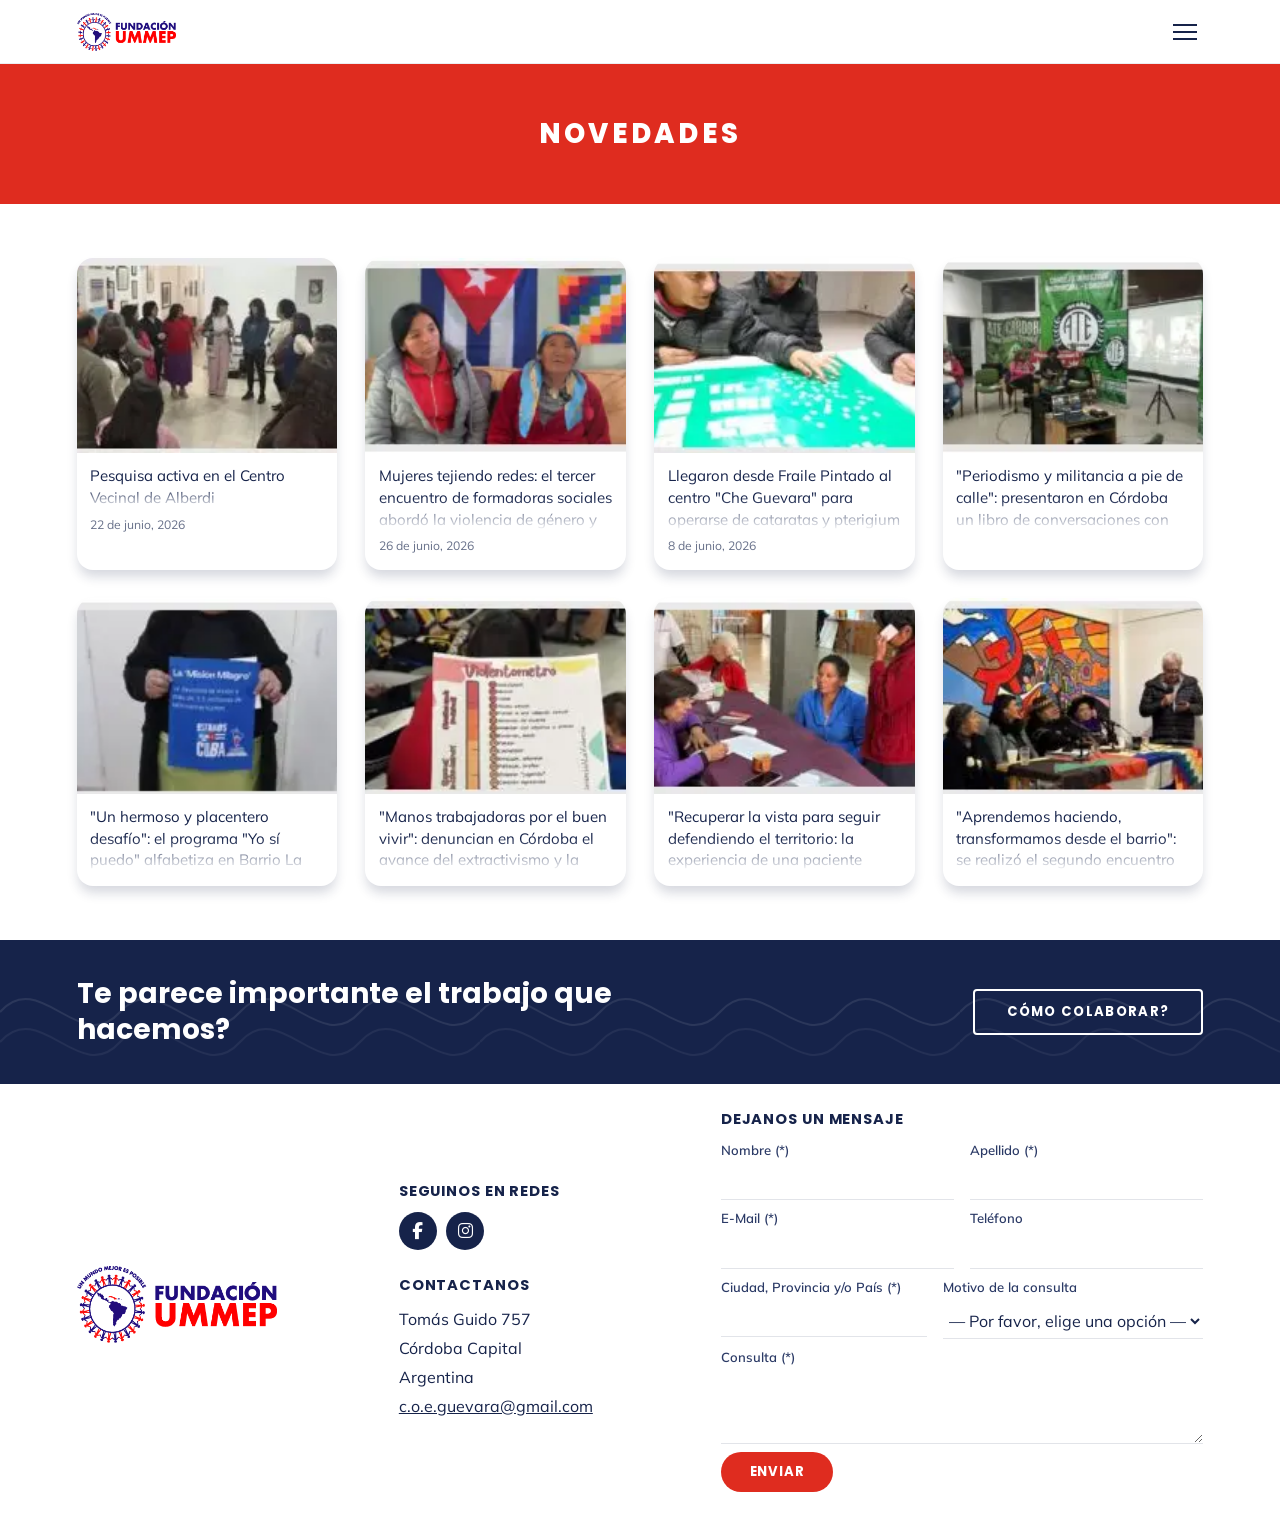
<file: Novedades.html>
<!doctype html>
<html lang="es">
  <head>
    <meta charset="UTF-8" />
    <meta name="viewport" content="width=device-width, initial-scale=1.0" />
    <title>Novedades — Fundación UMMEP</title>
    <link rel="stylesheet" href="styles.css" />
    <!-- Preconnect a Google Fonts: el navegador abre la conexión (DNS+TLS)
         en paralelo apenas lee el <head>, en vez de recién enterarse de que
         necesita esa fuente cuando ya bajó y parseó todo el CSS (@import). -->
    <link rel="preconnect" href="https://fonts.googleapis.com" />
    <link rel="preconnect" href="https://fonts.gstatic.com" crossorigin />
    <link
      rel="stylesheet"
      href="https://fonts.googleapis.com/css2?family=Poppins:wght@500;600;700;800&family=Mulish:wght@400;500;600;700&display=swap"
    />
    <style>
      /* =========================================================
         PÁGINA 3 — Novedades
         ========================================================= */

      /* ----------------------------------------------------------
         Container 1 — Título rojo
         ---------------------------------------------------------- */
      .novedades-container--1 {
        background: var(--color-red);
        display: flex;
        align-items: center;
        justify-content: center;
        padding: clamp(2rem, 5vh, 3.5rem) var(--section-pad-x);
        min-height: 140px;
      }

      .novedades-titulo {
        font-family: var(--font-heading);
        font-weight: 800;
        font-size: var(--title-font-size);
        letter-spacing: 0.12em;
        text-transform: uppercase;
        color: var(--color-white);
        text-align: center;
        margin: 0;
      }

      /* ----------------------------------------------------------
         Container 2 — Grid de notas
         ---------------------------------------------------------- */
      .novedades-container--2 {
        background: var(--color-white);
        padding: clamp(2.5rem, 6vh, 4.5rem) clamp(2rem, 6vw, 5rem);
        display: flex;
        flex-direction: column;
        align-items: center;
        gap: clamp(2rem, 4vw, 3rem);
      }

      /* Grid con efecto blur hover (igual que index.html) */
      .novedades-grid {
        list-style: none;
        display: grid;
        grid-template-columns: repeat(4, 1fr);
        gap: clamp(1rem, 2.5vw, 1.75rem);
        width: 100%;
        max-width: var(--max-content);
        padding: 0;
        margin: 0;
      }

      .novedad-card {
        display: flex;
        flex-direction: column;
        gap: 0;
        border-radius: 1rem;
        box-shadow: 0 0.5rem 0.75rem -0.1rem rgba(22, 35, 74, 0.18);
        overflow: hidden;
        cursor: pointer;
        background: var(--color-white);
      }

      .novedad-card img {
        width: 100%;
        aspect-ratio: 4 / 3;
        object-fit: cover;
        display: block;
        filter: blur(0px);
        transition: filter 0.5s ease-in-out;
      }

      /* efecto blur: al hacer hover sobre el grid, todo se desenfoca
         menos la card que se está mirando */
      .novedades-grid:hover .novedad-card:not(:hover) img {
        filter: blur(4px);
      }

      .novedad-card__body {
        padding: 0.75rem 0.85rem 0.9rem;
        display: flex;
        flex-direction: column;
        gap: 0.35rem;
      }

      .novedad-card__titulo {
        font-family: var(--font-body);
        font-size: clamp(0.82rem, 0.78rem + 0.2vw, 0.95rem);
        color: var(--color-navy);
        line-height: 1.45;
        max-height: calc(1.45em * 3);
        overflow: hidden;
        mask-image: linear-gradient(to bottom, black 50%, transparent 100%);
        -webkit-mask-image: linear-gradient(
          to bottom,
          black 50%,
          transparent 100%
        );
      }

      .novedad-card__fecha {
        font-family: var(--font-body);
        font-size: 0.76rem;
        color: var(--color-muted);
      }

      /* ----------------------------------------------------------
         Container 3 — Banner donación
         ---------------------------------------------------------- */
      .banner-text {
        font-family: var(--font-heading);
        font-weight: 700;
        font-size: clamp(1.15rem, 0.9rem + 1.5vw, 1.75rem);
        color: var(--color-white);
        max-width: 640px;
        line-height: 1.3;
        margin: 0;
      }

      .banner-btn {
        flex-shrink: 0;
        display: inline-block;
        background: transparent;
        border: 2.5px solid var(--color-white);
        color: var(--color-white);
        font-family: var(--font-heading);
        font-weight: 700;
        font-size: 0.82rem;
        letter-spacing: 0.1em;
        text-transform: uppercase;
        text-decoration: none;
        padding: 0.65rem 2rem;
        border-radius: 4px;
        cursor: pointer;
        transition:
          background 0.2s var(--ease),
          color 0.2s var(--ease);
        z-index: 1;
      }

      .banner-btn:hover {
        background: var(--color-white);
        color: var(--color-navy);
      }

      /* ----------------------------------------------------------
         Container 4 — Footer
         ---------------------------------------------------------- */
      .novedades-container--4 {
        display: flex;
        flex-direction: column;
        gap: clamp(2.5rem, 5vw, 3.5rem);
        padding: clamp(2.5rem, 5vh, 4rem) clamp(2rem, 6vw, 5rem);
        background: var(--color-white);
        border-top: 1px solid var(--color-line);
      }

      /* ----------------------------------------------------------
         Responsive
         ---------------------------------------------------------- */
      @media (max-width: 900px) {
        .novedades-grid {
          grid-template-columns: repeat(4, 1fr);
          gap: clamp(0.4rem, 1.5vw, 1rem);
        }
        .novedad-card__body {
          padding: 0.4rem 0.5rem 0.55rem;
        }
        .novedad-card__titulo {
          font-size: 0.72rem;
          line-height: 1.35;
          max-height: calc(1.35em * 3);
        }
        .novedad-card__fecha {
          font-size: 0.65rem;
        }
        .novedad-card {
          border-radius: 0.5rem;
        }
      }

      @media (max-width: 540px) {
        .novedades-grid {
          gap: 0.3rem;
        }
        .novadades-container--3 {
          flex-direction: column;
          text-align: center;
        }
        .novedades-titulo {
          font-size: var(--title-font-size);
          letter-spacing: 0.06em;
        }
        .banner-text {
          font-size: clamp(1rem, 0.9rem + 1.5vw, 1.3rem);
        }
      }
    </style>
    <link rel="preconnect" href="https://cdnjs.cloudflare.com" crossorigin />
    <link
      rel="stylesheet"
      href="https://cdnjs.cloudflare.com/ajax/libs/font-awesome/6.5.0/css/all.min.css"
      media="print"
      onload="this.media='all'"
    />
    <noscript>
      <link
        rel="stylesheet"
        href="https://cdnjs.cloudflare.com/ajax/libs/font-awesome/6.5.0/css/all.min.css"
      />
    </noscript>
  </head>
  <body>
    <nav class="site-nav" aria-label="Navegación principal">
      <a
        class="site-nav__logo"
        href="index.html"
        aria-label="Inicio — Fundación UMMEP"
      >
        <img
          src="imagenes/FOTOS FINALES/fundacion-ummep-h (1).png"
          alt="Fundación UMMEP"
        />
      </a>
      <ul class="site-nav__links" id="nav-links">
        <li><a href="index.html" data-nav="principal">Inicio</a></li>
        <li>
          <a href="Nuestro_Trabajo.html" data-nav="nuestro-trabajo"
            >Nuestro trabajo</a
          >
        </li>
        <li><a href="Novedades.html" data-nav="novedades">Novedades</a></li>
        <li class="site-nav__sep" aria-hidden="true"></li>
        <li>
          <a href="Programas_internacionales.html" data-nav="programas"
            >Programas internacionalistas</a
          >
        </li>
        <li>
          <a
            href="Proyectos_de_coooperacion_al_desarrollo.html"
            data-nav="proyectos"
            >Proyectos de cooperación</a
          >
        </li>
        <li class="site-nav__sep" aria-hidden="true"></li>
        <li>
          <a href="Recursos_audiovisuales.html" data-nav="recursos"
            >Recursos audiovisuales</a
          >
        </li>
        <li class="site-nav__item--dropdown">
          <a href="Radio_la_chispa.html" data-nav="radio">Radio La Chispa</a>
          <button
            class="site-nav__dropdown-toggle"
            type="button"
            aria-label="Mostrar opciones de Radio La Chispa"
            aria-expanded="false"
          >
            <span class="site-nav__dropdown-toggle-arrow" aria-hidden="true">↗</span>
          </button>
          <ul class="site-nav__dropdown">
            <li>
              <a
                href="https://www.radiolachispa.com.ar/"
                target="_blank"
                rel="noopener noreferrer"
                class="site-nav__dropdown-link"
              >
                <span class="site-nav__live-dot" aria-hidden="true"></span>En vivo
              </a>
            </li>
            <li>
              <a
                href="Radio_la_chispa.html#chispa-programs"
                class="site-nav__dropdown-link"
              >
                Últimos programas
              </a>
            </li>
          </ul>
        </li>
        <li class="site-nav__sep" aria-hidden="true"></li>
        <li><a href="Contacto.html" data-nav="contacto">Contacto</a></li>
      </ul>
      <button
        class="site-nav__burger"
        id="nav-burger"
        aria-label="Abrir menú"
        aria-expanded="false"
        aria-controls="nav-links"
      >
        <span></span><span></span><span></span>
      </button>
    </nav>

    <!-- ======================================================
         CONTAINER 1 — Título rojo
         ====================================================== -->
    <div class="novedades-container--1">
      <h1 class="novedades-titulo">Novedades</h1>
    </div>
    <!-- fin del titulo rojo! -->

    <!-- ======================================================
         CONTAINER 2 — Grid de notas / blogs
         ====================================================== -->
    <div class="novedades-container--2">
      <ul class="novedades-grid">
        <!-- Nota 1 -->
        <li class="novedad-card">
          <a href="Novedad.html" class="Novedad_Link">
            <img
              src="imagenes/FOTOS FINALES/Pagina 3 - Novedades/image (1).webp"
              alt="Pesquisa activa en el Centro Vecinal de Alberdi"
              loading="lazy"
              decoding="async"
            />
            <div class="novedad-card__body">
              <p class="novedad-card__titulo">
                Pesquisa activa en el Centro Vecinal de Alberdi
              </p>
              <span class="novedad-card__fecha">22 de junio, 2026</span>
            </div>
          </a>
        </li>

        <!-- Nota 2 -->
        <li class="novedad-card">
          <img
            src="imagenes/FOTOS FINALES/Pagina 3 - Novedades/image (2).webp"
            alt="Mujeres tejiendo redes"
            loading="lazy"
            decoding="async"
          />
          <div class="novedad-card__body">
            <p class="novedad-card__titulo">
              Mujeres tejiendo redes: el tercer encuentro de formadoras sociales
              abordó la violencia de género y la salud sexual y reproductiva en
              Córdoba
            </p>
            <span class="novedad-card__fecha">26 de junio, 2026</span>
          </div>
        </li>

        <!-- Nota 3 -->
        <li class="novedad-card">
          <img
            src="imagenes/FOTOS FINALES/Pagina 3 - Novedades/image (3).webp"
            alt="Llegaron desde Fraile Pintado"
            loading="lazy"
            decoding="async"
          />
          <div class="novedad-card__body">
            <p class="novedad-card__titulo">
              Llegaron desde Fraile Pintado al centro "Che Guevara" para
              operarse de cataratas y pterigium
            </p>
            <span class="novedad-card__fecha">8 de junio, 2026</span>
          </div>
        </li>

        <!-- Nota 4 -->
        <li class="novedad-card">
          <img
            src="imagenes/FOTOS FINALES/Pagina 3 - Novedades/image (4).webp"
            alt="Periodismo y militancia a pie de calle"
            loading="lazy"
            decoding="async"
          />
          <div class="novedad-card__body">
            <p class="novedad-card__titulo">
              "Periodismo y militancia a pie de calle": presentaron en Córdoba
              un libro de conversaciones con Carlos Aznárez
            </p>
          </div>
        </li>

        <!-- Nota 5 -->
        <li class="novedad-card">
          <img
            src="imagenes/FOTOS FINALES/Pagina 3 - Novedades/image (5).webp"
            alt="Yo sí puedo en Barrio La Calera"
            loading="lazy"
            decoding="async"
          />
          <div class="novedad-card__body">
            <p class="novedad-card__titulo">
              "Un hermoso y placentero desafío": el programa "Yo sí puedo"
              alfabetiza en Barrio La Calera con clases semanales y actividades
              lúdicas
            </p>
          </div>
        </li>

        <!-- Nota 6 -->
        <li class="novedad-card">
          <img
            src="imagenes/FOTOS FINALES/Pagina 3 - Novedades/image (6).webp"
            alt="Manos trabajadoras por el buen vivir"
            loading="lazy"
            decoding="async"
          />
          <div class="novedad-card__body">
            <p class="novedad-card__titulo">
              "Manos trabajadoras por el buen vivir": denuncian en Córdoba el
              avance del extractivismo y la complicidad del Estado con grandes
              empresas
            </p>
          </div>
        </li>

        <!-- Nota 7 -->
        <li class="novedad-card">
          <img
            src="imagenes/FOTOS FINALES/Pagina 3 - Novedades/image (7).webp"
            alt="Recuperar la vista para seguir defendiendo el territorio"
            loading="lazy"
            decoding="async"
          />
          <div class="novedad-card__body">
            <p class="novedad-card__titulo">
              "Recuperar la vista para seguir defendiendo el territorio: la
              experiencia de una paciente jujeña en el centro oftalmológico Che
              Guevara"
            </p>
          </div>
        </li>

        <!-- Nota 8 -->
        <li class="novedad-card">
          <img
            src="imagenes/FOTOS FINALES/Pagina 3 - Novedades/image.webp"
            alt="Aprendemos haciendo, transformamos desde el barrio"
            loading="lazy"
            decoding="async"
          />
          <div class="novedad-card__body">
            <p class="novedad-card__titulo">
              "Aprendemos haciendo, transformamos desde el barrio": se realizó
              el segundo encuentro del curso de promotoras socio comunitarias en
              Córdoba
            </p>
          </div>
        </li>
      </ul>
    </div>
    <!-- fin del contenedor grid -->

    <!-- ======================================================
         CONTAINER 3 — Banner donación
         ====================================================== -->
    <div class="novadades-container--3">
      <p class="banner-text">Te parece importante el trabajo que hacemos?</p>
      <a href="Como_colaborar.html" class="banner-btn">Cómo colaborar?</a>
    </div>
    <!-- fin container colaboracion-->

    <!-- ======================================================
         CONTAINER 4 — Footer
         ====================================================== -->
    <footer class="container--6" id="contacto">
      <div class="footer-grid">
        <div class="footer-col footer-col--social">
          <a href="/FundacionUMMEP/index.html#inicio" aria-label="Inicio — Fundación UMMEP">
            <div class="footer-logo">
              <img
                src="imagenes/FOTOS FINALES/fundacion-ummep-h (1).png"
                alt=""
                loading="lazy"
                decoding="async"
              />
            </div>
          </a>
        </div>

        <div class="footer-col footer-col--contact">
          <h3>Seguinos en redes</h3>
          <div class="social-icons">
            <a
              href="https://www.facebook.com/UMMEPfundacion#"
              aria-label="Facebook"
              ><i class="fab fa-facebook-f"></i
            ></a>
            <a
              href="https://www.instagram.com/fundacionummep/"
              aria-label="Instagram"
              ><i class="fab fa-instagram"></i
            ></a>
          </div>
          <h3>Contactanos</h3>
          <address>
            Tomás Guido 757<br />
            Córdoba Capital<br />
            Argentina<br />
            <a href="mailto:c.o.e.guevara@gmail.com">c.o.e.guevara@gmail.com</a>
          </address>
        </div>

        <div class="footer-col footer-col--form">
          <h3>Dejanos un mensaje</h3>
          <form class="contact-form" id="contact-form">
            <div class="form-row">
              <label
                >Nombre (*)
                <input type="text" name="nombre" required />
              </label>
              <label
                >Apellido (*)
                <input type="text" name="apellido" required />
              </label>
            </div>
            <div class="form-row">
              <label
                >E-Mail (*)
                <input type="email" name="email" required />
              </label>
              <label
                >Teléfono
                <input type="tel" name="telefono" />
              </label>
            </div>
            <div class="form-row">
              <label
                >Ciudad, Provincia y/o País (*)
                <input type="text" name="ciudad" required />
              </label>
              <label
                >Motivo de la consulta
                <select name="motivo">
                  <option value="">— Por favor, elige una opción —</option>
                  <option>Consulta general</option>
                  <option>Quiero ser voluntario/a</option>
                  <option>Propuesta de cooperación</option>
                  <option>Prensa</option>
                </select>
              </label>
            </div>
            <label class="form-row form-row--full"
              >Consulta (*)
              <textarea name="consulta" required></textarea>
            </label>
            <button type="submit" class="btn btn--red">Enviar</button>
          </form>
        </div>
      </div>
    </footer>

    <script src="script.js"></script>
  </body>
</html>
</file>
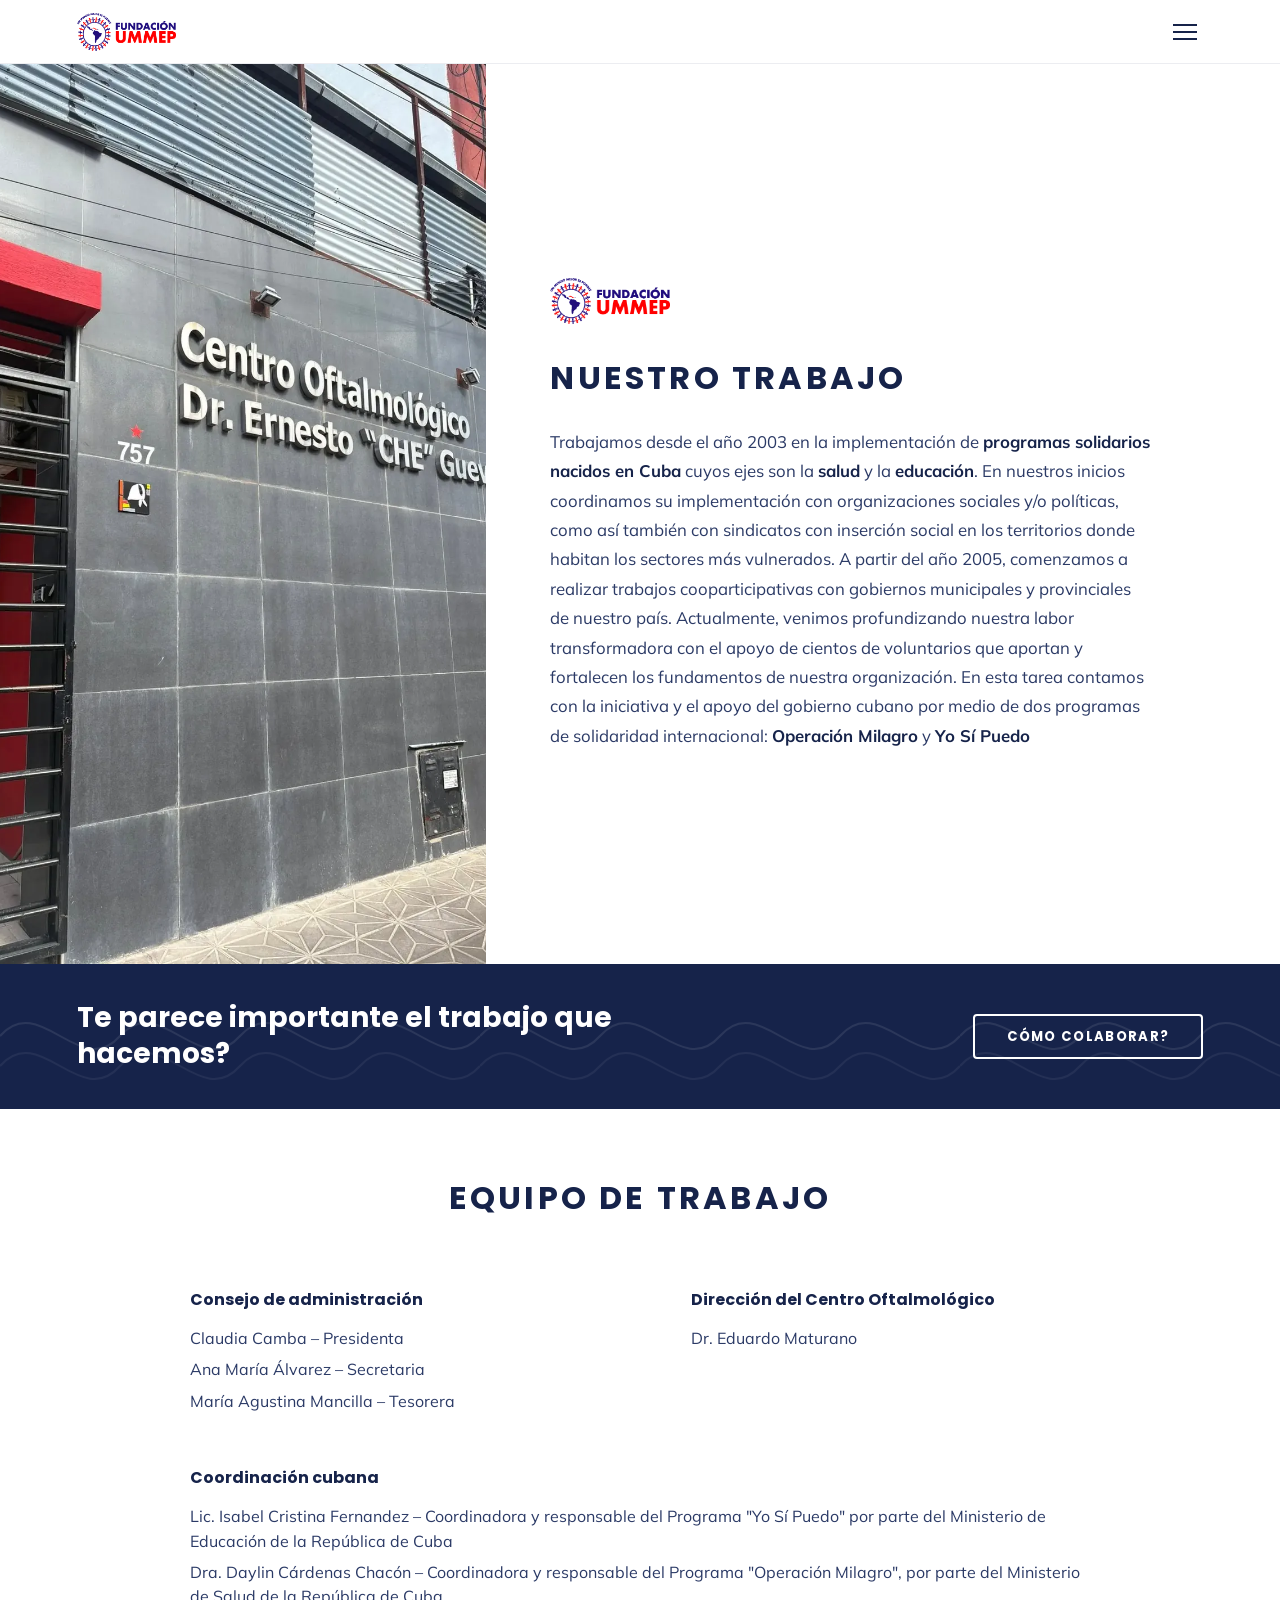
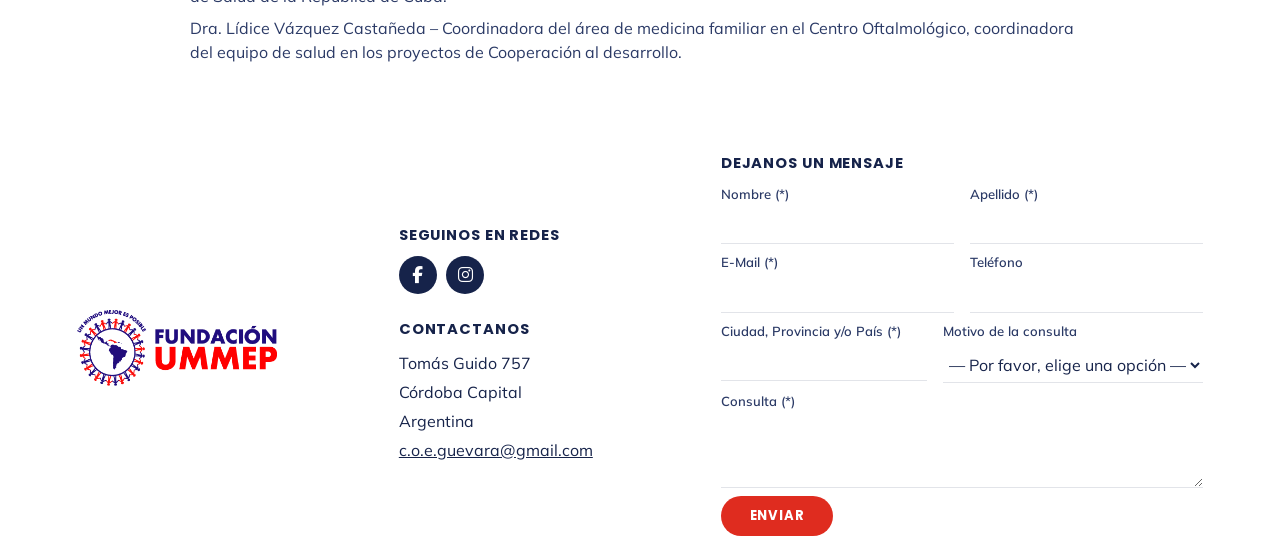
<file: Nuestro_Trabajo.html>
<!doctype html>
<html lang="es">
  <head>
    <meta charset="UTF-8" />
    <meta name="viewport" content="width=device-width, initial-scale=1.0" />
    <title>Nuestro Trabajo — Fundación UMMEP</title>
    <link rel="stylesheet" href="styles.css" />
    <!-- Preconnect a Google Fonts: el navegador abre la conexión (DNS+TLS)
         en paralelo apenas lee el <head>, en vez de recién enterarse de que
         necesita esa fuente cuando ya bajó y parseó todo el CSS (@import). -->
    <link rel="preconnect" href="https://fonts.googleapis.com" />
    <link rel="preconnect" href="https://fonts.gstatic.com" crossorigin />
    <link
      rel="stylesheet"
      href="https://fonts.googleapis.com/css2?family=Poppins:wght@500;600;700;800&family=Mulish:wght@400;500;600;700&display=swap"
    />
    <style>
      /* =========================================================
         PÁGINA 2 — "Nuestro Trabajo"
         Estilos específicos que extienden styles.css
         ========================================================= */

      /* ----------------------------------------------------------
         Container 1 — Split: foto izquierda + texto derecha
         ---------------------------------------------------------- */
      .Pagina7-Container--1 {
        display: grid;
        grid-template-columns: 38% 1fr;
        min-height: 100vh;
        width: 100%;
      }

      .nt-photo {
        position: relative;
        overflow: hidden;
        background: var(--color-navy-soft);
      }

      .nt-photo img {
        width: 100%;
        height: 100%;
        object-fit: cover;
        display: block;
      }

      .nt-content {
        display: flex;
        flex-direction: column;
        justify-content: center;
        padding: clamp(2.5rem, 6vw, 5rem) clamp(2rem, 5vw, 4.5rem);
        background: var(--color-white);
        gap: 1.5rem;
      }

      .nt-logo {
        width: clamp(80px, 10vw, 120px);
        margin-bottom: 0.25rem;
      }

      .nt-eyebrow {
        font-family: var(--font-heading);
        font-weight: 700;
        font-size: clamp(1.1rem, 1rem + 1.4vw, 2rem);
        letter-spacing: 0.1em;
        text-transform: uppercase;
        color: var(--color-navy);
      }

      .nt-body {
        font-family: var(--font-body);
        font-size: clamp(0.92rem, 0.85rem + 0.3vw, 1.05rem);
        color: var(--color-navy-soft);
        line-height: 1.75;
        max-width: 600px;
      }

      .nt-body strong {
        color: var(--color-navy);
        font-weight: 700;
      }

      /* ----------------------------------------------------------
         Container 2 — Banner donación
         ---------------------------------------------------------- */
      .banner-text {
        font-family: var(--font-heading);
        font-weight: 700;
        font-size: clamp(1.15rem, 0.9rem + 1.5vw, 1.75rem);
        color: var(--color-white);
        max-width: 640px;
        line-height: 1.3;
      }

      .banner-btn {
        flex-shrink: 0;
        display: inline-block;
        background: transparent;
        border: 2.5px solid var(--color-white);
        color: var(--color-white);
        font-family: var(--font-heading);
        font-weight: 700;
        font-size: 0.82rem;
        letter-spacing: 0.1em;
        text-transform: uppercase;
        text-decoration: none;
        padding: 0.65rem 2rem;
        border-radius: 4px;
        cursor: pointer;
        transition:
          background 0.2s var(--ease),
          color 0.2s var(--ease);
        z-index: 1;
      }

      .banner-btn:hover {
        background: var(--color-white);
        color: var(--color-navy);
      }

      /* ----------------------------------------------------------
         Container 3 — Equipo de trabajo
         ---------------------------------------------------------- */
      .Pagina7-Container--3 {
        background: var(--color-white);
        padding: clamp(3rem, 7vh, 5.5rem) clamp(2rem, 6vw, 5rem);
        display: flex;
        flex-direction: column;
        align-items: center;
        gap: clamp(2.5rem, 5vw, 4rem);
      }

      .equipo-title {
        font-family: var(--font-heading);
        font-weight: 700;
        font-size: clamp(1.1rem, 1rem + 1.4vw, 2rem);
        letter-spacing: 0.1em;
        text-transform: uppercase;
        color: var(--color-navy);
        text-align: center;
      }

      .equipo-grid {
        display: grid;
        grid-template-columns: 1fr 1fr;
        gap: clamp(2rem, 4vw, 3.5rem) clamp(3rem, 8vw, 7rem);
        width: 100%;
        max-width: 900px;
      }

      .equipo-grupo h3 {
        font-family: var(--font-heading);
        font-weight: 700;
        font-size: 1rem;
        color: var(--color-navy);
        margin-bottom: 0.85rem;
        padding-bottom: 0;
      }

      .equipo-grupo ul {
        list-style: none;
        padding: 0;
        margin: 0;
        display: flex;
        flex-direction: column;
        gap: 0.4rem;
      }

      .equipo-grupo ul li {
        font-family: var(--font-body);
        font-size: clamp(0.88rem, 0.82rem + 0.25vw, 1rem);
        color: var(--color-navy-soft);
        line-height: 1.55;
      }

      .equipo-grupo--full {
        grid-column: 1 / -1;
      }

      /* ----------------------------------------------------------
         Container 4 — Footer (reuse from styles.css)
         ---------------------------------------------------------- */
      .Pagina7--4 {
        min-height: auto;
        display: flex;
        flex-direction: column;
        justify-content: center;
        gap: clamp(2.5rem, 5vw, 3.5rem);
        padding: clamp(2.5rem, 5vh, 4rem) clamp(2rem, 6vw, 5rem);
        background: var(--color-white);
        border-top: 1px solid var(--color-line);
      }

      /* ----------------------------------------------------------
         Responsive
         ---------------------------------------------------------- */
      @media (max-width: 768px) {
        .Pagina7-Container--1 {
          grid-template-columns: 1fr;
        }
        .nt-photo {
          height: 52vw;
          min-height: 240px;
        }
        .Pagina7-Container--2 {
          flex-direction: column;
          text-align: center;
        }
        .equipo-grid {
          grid-template-columns: 1fr;
        }
        .equipo-grupo--full {
          grid-column: 1;
        }
        .nt-eyebrow {
          font-size: clamp(1rem, 1rem + 1.4vw, 1.5rem);
          letter-spacing: 0.06em;
        }
        .equipo-title {
          font-size: clamp(1rem, 1rem + 1.4vw, 1.5rem);
          letter-spacing: 0.06em;
        }
        .banner-text {
          font-size: clamp(1rem, 0.9rem + 1.5vw, 1.3rem);
        }
      }
    </style>
    <link rel="preconnect" href="https://cdnjs.cloudflare.com" crossorigin />
    <link
      rel="stylesheet"
      href="https://cdnjs.cloudflare.com/ajax/libs/font-awesome/6.5.0/css/all.min.css"
      media="print"
      onload="this.media='all'"
    />
    <noscript>
      <link
        rel="stylesheet"
        href="https://cdnjs.cloudflare.com/ajax/libs/font-awesome/6.5.0/css/all.min.css"
      />
    </noscript>
  </head>
  <body>
    <nav class="site-nav" aria-label="Navegación principal">
      <a
        class="site-nav__logo"
        href="index.html"
        aria-label="Inicio — Fundación UMMEP"
      >
        <img
          src="imagenes/FOTOS FINALES/fundacion-ummep-h (1).png"
          alt="Fundación UMMEP"
        />
      </a>
      <ul class="site-nav__links" id="nav-links">
        <li><a href="index.html" data-nav="principal">Inicio</a></li>
        <li>
          <a href="Nuestro_Trabajo.html" data-nav="nuestro-trabajo"
            >Nuestro trabajo</a
          >
        </li>
        <li><a href="Novedades.html" data-nav="novedades">Novedades</a></li>
        <li class="site-nav__sep" aria-hidden="true"></li>
        <li>
          <a href="Programas_internacionales.html" data-nav="programas"
            >Programas internacionalistas</a
          >
        </li>
        <li>
          <a
            href="Proyectos_de_coooperacion_al_desarrollo.html"
            data-nav="proyectos"
            >Proyectos de cooperación</a
          >
        </li>
        <li class="site-nav__sep" aria-hidden="true"></li>
        <li>
          <a href="Recursos_audiovisuales.html" data-nav="recursos"
            >Recursos audiovisuales</a
          >
        </li>
        <li class="site-nav__item--dropdown">
          <a href="Radio_la_chispa.html" data-nav="radio">Radio La Chispa</a>
          <button
            class="site-nav__dropdown-toggle"
            type="button"
            aria-label="Mostrar opciones de Radio La Chispa"
            aria-expanded="false"
          >
            <span class="site-nav__dropdown-toggle-arrow" aria-hidden="true">↗</span>
          </button>
          <ul class="site-nav__dropdown">
            <li>
              <a
                href="https://www.radiolachispa.com.ar/"
                target="_blank"
                rel="noopener noreferrer"
                class="site-nav__dropdown-link"
              >
                <span class="site-nav__live-dot" aria-hidden="true"></span>En vivo
              </a>
            </li>
            <li>
              <a
                href="Radio_la_chispa.html#chispa-programs"
                class="site-nav__dropdown-link"
              >
                Últimos programas
              </a>
            </li>
          </ul>
        </li>
        <li class="site-nav__sep" aria-hidden="true"></li>
        <li><a href="Contacto.html" data-nav="contacto">Contacto</a></li>
      </ul>
      <button
        class="site-nav__burger"
        id="nav-burger"
        aria-label="Abrir menú"
        aria-expanded="false"
        aria-controls="nav-links"
      >
        <span></span><span></span><span></span>
      </button>
    </nav>

    <!-- ======================================================
         CONTAINER 1 — Foto + Texto "Nuestro Trabajo"
         ====================================================== -->
    <div class="Pagina7-Container--1">
      <!-- Columna izquierda: fotografía -->
      <div class="nt-photo">
        <!--
          Reemplazá el src por la ruta real de tu foto.
          Ejemplo: src="imagenes/FOTOS FINALES/centro-oftalmologico.jpg"
        -->
        <img
          src="imagenes/FOTOS FINALES/2/nuestro-trabajo.webp"
          alt='Centro Oftalmológico Dr. Ernesto "Che" Guevara — fachada'
          loading="lazy"
          decoding="async"
        />
      </div>

      <!-- Columna derecha: contenido -->
      <div class="nt-content">
        <!-- Logo UMMEP arriba del título -->
        <img
          class="nt-logo"
          src="imagenes/FOTOS FINALES/fundacion-ummep-h (1).png"
          alt="Fundación UMMEP"
          loading="lazy"
          decoding="async"
        />

        <h2 class="nt-eyebrow">Nuestro Trabajo</h2>

        <p class="nt-body">
          Trabajamos desde el año 2003 en la implementación de
          <strong>programas solidarios nacidos en Cuba</strong> cuyos ejes son
          la <strong>salud</strong> y la <strong>educación</strong>. En nuestros
          inicios coordinamos su implementación con organizaciones sociales y/o
          políticas, como así también con sindicatos con inserción social en los
          territorios donde habitan los sectores más vulnerados. A partir del
          año 2005, comenzamos a realizar trabajos cooparticipativas con
          gobiernos municipales y provinciales de nuestro país. Actualmente,
          venimos profundizando nuestra labor transformadora con el apoyo de
          cientos de voluntarios que aportan y fortalecen los fundamentos de
          nuestra organización. En esta tarea contamos con la iniciativa y el
          apoyo del gobierno cubano por medio de dos programas de solidaridad
          internacional: <strong>Operación Milagro</strong> y
          <strong>Yo Sí Puedo</strong>
        </p>
      </div>
    </div>
    <!-- Fin container--1 -->

    <!-- ======================================================
         CONTAINER 2 — Banner donación
         ====================================================== -->
    <div class="Pagina7-Container--2">
      <p class="banner-text">Te parece importante el trabajo que hacemos?</p>
      <a href="Como_colaborar.html" class="banner-btn">Cómo colaborar?</a>
    </div>
    <!-- Fin container--2 -->

    <!-- ======================================================
         CONTAINER 3 — Equipo de trabajo
         ====================================================== -->
    <div class="Pagina7-Container--3">
      <h2 class="equipo-title">Equipo de Trabajo</h2>

      <div class="equipo-grid">
        <!-- Consejo de administración -->
        <div class="equipo-grupo">
          <h3>Consejo de administración</h3>
          <ul>
            <li>Claudia Camba – Presidenta</li>
            <li>Ana María Álvarez – Secretaria</li>
            <li>María Agustina Mancilla – Tesorera</li>
          </ul>
        </div>

        <!-- Dirección del Centro Oftalmológico -->
        <div class="equipo-grupo">
          <h3>Dirección del Centro Oftalmológico</h3>
          <ul>
            <li>Dr. Eduardo Maturano</li>
          </ul>
        </div>

        <!-- Coordinación cubana — ocupa el ancho completo -->
        <div class="equipo-grupo equipo-grupo--full">
          <h3>Coordinación cubana</h3>
          <ul>
            <li>
              Lic. Isabel Cristina Fernandez – Coordinadora y responsable del
              Programa "Yo Sí Puedo" por parte del Ministerio de Educación de la
              República de Cuba
            </li>
            <li>
              Dra. Daylin Cárdenas Chacón – Coordinadora y responsable del
              Programa "Operación Milagro", por parte del Ministerio de Salud de
              la República de Cuba.
            </li>
            <li>
              Dra. Lídice Vázquez Castañeda – Coordinadora del área de medicina
              familiar en el Centro Oftalmológico, coordinadora del equipo de
              salud en los proyectos de Cooperación al desarrollo.
            </li>
          </ul>
        </div>
      </div>
    </div>
    <!-- Fin container--3 -->

    <!-- ======================================================
         CONTAINER 4 — Footer
         ====================================================== -->
    <footer class="container--6" id="contacto">
      <div class="footer-grid">
        <div class="footer-col footer-col--social">
          <a href="/FundacionUMMEP/index.html#inicio" aria-label="Inicio — Fundación UMMEP">
            <div class="footer-logo">
              <img
                src="imagenes/FOTOS FINALES/fundacion-ummep-h (1).png"
                alt=""
                loading="lazy"
                decoding="async"
              />
            </div>
          </a>
        </div>

        <div class="footer-col footer-col--contact">
          <h3>Seguinos en redes</h3>
          <div class="social-icons">
            <a
              href="https://www.facebook.com/UMMEPfundacion#"
              aria-label="Facebook"
              ><i class="fab fa-facebook-f"></i
            ></a>
            <a
              href="https://www.instagram.com/fundacionummep/"
              aria-label="Instagram"
              ><i class="fab fa-instagram"></i
            ></a>
          </div>
          <h3>Contactanos</h3>
          <address>
            Tomás Guido 757<br />
            Córdoba Capital<br />
            Argentina<br />
            <a href="mailto:c.o.e.guevara@gmail.com">c.o.e.guevara@gmail.com</a>
          </address>
        </div>

        <div class="footer-col footer-col--form">
          <h3>Dejanos un mensaje</h3>
          <form class="contact-form" id="contact-form">
            <div class="form-row">
              <label
                >Nombre (*)
                <input type="text" name="nombre" required />
              </label>
              <label
                >Apellido (*)
                <input type="text" name="apellido" required />
              </label>
            </div>
            <div class="form-row">
              <label
                >E-Mail (*)
                <input type="email" name="email" required />
              </label>
              <label
                >Teléfono
                <input type="tel" name="telefono" />
              </label>
            </div>
            <div class="form-row">
              <label
                >Ciudad, Provincia y/o País (*)
                <input type="text" name="ciudad" required />
              </label>
              <label
                >Motivo de la consulta
                <select name="motivo">
                  <option value="">— Por favor, elige una opción —</option>
                  <option>Consulta general</option>
                  <option>Quiero ser voluntario/a</option>
                  <option>Propuesta de cooperación</option>
                  <option>Prensa</option>
                </select>
              </label>
            </div>
            <label class="form-row form-row--full"
              >Consulta (*)
              <textarea name="consulta" required></textarea>
            </label>
            <button type="submit" class="btn btn--red">Enviar</button>
          </form>
        </div>
      </div>
    </footer>

    <script src="script.js"></script>
  </body>
</html>
</file>
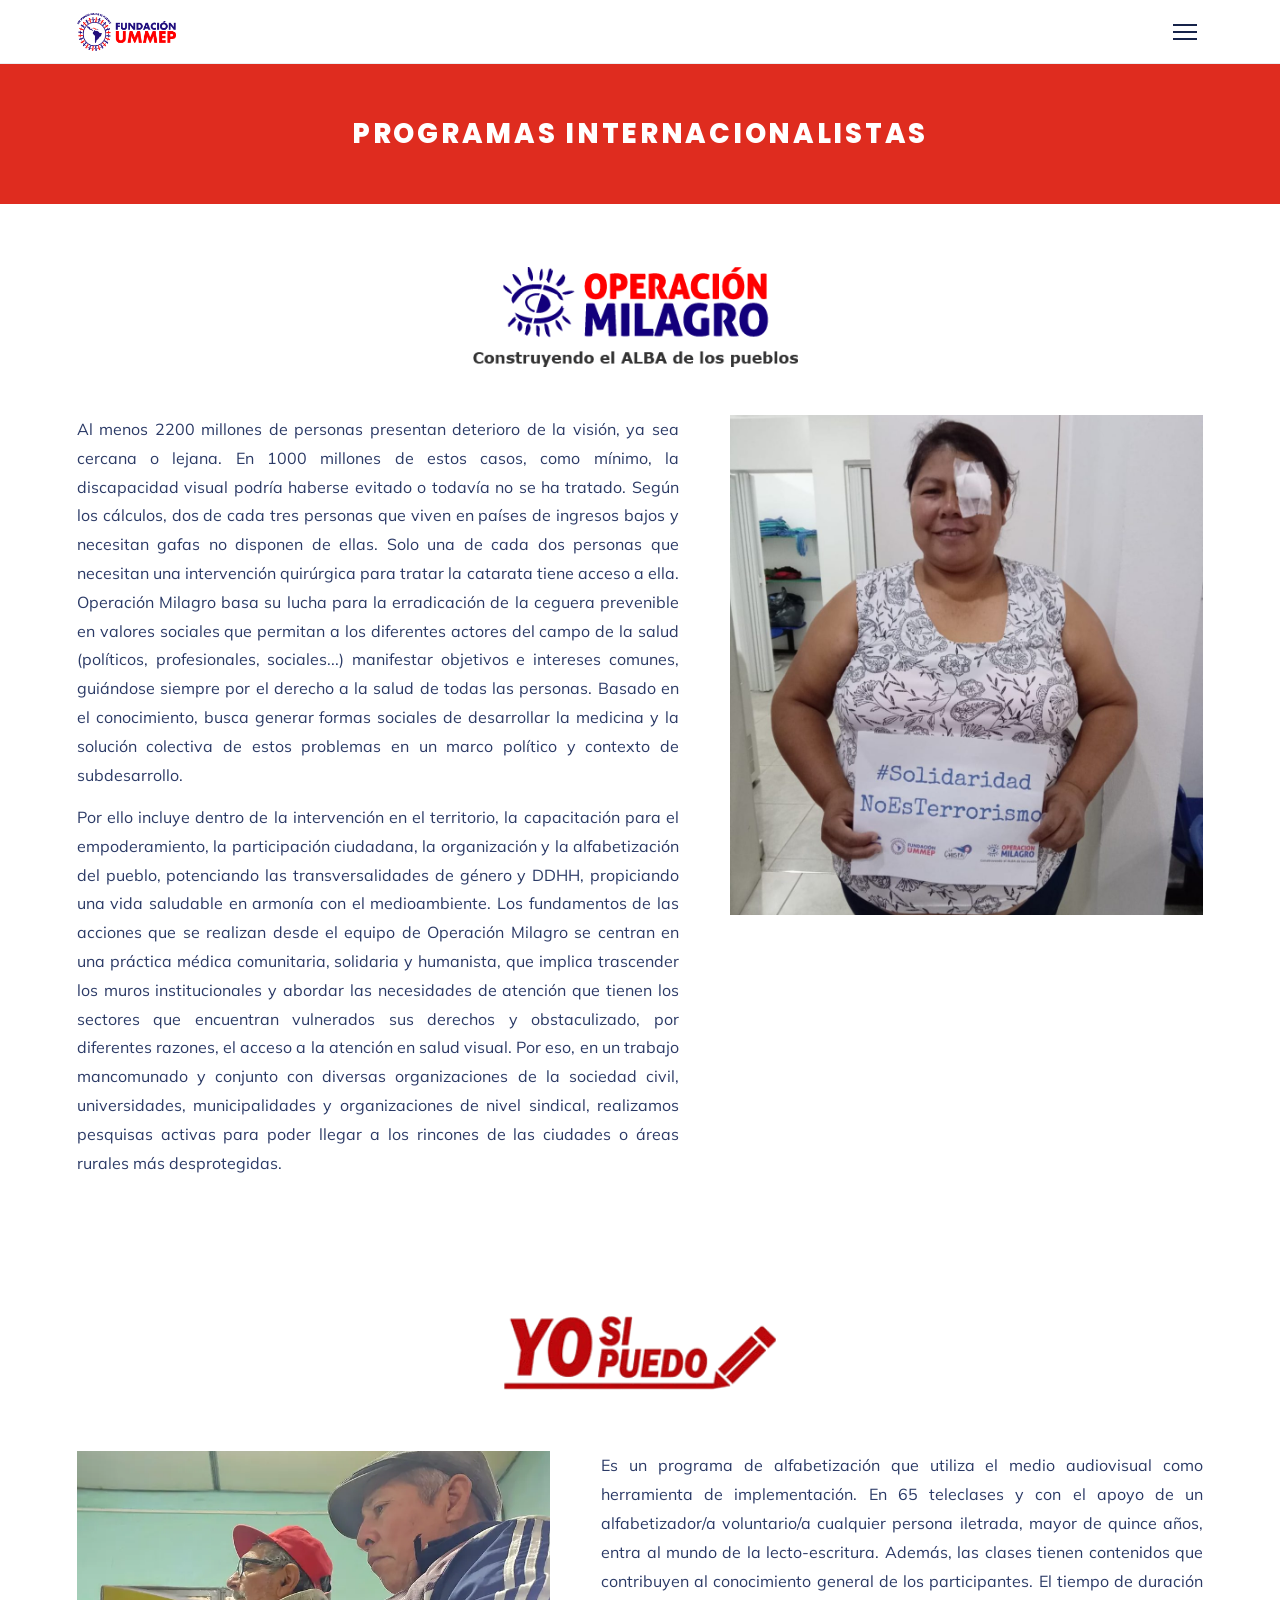
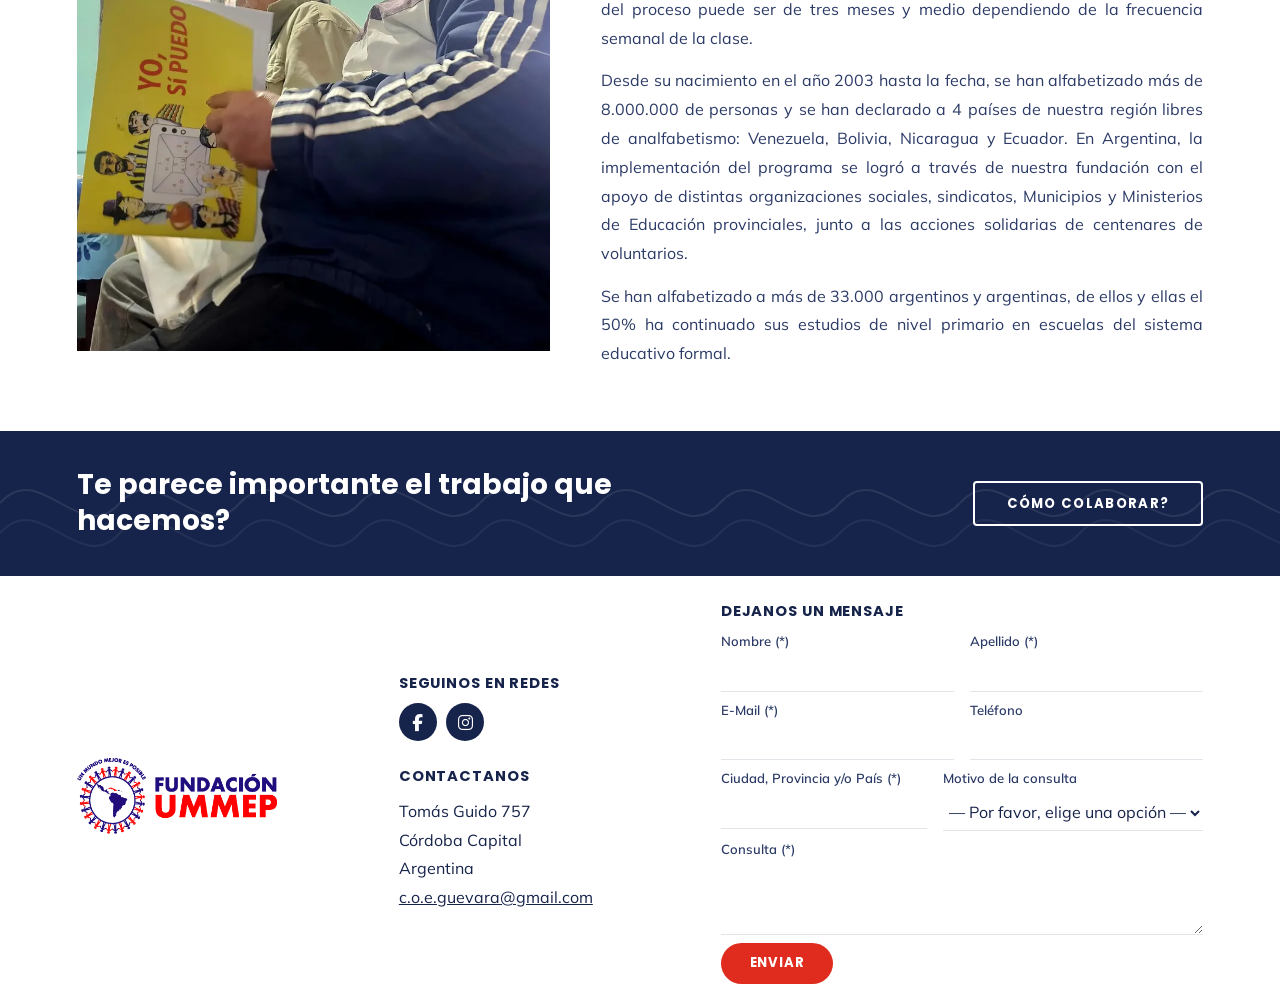
<file: Programas_internacionales.html>
<!doctype html>
<html lang="es">
  <head>
    <meta charset="UTF-8" />
    <meta name="viewport" content="width=device-width, initial-scale=1.0" />
    <title>Programas Internacionalistas — Fundación UMMEP</title>
    <link rel="stylesheet" href="styles.css" />
    <!-- Preconnect a Google Fonts: el navegador abre la conexión (DNS+TLS)
         en paralelo apenas lee el <head>, en vez de recién enterarse de que
         necesita esa fuente cuando ya bajó y parseó todo el CSS (@import). -->
    <link rel="preconnect" href="https://fonts.googleapis.com" />
    <link rel="preconnect" href="https://fonts.gstatic.com" crossorigin />
    <link
      rel="stylesheet"
      href="https://fonts.googleapis.com/css2?family=Poppins:wght@500;600;700;800&family=Mulish:wght@400;500;600;700&display=swap"
    />
    <style>
      /* =========================================================
         PÁGINA 4 — Programas Internacionalistas
         ========================================================= */

      /* ----------------------------------------------------------
         Header — Título rojo (igual a Novedades)
         ---------------------------------------------------------- */
      .pi-header {
        background: var(--color-red);
        display: flex;
        align-items: center;
        justify-content: center;
        padding: clamp(1.5rem, 4vh, 2.5rem) var(--section-pad-x);
        min-height: 140px;
      }

      .pi-header h1 {
        font-family: var(--font-heading);
        font-weight: 800;
        font-size: var(--title-font-size);
        letter-spacing: 0.1em;
        text-transform: uppercase;
        color: var(--color-white);
        text-align: center;
        margin: 0;
      }

      /* ----------------------------------------------------------
         Shared programa section base
         ---------------------------------------------------------- */
      .programa-section {
        padding: clamp(3rem, 7vh, 5rem) clamp(2rem, 6vw, 5rem);
        display: flex;
        flex-direction: column;
        align-items: center;
        gap: clamp(2rem, 4vw, 3rem);
      }

      .programa-logo {
        display: flex;
        align-items: center;
        justify-content: center;
      }

      .programa-logo img {
        height: clamp(60px, 8vw, 100px);
        width: auto;
        object-fit: contain;
      }

      /* Operación Milagro logo — inline SVG fallback text */
      .logo-operacion-milagro {
        display: flex;
        align-items: center;
        gap: 0.6rem;
      }

      .logo-operacion-milagro .logo-icon {
        width: clamp(50px, 6vw, 72px);
      }

      .logo-operacion-milagro .logo-text {
        display: flex;
        flex-direction: column;
        line-height: 1;
      }

      .logo-operacion-milagro .logo-text .word-operacion {
        font-family: var(--font-heading);
        font-weight: 600;
        font-size: clamp(0.9rem, 0.7rem + 1vw, 1.3rem);
        color: var(--color-navy);
        letter-spacing: 0.08em;
        text-transform: uppercase;
      }

      .logo-operacion-milagro .logo-text .word-milagro {
        font-family: var(--font-heading);
        font-weight: 900;
        font-size: clamp(1.4rem, 1rem + 1.8vw, 2.1rem);
        color: var(--color-red);
        letter-spacing: 0.04em;
        text-transform: uppercase;
      }

      /* Yo Sí Puedo logo text */
      .logo-yosipuedo {
        display: flex;
        align-items: flex-end;
        gap: 0.4rem;
      }

      .logo-yosipuedo .yo {
        font-family: var(--font-heading);
        font-weight: 900;
        font-size: clamp(1.5rem, 1.2rem + 3vw, 3.5rem);
        color: var(--color-red);
        line-height: 1;
        text-transform: uppercase;
      }

      .logo-yosipuedo .sipuedo {
        display: flex;
        flex-direction: column;
        line-height: 1.1;
        padding-bottom: 0.25rem;
      }

      .logo-yosipuedo .sipuedo span {
        font-family: var(--font-heading);
        font-weight: 900;
        font-size: clamp(1rem, 0.6rem + 1.5vw, 1.6rem);
        color: var(--color-red);
        text-transform: uppercase;
      }

      .logo-yosipuedo .lapiz {
        font-size: clamp(1.5rem, 1rem + 2vw, 2.5rem);
        line-height: 1;
        padding-bottom: 0.1rem;
      }

      /* Split layout: texto + foto */
      .programa-split {
        display: grid;
        gap: clamp(2rem, 4vw, 3.5rem);
        width: 100%;
        max-width: var(--max-content);
        align-items: start;
      }

      .programa-split--text-left {
        grid-template-columns: 1fr 42%;
      }

      .programa-split--text-right {
        grid-template-columns: 42% 1fr;
      }

      .programa-split__text {
        font-family: var(--font-body);
        font-size: clamp(0.9rem, 0.84rem + 0.25vw, 1rem);
        color: var(--color-navy-soft);
        line-height: 1.8;
        text-align: justify;
      }

      .programa-split__text p + p {
        margin-top: 0.85rem;
      }

      .programa-split__foto {
        overflow: hidden;
      }

      .programa-split__foto img {
        width: 500px;
        height: 500px;
        object-fit: cover;
        display: block;
      }

      /* ----------------------------------------------------------
         Container 1 — Operación Milagro (fondo blanco)
         ---------------------------------------------------------- */
      .ProgramasInternacionales-container--1 {
        background: var(--color-white);
      }

      /* ----------------------------------------------------------
         Container 2 — Yo Sí Puedo (fondo crema)
         ---------------------------------------------------------- */
      .ProgramasInternacionales-container--2 {
        background-image: url("imagenes/FOTOS FINALES/posterstock.png");
        background-size: cover;
        background-position: center;
        background-repeat: no-repeat;
        background-attachment: fixed;
      }

      /* ----------------------------------------------------------
         Container 3 — Banner donación
         ---------------------------------------------------------- */
      .banner-text {
        font-family: var(--font-heading);
        font-weight: 700;
        font-size: clamp(1.15rem, 0.9rem + 1.5vw, 1.75rem);
        color: var(--color-white);
        max-width: 640px;
        line-height: 1.3;
        margin: 0;
      }

      .banner-btn {
        flex-shrink: 0;
        display: inline-block;
        background: transparent;
        border: 2.5px solid var(--color-white);
        color: var(--color-white);
        font-family: var(--font-heading);
        font-weight: 700;
        font-size: 0.82rem;
        letter-spacing: 0.1em;
        text-transform: uppercase;
        text-decoration: none;
        padding: 0.65rem 2rem;
        border-radius: 4px;
        cursor: pointer;
        z-index: 1;
        transition:
          background 0.2s var(--ease),
          color 0.2s var(--ease);
      }

      .banner-btn:hover {
        background: var(--color-white);
        color: var(--color-navy);
      }

      /* ----------------------------------------------------------
         Container 4 — Footer
         ---------------------------------------------------------- */
      .ProgramasInternacionales-container--4 {
        display: flex;
        flex-direction: column;
        gap: clamp(2.5rem, 5vw, 3.5rem);
        padding: clamp(2.5rem, 5vh, 4rem) clamp(2rem, 6vw, 5rem);
        background: var(--color-white);
        border-top: 1px solid var(--color-line);
      }

      /* ----------------------------------------------------------
         Responsive
         ---------------------------------------------------------- */
      @media (max-width: 768px) {
        .programa-split--text-left,
        .programa-split--text-right {
          grid-template-columns: 1fr;
        }

        /* en mobile la foto va arriba del texto */
        .programa-split--text-right .programa-split__foto {
          order: -1;
        }

        .PrgogramasInternacionales-container--3 {
          flex-direction: column;
          text-align: center;
        }

        .pi-header h1 {
          font-size: var(--title-font-size);
          letter-spacing: 0.06em;
        }

        .banner-text {
          font-size: clamp(1rem, 0.9rem + 1.5vw, 1.3rem);
        }

        .logo-yosipuedo .yo {
          font-size: clamp(1.2rem, 1.2rem + 3vw, 2.5rem);
        }
      }
    </style>
    <link rel="preconnect" href="https://cdnjs.cloudflare.com" crossorigin />
    <link
      rel="stylesheet"
      href="https://cdnjs.cloudflare.com/ajax/libs/font-awesome/6.5.0/css/all.min.css"
      media="print"
      onload="this.media='all'"
    />
    <noscript>
      <link
        rel="stylesheet"
        href="https://cdnjs.cloudflare.com/ajax/libs/font-awesome/6.5.0/css/all.min.css"
      />
    </noscript>
  </head>
  <body>
    <nav class="site-nav" aria-label="Navegación principal">
      <a
        class="site-nav__logo"
        href="index.html"
        aria-label="Inicio — Fundación UMMEP"
      >
        <img
          src="imagenes/FOTOS FINALES/fundacion-ummep-h (1).png"
          alt="Fundación UMMEP"
        />
      </a>
      <ul class="site-nav__links" id="nav-links">
        <li><a href="index.html" data-nav="principal">Inicio</a></li>
        <li>
          <a href="Nuestro_Trabajo.html" data-nav="nuestro-trabajo"
            >Nuestro trabajo</a
          >
        </li>
        <li><a href="Novedades.html" data-nav="novedades">Novedades</a></li>
        <li class="site-nav__sep" aria-hidden="true"></li>
        <li>
          <a href="Programas_internacionales.html" data-nav="programas"
            >Programas internacionalistas</a
          >
        </li>
        <li>
          <a
            href="Proyectos_de_coooperacion_al_desarrollo.html"
            data-nav="proyectos"
            >Proyectos de cooperación</a
          >
        </li>
        <li class="site-nav__sep" aria-hidden="true"></li>
        <li>
          <a href="Recursos_audiovisuales.html" data-nav="recursos"
            >Recursos audiovisuales</a
          >
        </li>
        <li class="site-nav__item--dropdown">
          <a href="Radio_la_chispa.html" data-nav="radio">Radio La Chispa</a>
          <button
            class="site-nav__dropdown-toggle"
            type="button"
            aria-label="Mostrar opciones de Radio La Chispa"
            aria-expanded="false"
          >
            <span class="site-nav__dropdown-toggle-arrow" aria-hidden="true">↗</span>
          </button>
          <ul class="site-nav__dropdown">
            <li>
              <a
                href="https://www.radiolachispa.com.ar/"
                target="_blank"
                rel="noopener noreferrer"
                class="site-nav__dropdown-link"
              >
                <span class="site-nav__live-dot" aria-hidden="true"></span>En vivo
              </a>
            </li>
            <li>
              <a
                href="Radio_la_chispa.html#chispa-programs"
                class="site-nav__dropdown-link"
              >
                Últimos programas
              </a>
            </li>
          </ul>
        </li>
        <li class="site-nav__sep" aria-hidden="true"></li>
        <li><a href="Contacto.html" data-nav="contacto">Contacto</a></li>
      </ul>
      <button
        class="site-nav__burger"
        id="nav-burger"
        aria-label="Abrir menú"
        aria-expanded="false"
        aria-controls="nav-links"
      >
        <span></span><span></span><span></span>
      </button>
    </nav>

    <!-- ======================================================
         HEADER — Título rojo
         ====================================================== -->
    <div class="pi-header">
      <h1>Programas Internacionalistas</h1>
    </div>

    <!-- ======================================================
         CONTAINER 1 — Operación Milagro
         ====================================================== -->
    <div
      class="ProgramasInternacionales-container--1 programa-section"
      id="Operacion-Milagro"
    >
      <!-- Logo centrado -->
      <div class="programa-logo">
        <!--
          Si tenés el logo real, reemplazá con:
          <img src="imagenes/FOTOS FINALES/logo-operacion-milagro.png" alt="Operación Milagro" loading="lazy" decoding="async" />
        -->
        <div class="logo-operacion-milagro">
          <!-- Ojo SVG simple como placeholder del ícono -->
          <img
            src="imagenes/FOTOS FINALES/operacion-milagro (1).png"
            alt=""
            loading="lazy"
            decoding="async"
          />
          <div class="logo-text"></div>
        </div>
      </div>

      <!-- Split: texto izquierda, foto derecha -->
      <div class="programa-split programa-split--text-left">
        <div class="programa-split__text">
          <p>
            Al menos 2200 millones de personas presentan deterioro de la visión,
            ya sea cercana o lejana. En 1000 millones de estos casos, como
            mínimo, la discapacidad visual podría haberse evitado o todavía no
            se ha tratado. Según los cálculos, dos de cada tres personas que
            viven en países de ingresos bajos y necesitan gafas no disponen de
            ellas. Solo una de cada dos personas que necesitan una intervención
            quirúrgica para tratar la catarata tiene acceso a ella. Operación
            Milagro basa su lucha para la erradicación de la ceguera prevenible
            en valores sociales que permitan a los diferentes actores del campo
            de la salud (políticos, profesionales, sociales...) manifestar
            objetivos e intereses comunes, guiándose siempre por el derecho a la
            salud de todas las personas. Basado en el conocimiento, busca
            generar formas sociales de desarrollar la medicina y la solución
            colectiva de estos problemas en un marco político y contexto de
            subdesarrollo.
          </p>
          <p>
            Por ello incluye dentro de la intervención en el territorio, la
            capacitación para el empoderamiento, la participación ciudadana, la
            organización y la alfabetización del pueblo, potenciando las
            transversalidades de género y DDHH, propiciando una vida saludable
            en armonía con el medioambiente. Los fundamentos de las acciones que
            se realizan desde el equipo de Operación Milagro se centran en una
            práctica médica comunitaria, solidaria y humanista, que implica
            trascender los muros institucionales y abordar las necesidades de
            atención que tienen los sectores que encuentran vulnerados sus
            derechos y obstaculizado, por diferentes razones, el acceso a la
            atención en salud visual. Por eso, en un trabajo mancomunado y
            conjunto con diversas organizaciones de la sociedad civil,
            universidades, municipalidades y organizaciones de nivel sindical,
            realizamos pesquisas activas para poder llegar a los rincones de las
            ciudades o áreas rurales más desprotegidas.
          </p>
        </div>

        <div class="programa-split__foto">
          <!--
            Reemplazá el src por la foto real.
            Ejemplo: src="imagenes/FOTOS FINALES/operacion-milagro-paciente.jpg"
          -->
          <img
            src="imagenes/FOTOS FINALES/Pagina 4 - Programas internacionalistas/WhatsApp Image 2026-03-09 at 10.05.25.jpg"
            alt="Paciente post operación oftalmológica sosteniendo cartel #SolidaridadNoEsTerrorismo"
            loading="lazy"
            decoding="async"
          />
        </div>
      </div>
    </div>
    <!-- fin container 1 -->

    <!-- ======================================================
         CONTAINER 2 — Yo Sí Puedo
         ====================================================== -->
    <div
      class="ProgramasInternacionales-container--2 programa-section"
      id="Yo-Si-Puedo"
    >
      <!-- Logo centrado -->
      <div class="programa-logo">
        <!--
          Si tenés el logo real, reemplazá con:
          <img src="imagenes/FOTOS FINALES/logo-yo-si-puedo.png" alt="Yo Sí Puedo" loading="lazy" decoding="async" />
        -->
        <div class="logo-yosipuedo">
          <img
            src="imagenes/FOTOS FINALES/Copia de Yo_si_puedo-removebg-preview.png"
            alt=""
            loading="lazy"
            decoding="async"
          />
        </div>
      </div>

      <!-- Split: foto izquierda, texto derecha -->
      <div class="programa-split programa-split--text-right">
        <div class="programa-split__foto">
          <!--
            Reemplazá el src por la foto real.
            Ejemplo: src="imagenes/FOTOS FINALES/yo-si-puedo-clase.jpg"
          -->
          <img
            src="imagenes/FOTOS FINALES/Pagina 4 - Programas internacionalistas/780fd985-436e-4acc-9399-095826d8f556.webp"
            alt="Participantes del programa Yo Sí Puedo en clase de alfabetización"
            loading="lazy"
            decoding="async"
          />
        </div>

        <div class="programa-split__text">
          <p>
            Es un programa de alfabetización que utiliza el medio audiovisual
            como herramienta de implementación. En 65 teleclases y con el apoyo
            de un alfabetizador/a voluntario/a cualquier persona iletrada, mayor
            de quince años, entra al mundo de la lecto-escritura. Además, las
            clases tienen contenidos que contribuyen al conocimiento general de
            los participantes. El tiempo de duración del proceso puede ser de
            tres meses y medio dependiendo de la frecuencia semanal de la clase.
          </p>
          <p>
            Desde su nacimiento en el año 2003 hasta la fecha, se han
            alfabetizado más de 8.000.000 de personas y se han declarado a 4
            países de nuestra región libres de analfabetismo: Venezuela,
            Bolivia, Nicaragua y Ecuador. En Argentina, la implementación del
            programa se logró a través de nuestra fundación con el apoyo de
            distintas organizaciones sociales, sindicatos, Municipios y
            Ministerios de Educación provinciales, junto a las acciones
            solidarias de centenares de voluntarios.
          </p>
          <p>
            Se han alfabetizado a más de 33.000 argentinos y argentinas, de
            ellos y ellas el 50% ha continuado sus estudios de nivel primario en
            escuelas del sistema educativo formal.
          </p>
        </div>
      </div>
    </div>
    <!-- fin container 2 -->

    <!-- ======================================================
         CONTAINER 3 — Banner donación
         ====================================================== -->
    <div class="PrgogramasInternacionales-container--3">
      <p class="banner-text">Te parece importante el trabajo que hacemos?</p>
      <a href="Como_colaborar.html" class="banner-btn">Cómo colaborar?</a>
    </div>
    <!-- fin container colaboracion -->

    <!-- ======================================================
         CONTAINER 4 — Footer
         ====================================================== -->
    <footer class="container--6" id="contacto">
      <div class="footer-grid">
        <div class="footer-col footer-col--social">
          <a href="/index.html#inicio" aria-label="Inicio — Fundación UMMEP">
            <div class="footer-logo">
              <img
                src="imagenes/FOTOS FINALES/fundacion-ummep-h (1).png"
                alt=""
                loading="lazy"
                decoding="async"
              />
            </div>
          </a>
        </div>

        <div class="footer-col footer-col--contact">
          <h3>Seguinos en redes</h3>
          <div class="social-icons">
            <a
              href="https://www.facebook.com/UMMEPfundacion#"
              aria-label="Facebook"
              ><i class="fab fa-facebook-f"></i
            ></a>
            <a
              href="https://www.instagram.com/fundacionummep/"
              aria-label="Instagram"
              ><i class="fab fa-instagram"></i
            ></a>
          </div>
          <h3>Contactanos</h3>
          <address>
            Tomás Guido 757<br />
            Córdoba Capital<br />
            Argentina<br />
            <a href="mailto:c.o.e.guevara@gmail.com">c.o.e.guevara@gmail.com</a>
          </address>
        </div>

        <div class="footer-col footer-col--form">
          <h3>Dejanos un mensaje</h3>
          <form class="contact-form" id="contact-form">
            <div class="form-row">
              <label
                >Nombre (*)
                <input type="text" name="nombre" required />
              </label>
              <label
                >Apellido (*)
                <input type="text" name="apellido" required />
              </label>
            </div>
            <div class="form-row">
              <label
                >E-Mail (*)
                <input type="email" name="email" required />
              </label>
              <label
                >Teléfono
                <input type="tel" name="telefono" />
              </label>
            </div>
            <div class="form-row">
              <label
                >Ciudad, Provincia y/o País (*)
                <input type="text" name="ciudad" required />
              </label>
              <label
                >Motivo de la consulta
                <select name="motivo">
                  <option value="">— Por favor, elige una opción —</option>
                  <option>Consulta general</option>
                  <option>Quiero ser voluntario/a</option>
                  <option>Propuesta de cooperación</option>
                  <option>Prensa</option>
                </select>
              </label>
            </div>
            <label class="form-row form-row--full"
              >Consulta (*)
              <textarea name="consulta" required></textarea>
            </label>
            <button type="submit" class="btn btn--red">Enviar</button>
          </form>
        </div>
      </div>
    </footer>

    <script src="script.js"></script>
  </body>
</html>
</file>
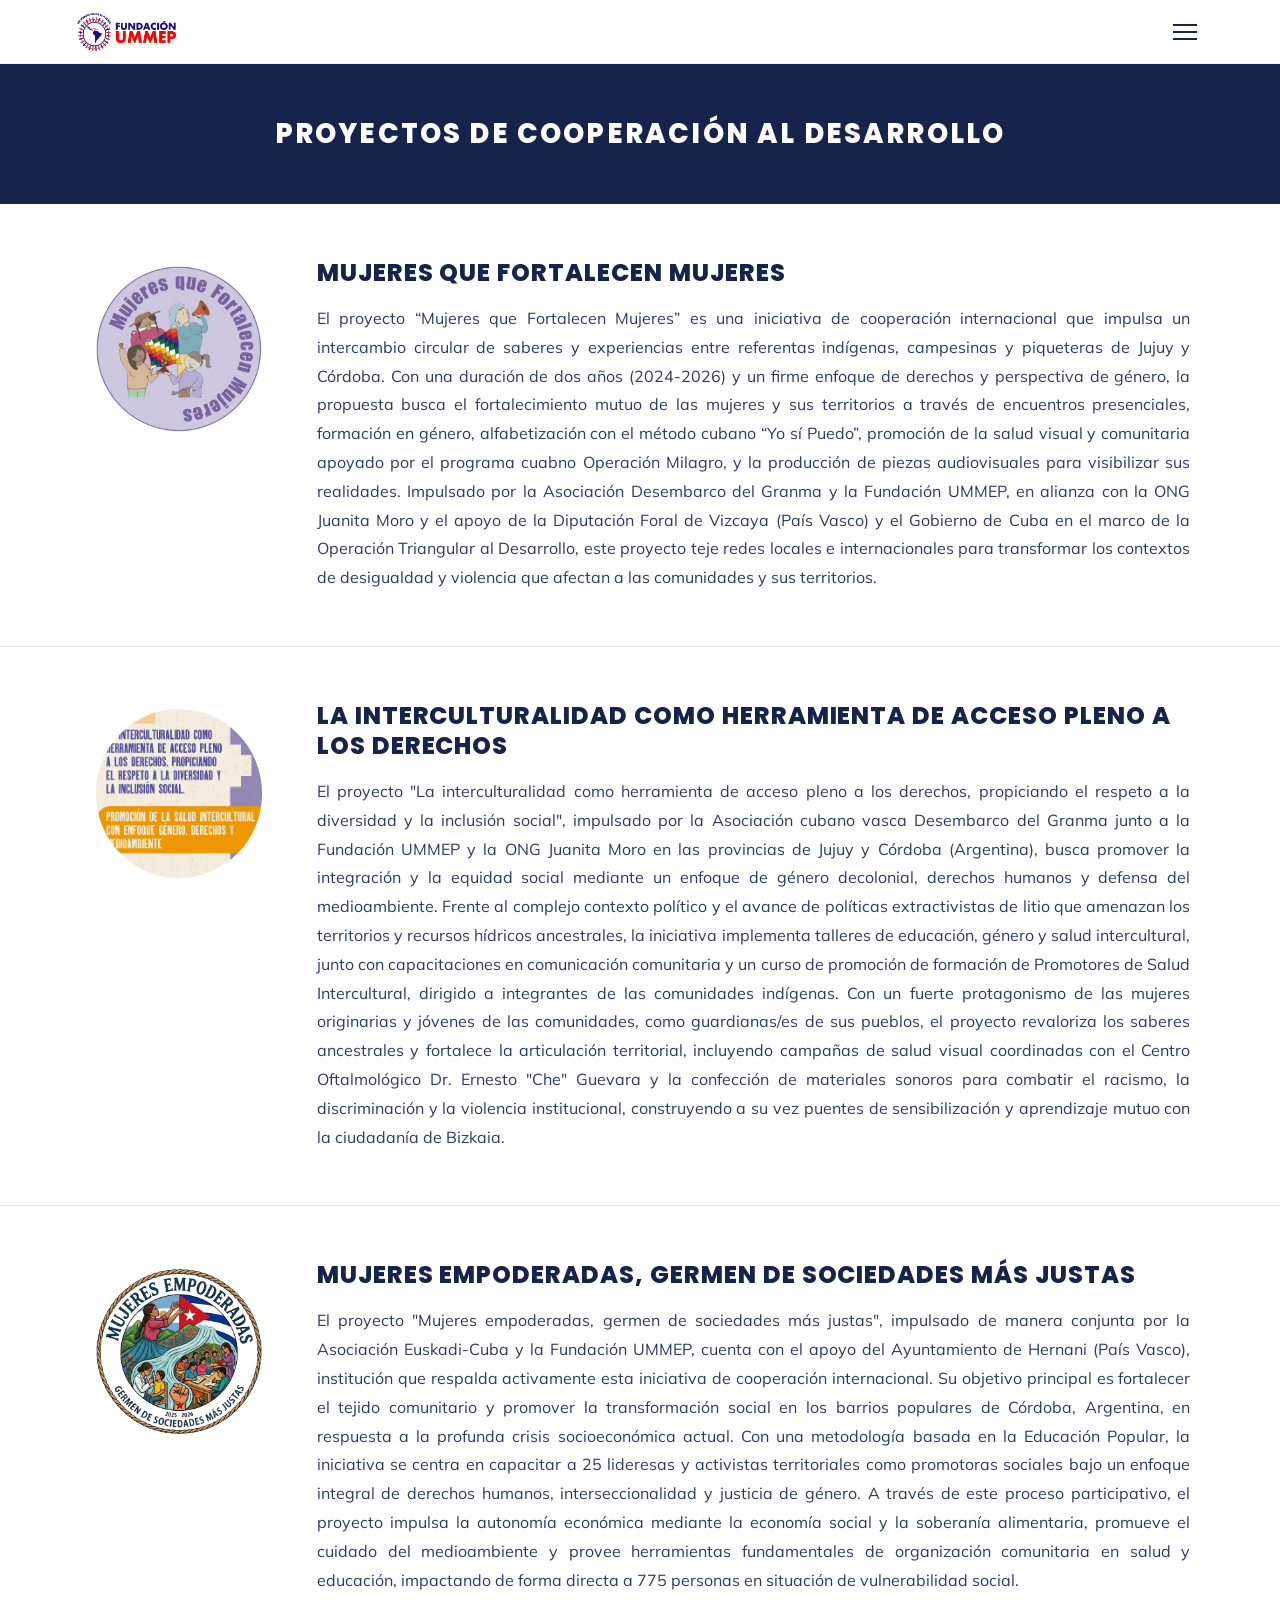
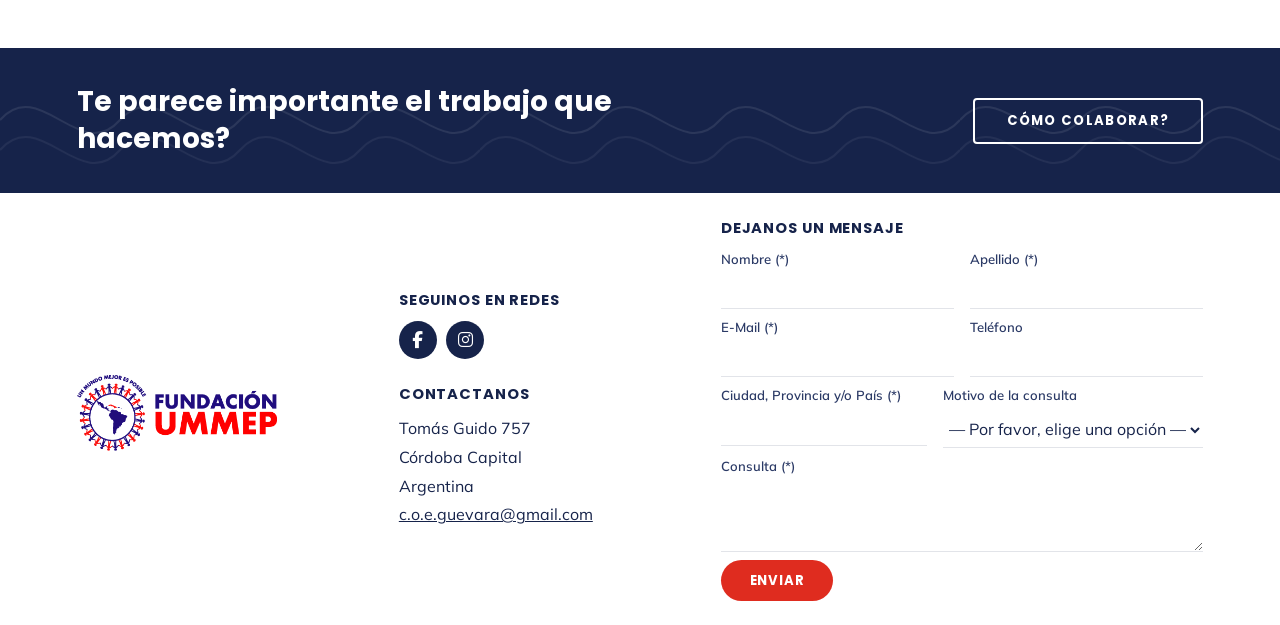
<file: Proyectos_de_coooperacion_al_desarrollo.html>
<!doctype html>
<html lang="es">
  <head>
    <meta charset="UTF-8" />
    <meta name="viewport" content="width=device-width, initial-scale=1.0" />
    <title>Proyectos de Cooperación al Desarrollo — Fundación UMMEP</title>
    <link rel="stylesheet" href="styles.css" />
    <!-- Preconnect a Google Fonts: el navegador abre la conexión (DNS+TLS)
         en paralelo apenas lee el <head>, en vez de recién enterarse de que
         necesita esa fuente cuando ya bajó y parseó todo el CSS (@import). -->
    <link rel="preconnect" href="https://fonts.googleapis.com" />
    <link rel="preconnect" href="https://fonts.gstatic.com" crossorigin />
    <link
      rel="stylesheet"
      href="https://fonts.googleapis.com/css2?family=Poppins:wght@500;600;700;800&family=Mulish:wght@400;500;600;700&display=swap"
    />
    <style>
      /* =========================================================
         PÁGINA 5 — Proyectos de Cooperación al Desarrollo
         ========================================================= */

      /* ----------------------------------------------------------
         Container 1 — Título navy
         ---------------------------------------------------------- */
      .ProyectosdeCoopalDesarrollo-container--1 {
        background: var(--color-navy);
        display: flex;
        align-items: center;
        justify-content: center;
        padding: clamp(1.5rem, 4vh, 2.5rem) var(--section-pad-x);
        min-height: 140px;
      }

      .pcd-titulo {
        font-family: var(--font-heading);
        font-weight: 800;
        font-size: var(--title-font-size);
        letter-spacing: 0.08em;
        text-transform: uppercase;
        color: var(--color-white);
        text-align: center;
        margin: 0;
      }

      /* ----------------------------------------------------------
         Animación de entrada del título (Animista: swing-in-top-fwd)
         ---------------------------------------------------------- */
      .swing-in-top-fwd {
        -webkit-animation: swing-in-top-fwd 0.5s
          cubic-bezier(0.175, 0.885, 0.32, 1.275) both;
        animation: swing-in-top-fwd 0.5s cubic-bezier(0.175, 0.885, 0.32, 1.275)
          both;
      }

      @-webkit-keyframes swing-in-top-fwd {
        0% {
          -webkit-transform: rotateX(-100deg);
          transform: rotateX(-100deg);
          -webkit-transform-origin: top;
          transform-origin: top;
          opacity: 0;
        }
        100% {
          -webkit-transform: rotateX(0deg);
          transform: rotateX(0deg);
          -webkit-transform-origin: top;
          transform-origin: top;
          opacity: 1;
        }
      }
      @keyframes swing-in-top-fwd {
        0% {
          -webkit-transform: rotateX(-100deg);
          transform: rotateX(-100deg);
          -webkit-transform-origin: top;
          transform-origin: top;
          opacity: 0;
        }
        100% {
          -webkit-transform: rotateX(0deg);
          transform: rotateX(0deg);
          -webkit-transform-origin: top;
          transform-origin: top;
          opacity: 1;
        }
      }

      /* ----------------------------------------------------------
         Shared proyecto section
         ---------------------------------------------------------- */
      .proyecto-section {
        background: var(--color-white);
        padding: clamp(2.5rem, 6vh, 4.5rem) clamp(2rem, 7vw, 6rem);
        display: grid;
        grid-template-columns: clamp(130px, 14vw, 190px) 1fr;
        gap: clamp(1.5rem, 4vw, 3rem);
        align-items: start;
        width: 100%;
        max-width: 100%;
      }

      .proyecto-logo {
        display: flex;
        align-items: flex-start;
        justify-content: center;
        padding-top: 0.5rem;
        perspective: 800px;
      }

      .proyecto-logo img {
        width: 100%;
        max-width: clamp(110px, 13vw, 170px);
        height: auto;
        object-fit: contain;
        border-radius: 50%;
      }

      .proyecto-content h2 {
        font-family: var(--font-heading);
        font-weight: 800;
        font-size: clamp(1.1rem, 0.8rem + 1.2vw, 1.5rem);
        letter-spacing: 0.04em;
        text-transform: uppercase;
        color: var(--color-navy);
        margin-bottom: 1rem;
        line-height: 1.25;
        scroll-margin-top: calc(var(--nav-h) + 1.5rem);
      }

      .proyecto-content p {
        font-family: var(--font-body);
        font-size: clamp(0.88rem, 0.82rem + 0.25vw, 1rem);
        color: var(--color-navy-soft);
        line-height: 1.8;
        text-align: justify;
      }

      /* ----------------------------------------------------------
         Container 2 — Mujeres que Fortalecen Mujeres
         ---------------------------------------------------------- */
      .ProyectosdeCoopalDesarrollo-container--2 {
        border-bottom: 1px solid var(--color-line);
      }

      /* ----------------------------------------------------------
         Container 3 — Mujeres Empoderadas
         ---------------------------------------------------------- */

      /* ----------------------------------------------------------
         Container 4 — Instituciones participantes
         ---------------------------------------------------------- */
      .ProyectosdeCoopalDesarrollo-container--4 {
        background-image: url("imagenes/FOTOS FINALES/posterstock.png");
        background-size: cover;
        background-position: center;
        background-repeat: no-repeat;
        background-attachment: fixed;
        padding: clamp(2.5rem, 6vh, 4.5rem) clamp(2rem, 6vw, 5rem);
        display: flex;
        flex-direction: column;
        align-items: center;
        gap: clamp(2rem, 4vw, 3rem);
      }

      .instituciones-titulo {
        font-family: var(--font-heading);
        font-weight: 800;
        font-size: clamp(1.1rem, 0.9rem + 1.5vw, 1.8rem);
        letter-spacing: 0.08em;
        text-transform: uppercase;
        color: var(--color-navy);
        text-align: center;
        margin: 0;
      }

      .instituciones-logos {
        display: flex;
        flex-wrap: wrap;
        align-items: center;
        justify-content: center;
        gap: clamp(2rem, 5vw, 4.5rem);
        width: 100%;
        max-width: var(--max-content);
      }

      .institucion-item {
        display: flex;
        flex-direction: column;
        align-items: center;
        gap: 0.5rem;
      }

      .institucion-item img {
        height: clamp(70px, 9vw, 110px);
        width: auto;
        max-width: 160px;
        object-fit: contain;
        filter: opacity(50%);
        filter: grayscale(50%);
        transition: filter 0.2s var(--ease);
      }

      .institucion-item img:hover {
        filter: grayscale(0%);
        opacity: 100%;
      }

      /* ----------------------------------------------------------
         Container 5 — Banner donación
         ---------------------------------------------------------- */
      .banner-text {
        font-family: var(--font-heading);
        font-weight: 700;
        font-size: clamp(1.15rem, 0.9rem + 1.5vw, 1.75rem);
        color: var(--color-white);
        max-width: 640px;
        line-height: 1.3;
        margin: 0;
      }

      .banner-btn {
        flex-shrink: 0;
        display: inline-block;
        background: transparent;
        border: 2.5px solid var(--color-white);
        color: var(--color-white);
        font-family: var(--font-heading);
        font-weight: 700;
        font-size: 0.82rem;
        letter-spacing: 0.1em;
        text-transform: uppercase;
        text-decoration: none;
        padding: 0.65rem 2rem;
        border-radius: 4px;
        cursor: pointer;
        z-index: 1;
        transition:
          background 0.2s var(--ease),
          color 0.2s var(--ease);
      }

      .banner-btn:hover {
        background: var(--color-white);
        color: var(--color-navy);
      }

      /* ----------------------------------------------------------
         Container 6 — Footer
         ---------------------------------------------------------- */
      .ProyectosdeCoopalDesarrollo-container--6 {
        display: flex;
        flex-direction: column;
        gap: clamp(2.5rem, 5vw, 3.5rem);
        padding: clamp(2.5rem, 5vh, 4rem) clamp(2rem, 6vw, 5rem);
        background: var(--color-white);
        border-top: 1px solid var(--color-line);
      }

      /* ----------------------------------------------------------
         Responsive
         ---------------------------------------------------------- */
      @media (max-width: 768px) {
        .proyecto-section {
          grid-template-columns: 1fr;
        }
        .proyecto-logo {
          justify-content: flex-start;
        }
        .proyecto-logo img {
          max-width: 120px;
        }
        .ProyectosdeCoopalDesarrollo-container--5 {
          flex-direction: column;
          text-align: center;
        }
        .instituciones-logos {
          gap: 2rem;
        }
        .pcd-titulo {
          font-size: var(--title-font-size);
          letter-spacing: 0.05em;
        }
        .instituciones-titulo {
          font-size: clamp(1rem, 0.9rem + 1.5vw, 1.4rem);
          letter-spacing: 0.05em;
        }
        .banner-text {
          font-size: clamp(1rem, 0.9rem + 1.5vw, 1.3rem);
        }
      }
    </style>
    <link rel="preconnect" href="https://cdnjs.cloudflare.com" crossorigin />
    <link
      rel="stylesheet"
      href="https://cdnjs.cloudflare.com/ajax/libs/font-awesome/6.5.0/css/all.min.css"
      media="print"
      onload="this.media = 'all'"
    />
    <noscript>
      <link
        rel="stylesheet"
        href="https://cdnjs.cloudflare.com/ajax/libs/font-awesome/6.5.0/css/all.min.css"
      />
    </noscript>
  </head>
  <body>
    <nav class="site-nav" aria-label="Navegación principal">
      <a
        class="site-nav__logo"
        href="index.html"
        aria-label="Inicio — Fundación UMMEP"
      >
        <img
          src="imagenes/FOTOS FINALES/fundacion-ummep-h (1).png"
          alt="Fundación UMMEP"
        />
      </a>
      <ul class="site-nav__links" id="nav-links">
        <li><a href="index.html" data-nav="principal">Inicio</a></li>
        <li>
          <a href="Nuestro_Trabajo.html" data-nav="nuestro-trabajo"
            >Nuestro trabajo</a
          >
        </li>
        <li><a href="Novedades.html" data-nav="novedades">Novedades</a></li>
        <li class="site-nav__sep" aria-hidden="true"></li>
        <li>
          <a href="Programas_internacionales.html" data-nav="programas"
            >Programas internacionalistas</a
          >
        </li>
        <li>
          <a
            href="Proyectos_de_coooperacion_al_desarrollo.html"
            data-nav="proyectos"
            >Proyectos de cooperación</a
          >
        </li>
        <li class="site-nav__sep" aria-hidden="true"></li>
        <li>
          <a href="Recursos_audiovisuales.html" data-nav="recursos"
            >Recursos audiovisuales</a
          >
        </li>
        <li class="site-nav__item--dropdown">
          <a href="Radio_la_chispa.html" data-nav="radio">Radio La Chispa</a>
          <button
            class="site-nav__dropdown-toggle"
            type="button"
            aria-label="Mostrar opciones de Radio La Chispa"
            aria-expanded="false"
          >
            <span class="site-nav__dropdown-toggle-arrow" aria-hidden="true"
              >↗</span
            >
          </button>
          <ul class="site-nav__dropdown">
            <li>
              <a
                href="https://www.radiolachispa.com.ar/"
                target="_blank"
                rel="noopener noreferrer"
                class="site-nav__dropdown-link"
              >
                <span class="site-nav__live-dot" aria-hidden="true"></span>En
                vivo
              </a>
            </li>
            <li>
              <a
                href="Radio_la_chispa.html#chispa-programs"
                class="site-nav__dropdown-link"
              >
                Últimos programas
              </a>
            </li>
          </ul>
        </li>
        <li class="site-nav__sep" aria-hidden="true"></li>
        <li><a href="Contacto.html" data-nav="contacto">Contacto</a></li>
      </ul>
      <button
        class="site-nav__burger"
        id="nav-burger"
        aria-label="Abrir menú"
        aria-expanded="false"
        aria-controls="nav-links"
      >
        <span></span><span></span><span></span>
      </button>
    </nav>

    <!-- ======================================================
         CONTAINER 1 — Título navy
         ====================================================== -->

    <div class="ProyectosdeCoopalDesarrollo-container--1">
      <h1 class="pcd-titulo">Proyectos de Cooperación al Desarrollo</h1>
    </div>

    <!-- ======================================================
         CONTAINER 2 — Mujeres que Fortalecen Mujeres
         ====================================================== -->
    <div class="ProyectosdeCoopalDesarrollo-container--2 proyecto-section">
      <div class="proyecto-logo">
        <!--
          Reemplazá con el logo real:
          <img src="imagenes/FOTOS FINALES/logo-mujeres-que-fortalecen.png" alt="Mujeres que Fortalecen Mujeres" loading="lazy" decoding="async" />
        -->
        <img
          src="imagenes/FOTOS FINALES/Pagina 5 - Proyectos de cooperación/Gemini_Generated_Image_jab6qgjab6qgjab6-removebg-preview.png"
          alt="Mujeres que Fortalecen Mujeres"
          class="swing-in-top-fwd"
          loading="lazy"
          decoding="async"
        />
      </div>

      <div class="proyecto-content">
        <h2 id="MujeresQueFortalecenMujeres">Mujeres que Fortalecen Mujeres</h2>
        <p>
          El proyecto “Mujeres que Fortalecen Mujeres” es una iniciativa de
          cooperación internacional que impulsa un intercambio circular de
          saberes y experiencias entre referentas indígenas, campesinas y
          piqueteras de Jujuy y Córdoba. Con una duración de dos años
          (2024-2026) y un firme enfoque de derechos y perspectiva de género, la
          propuesta busca el fortalecimiento mutuo de las mujeres y sus
          territorios a través de encuentros presenciales, formación en género,
          alfabetización con el método cubano “Yo sí Puedo”, promoción de la
          salud visual y comunitaria apoyado por el programa cuabno Operación
          Milagro, y la producción de piezas audiovisuales para visibilizar sus
          realidades. Impulsado por la Asociación Desembarco del Granma y la
          Fundación UMMEP, en alianza con la ONG Juanita Moro y el apoyo de la
          Diputación Foral de Vizcaya (País Vasco) y el Gobierno de Cuba en el
          marco de la Operación Triangular al Desarrollo, este proyecto teje
          redes locales e internacionales para transformar los contextos de
          desigualdad y violencia que afectan a las comunidades y sus
          territorios.
        </p>
      </div>
    </div>
    <!-- fin Mujeres que fortalecen mujeres -->

    <!-- ======================================================
         CONTAINER 2 — Mujeres que Fortalecen Mujeres II
         ====================================================== -->
    <div class="ProyectosdeCoopalDesarrollo-container--2 proyecto-section">
      <div class="proyecto-logo">
        <!--
          Reemplazá con el logo real:
          <img src="imagenes/FOTOS FINALES/logo-mujeres-que-fortalecen.png" alt="Mujeres que Fortalecen Mujeres" loading="lazy" decoding="async" />
        -->
        <img
          src="imagenes/FOTOS FINALES/mujeres-que-fortalecen-mujeres-2.png"
          alt="Mujeres que Fortalecen Mujeres"
          class="swing-in-top-fwd"
          loading="lazy"
          decoding="async"
        />
      </div>

      <div class="proyecto-content">
        <h2 id="MujeresQueFortalecenMujeres2">
          LA INTERCULTURALIDAD COMO HERRAMIENTA DE ACCESO PLENO A LOS DERECHOS
        </h2>
        <p>
          El proyecto "La interculturalidad como herramienta de acceso pleno a
          los derechos, propiciando el respeto a la diversidad y la inclusión
          social", impulsado por la Asociación cubano vasca Desembarco del
          Granma junto a la Fundación UMMEP y la ONG Juanita Moro en las
          provincias de Jujuy y Córdoba (Argentina), busca promover la
          integración y la equidad social mediante un enfoque de género
          decolonial, derechos humanos y defensa del medioambiente. Frente al
          complejo contexto político y el avance de políticas extractivistas de
          litio que amenazan los territorios y recursos hídricos ancestrales, la
          iniciativa implementa talleres de educación, género y salud
          intercultural, junto con capacitaciones en comunicación comunitaria y
          un curso de promoción de formación de Promotores de Salud
          Intercultural, dirigido a integrantes de las comunidades indígenas.
          Con un fuerte protagonismo de las mujeres originarias y jóvenes de las
          comunidades, como guardianas/es de sus pueblos, el proyecto revaloriza
          los saberes ancestrales y fortalece la articulación territorial,
          incluyendo campañas de salud visual coordinadas con el Centro
          Oftalmológico Dr. Ernesto "Che" Guevara y la confección de materiales
          sonoros para combatir el racismo, la discriminación y la violencia
          institucional, construyendo a su vez puentes de sensibilización y
          aprendizaje mutuo con la ciudadanía de Bizkaia.
        </p>
      </div>
    </div>
    <!-- fin Mujeres que fortalecen mujeres II -->

    <!-- ======================================================
         CONTAINER 3 — Mujeres Empoderadas
         ====================================================== -->
    <div class="ProyectosdeCoopalDesarrollo-container--3 proyecto-section">
      <div class="proyecto-logo">
        <!--
          Reemplazá con el logo real:
          <img src="imagenes/FOTOS FINALES/logo-mujeres-empoderadas.png" alt="Mujeres Empoderadas, Germen de Sociedades más Justas" loading="lazy" decoding="async" />
        -->
        <img
          src="imagenes/FOTOS FINALES/Pagina 5 - Proyectos de cooperación/logo_final-removebg-preview.png"
          alt="Mujeres Empoderadas, Germen de Sociedades más Justas"
          class="swing-in-top-fwd"
          loading="lazy"
          decoding="async"
        />
      </div>

      <div class="proyecto-content">
        <h2 id="MujeresEmpoderadas">
          Mujeres Empoderadas, Germen de Sociedades más Justas
        </h2>
        <p>
          El proyecto "Mujeres empoderadas, germen de sociedades más justas",
          impulsado de manera conjunta por la Asociación Euskadi-Cuba y la
          Fundación UMMEP, cuenta con el apoyo del Ayuntamiento de Hernani (País
          Vasco), institución que respalda activamente esta iniciativa de
          cooperación internacional. Su objetivo principal es fortalecer el
          tejido comunitario y promover la transformación social en los barrios
          populares de Córdoba, Argentina, en respuesta a la profunda crisis
          socioeconómica actual. Con una metodología basada en la Educación
          Popular, la iniciativa se centra en capacitar a 25 lideresas y
          activistas territoriales como promotoras sociales bajo un enfoque
          integral de derechos humanos, interseccionalidad y justicia de género.
          A través de este proceso participativo, el proyecto impulsa la
          autonomía económica mediante la economía social y la soberanía
          alimentaria, promueve el cuidado del medioambiente y provee
          herramientas fundamentales de organización comunitaria en salud y
          educación, impactando de forma directa a 775 personas en situación de
          vulnerabilidad social.
        </p>
      </div>
    </div>
    <!-- fin Mujeres Empoderadas -->

    <!-- ======================================================
         CONTAINER 5 — Banner donación
         ====================================================== -->
    <div class="ProyectosdeCoopalDesarrollo-container--5">
      <p class="banner-text">Te parece importante el trabajo que hacemos?</p>
      <a href="Como_colaborar.html" class="banner-btn">Cómo colaborar?</a>
    </div>
    <!-- fin colaboracion -->

    <!-- ======================================================
         CONTAINER 6 — Footer
         ====================================================== -->
    <footer class="container--6" id="contacto">
      <div class="footer-grid">
        <div class="footer-col footer-col--social">
          <a
            href="/FundacionUMMEP/index.html"
            aria-label="Inicio — Fundación UMMEP"
          >
            <div class="footer-logo">
              <img
                src="imagenes/FOTOS FINALES/fundacion-ummep-h (1).png"
                alt=""
                loading="lazy"
                decoding="async"
              />
            </div>
          </a>
        </div>

        <div class="footer-col footer-col--contact">
          <h3>Seguinos en redes</h3>
          <div class="social-icons">
            <a
              href="https://www.facebook.com/UMMEPfundacion#"
              aria-label="Facebook"
              ><i class="fab fa-facebook-f"></i
            ></a>
            <a
              href="https://www.instagram.com/fundacionummep/"
              aria-label="Instagram"
              ><i class="fab fa-instagram"></i
            ></a>
          </div>
          <h3>Contactanos</h3>
          <address>
            Tomás Guido 757<br />
            Córdoba Capital<br />
            Argentina<br />
            <a href="mailto:c.o.e.guevara@gmail.com">c.o.e.guevara@gmail.com</a>
          </address>
        </div>

        <div class="footer-col footer-col--form">
          <h3>Dejanos un mensaje</h3>
          <form class="contact-form" id="contact-form">
            <div class="form-row">
              <label
                >Nombre (*)
                <input type="text" name="nombre" required />
              </label>
              <label
                >Apellido (*)
                <input type="text" name="apellido" required />
              </label>
            </div>
            <div class="form-row">
              <label
                >E-Mail (*)
                <input type="email" name="email" required />
              </label>
              <label
                >Teléfono
                <input type="tel" name="telefono" />
              </label>
            </div>
            <div class="form-row">
              <label
                >Ciudad, Provincia y/o País (*)
                <input type="text" name="ciudad" required />
              </label>
              <label
                >Motivo de la consulta
                <select name="motivo">
                  <option value="">— Por favor, elige una opción —</option>
                  <option>Consulta general</option>
                  <option>Quiero ser voluntario/a</option>
                  <option>Propuesta de cooperación</option>
                  <option>Prensa</option>
                </select>
              </label>
            </div>
            <label class="form-row form-row--full"
              >Consulta (*)
              <textarea name="consulta" required></textarea>
            </label>
            <button type="submit" class="btn btn--red">Enviar</button>
          </form>
        </div>
      </div>
    </footer>

    <script src="script.js"></script>
  </body>
</html>
</file>
<file: styles.css>
/* =======================================================
   Fundación UMMEP — styles.css
   "Un mundo mejor es posible"
   =======================================================

   BREAKPOINTS GLOBALES (usados en este archivo):
     1320px → el nav pasa de barra horizontal a menú hamburguesa
     1200px → desktop grande → tablet landscape (grillas 3→2 columnas)
      900px → tablet portrait
      640px → mobile grande
      400px → mobile chico

   Cada página además tiene sus propios breakpoints en el <style>
   interno de su HTML (Nuestro_Trabajo.html, Programas_internacionales.html
   y Proyectos_de_coooperacion_al_desarrollo.html usan 768px; Contacto.html
   usa 640px; Novedades.html usa 900px/540px; Como_colaborar.html usa
   860px/560px; Novedad.html usa 1100px/860px; Radio_la_chispa.html usa
   760px). No se unificaron con los de acá porque cada uno fue ajustado a
   mano para el layout específico de esa página, y cambiar el valor sin
   poder revisar el resultado visualmente podría romper esos layouts.
   ======================================================= */

/* La fuente se movió al <head> del HTML (con preconnect + link) para que el
   navegador la descubra apenas empieza a parsear la página, en vez de recién
   descubrirla después de bajar y parsear todo este CSS. Ver index.html. */

/* -------------------------------------------------------
   1. Tokens
   ------------------------------------------------------- */
:root {
  /* color */
  --color-navy: #16234a;
  --color-navy-soft: #2b3a66;
  --color-blue: #2f5fa8;
  --color-salmon: #e3a191;
  --color-red: #df2c1f;
  --color-purple: #7c6bab;
  --color-green: #aed7b6;
  --color-cream: #f8f4ee;
  --color-sand: #f1ece2;
  --color-white: #ffffff;
  --color-line: rgba(22, 35, 74, 0.12);
  --color-gold: #e8b14d;
  --color-muted: rgba(22, 35, 74, 0.65);

  /* type */
  --font-heading: "Poppins", sans-serif;
  --font-body: "Mulish", sans-serif;

  /* layout */
  --section-pad-x: clamp(1.25rem, 6vw, 6rem);
  --section-pad-y: clamp(2.5rem, 6vh, 4.5rem);
  --max-content: 1180px;

  /* motion */
  --ease: cubic-bezier(0.4, 0, 0.2, 1);

  /* subtle wavy-line texture used behind sections 2 & 4 */
  --squiggle-bg: url("data:image/svg+xml;utf8,<svg xmlns='http://www.w3.org/2000/svg' width='480' height='120' viewBox='0 0 480 120'><path d='M0,60 C40,15 80,105 120,60 C160,15 200,105 240,60 C280,15 320,105 360,60 C400,15 440,105 480,60' fill='none' stroke='%2316234a' stroke-opacity='0.07' stroke-width='2'/><path d='M0,90 C40,45 80,135 120,90 C160,45 200,135 240,90 C280,45 320,135 360,90 C400,45 440,135 480,90' fill='none' stroke='%2316234a' stroke-opacity='0.05' stroke-width='2'/></svg>");

  /* same texture, in white, for use on the navy sections of Recursos audiovisuales */
  --squiggle-bg-light: url("data:image/svg+xml;utf8,<svg xmlns='http://www.w3.org/2000/svg' width='480' height='120' viewBox='0 0 480 120'><path d='M0,60 C40,15 80,105 120,60 C160,15 200,105 240,60 C280,15 320,105 360,60 C400,15 440,105 480,60' fill='none' stroke='%23ffffff' stroke-opacity='0.09' stroke-width='2'/><path d='M0,90 C40,45 80,135 120,90 C160,45 200,135 240,90 C280,45 320,135 360,90 C400,45 440,135 480,90' fill='none' stroke='%23ffffff' stroke-opacity='0.06' stroke-width='2'/></svg>");

  /* wavy-line texture for the footer: grayscale + un acento dorado de la marca */
  --squiggle-bg-footer: url("data:image/svg+xml;utf8,<svg xmlns='http://www.w3.org/2000/svg' width='480' height='120' viewBox='0 0 480 120'><path d='M0,30 C40,75 80,-15 120,30 C160,75 200,-15 240,30 C280,75 320,-15 360,30 C400,75 440,-15 480,30' fill='none' stroke='%23e8b14d' stroke-opacity='0.22' stroke-width='2.2'/><path d='M0,60 C40,15 80,105 120,60 C160,15 200,105 240,60 C280,15 320,105 360,60 C400,15 440,105 480,60' fill='none' stroke='%23555555' stroke-opacity='0.12' stroke-width='2'/><path d='M0,90 C40,45 80,135 120,90 C160,45 200,135 240,90 C280,45 320,135 360,90 C400,45 440,135 480,90' fill='none' stroke='%23999999' stroke-opacity='0.18' stroke-width='2'/></svg>");

  /* Tamaño unificado para títulos y banners */
  --title-font-size: clamp(1.15rem, 0.9rem + 1vw, 1.7rem);
}

/* -------------------------------------------------------
   2. Reset / base
   ------------------------------------------------------- */
*,
*::before,
*::after {
  box-sizing: border-box;
}

html {
  scroll-behavior: smooth;
  overflow-x: hidden;
}

body {
  margin: 0;
  font-family: var(--font-body);
  color: var(--color-navy);
  background: var(--color-white);
  line-height: 1.6;
  -webkit-font-smoothing: antialiased;
  overflow-x: hidden;
  /* Refuerzo: si algún elemento intenta arrastrar/rebotar la página hacia
     los costados (p. ej. al arrastrar el carrusel 3D en Radio La Chispa),
     esto evita que el navegador "estire" el scroll horizontal. */
  overscroll-behavior-x: none;
}

img {
  max-width: 100%;
  display: block;
}

a {
  color: inherit;
}

h1,
h2,
h3 {
  font-family: var(--font-heading);
  margin: 0;
}

p {
  margin: 0;
}

button,
input,
select,
textarea {
  font-family: var(--font-body);
  font-size: 1rem;
}

:focus-visible {
  outline: 3px solid var(--color-red);
  outline-offset: 3px;
}

/* every top-level section: full viewport height, full width */
.container--1,
.container--2,
.container--4,
.container--5 {
  width: auto;
  min-height: 100vh;
  position: relative;
}

.container--3 {
  width: auto;
  position: relative;
}

.container--6 {
  width: auto;
  position: relative;
}

/* shared "eyebrow + title + intro text" pattern (sections 2 & 4) */
.section {
  min-height: 100vh;
  width: auto;
  display: flex;
  flex-direction: column;
  align-items: center;
  justify-content: center;
  text-align: center;
  gap: clamp(2rem, 5vw, 3.5rem);
  padding: var(--section-pad-y) var(--section-pad-x);
  background-image: url("imagenes/FOTOS FINALES/posterstock.png");
  background-size: cover;
  background-position: center;
  background-repeat: no-repeat;
  background-attachment: fixed;
}

.section-title {
  font-size: var(--title-font-size);
  font-weight: 600;
  letter-spacing: 0.18em;
  text-transform: uppercase;
  color: var(--color-navy);
}

.section-text {
  max-width: 760px;
  font-size: clamp(1rem, 0.92rem + 0.3vw, 1.15rem);
  color: var(--color-navy-soft);
}

.section-text strong {
  color: var(--color-navy);
  font-weight: 700;
}

/* =========================================================
   3. CONTAINER 1 — Hero
   ========================================================= */
.container--1 {
  height: 100vh;
  overflow: hidden;
  /* Crema de marca (el mismo tono que el resto de la página): así, el
     instante inicial antes de que aparezca la primera foto se funde
     con la página en vez de mostrar un bloque de color oscuro. */
  background: var(--color-cream);
  isolation: isolate;
}

/* Envoltorio de las fotos + olas del hero.
   Separado de .container--1 para que, en mobile, el logo pueda
   fluir DEBAJO de esta zona en vez de quedar absoluto y superponerse. */
.hero-visual {
  position: relative;
  width: 100%;
  height: 100%;
}

/* ── Hero: fases ────────────────────────────────────────────── */

/* Cada fase ocupa todo el hero y se superpone.
   La fase en sí NO se desvanece (nada de "opacity" acá): lo que se ve
   siempre detrás de una foto que todavía no apareció es directamente
   la fase anterior (que sigue ahí, sin moverse), nunca un color de
   fondo. El orden de apilamiento (qué fase queda arriba) lo maneja
   script.js con z-index, así siempre hay una sola animándose "hacia
   adentro" sobre la que ya estaba. */
.hero-phase {
  position: absolute;
  /* 30px de sobra a cada lado (igual que .hero-wave) para que el
     parallax horizontal de las fotos nunca deje ver el borde */
  top: 0;
  right: -30px;
  bottom: 0;
  left: -30px;
  display: flex;
  pointer-events: none;
  z-index: 1;
}

.hero-phase.is-active {
  pointer-events: auto;
}

/* Cada columna dentro de la fase. Sin color de fondo propio, y con
   overflow:hidden: mientras la foto todavía está "cayendo" (por
   encima del recuadro, fuera de vista), lo que se ve es la fase
   anterior por transparencia — nunca un bloque de color. */
.hero-col {
  position: relative;
  flex: 1 1 0;
  height: 100%;
  overflow: hidden;
  background: transparent;
  /* El brillo se aplica sobre la columna (no sobre la img), así no
     pisa el filter:grayscale que la animación de aparición controla
     sobre la imagen. */
  transition: filter 0.3s ease;
}

/* Hover: la foto se ve un poco más brillante */
.hero-col:hover {
  filter: brightness(1.12);
}

/* La imagen aparece rápido, ya en blanco y negro, y recién ahí — con
   un fundido más lento — el color va apareciendo. Usamos una
   animación por keyframes (en vez de transition) para que el efecto
   sea siempre determinístico: no depende de que el navegador llegue
   a "pintar" el estado inicial antes de animar. El acercamiento (Ken
   Burns) sigue siendo aparte ("scale", vía transition), mucho más
   lento, para el rato que la foto queda quieta en pantalla. */
@keyframes heroPhotoReveal {
  0% {
    opacity: 0;
    filter: grayscale(100%);
  }
  15% {
    opacity: 1;
    filter: grayscale(100%);
  }
  100% {
    opacity: 1;
    filter: grayscale(0%);
  }
}

.hero-col img {
  position: absolute;
  inset: 0;
  width: 100%;
  height: 100%;
  object-fit: cover;
  opacity: 0;
  scale: 1.06;
  filter: grayscale(100%);
  transition: scale 7s linear;
}

/* Imagen visible: dispara la animación (aparece rápido en B&N y se va
   coloreando) y arranca el zoom lento. */
.hero-col img.is-visible {
  scale: 1;
  animation: heroPhotoReveal 1.6s ease-in-out forwards;
}

/* ── Fase 3: solo una foto visible a la vez, pantalla completa ── */
.hero-phase--solo .hero-col {
  position: absolute;
  inset: 0;
  flex: none;
  width: 100%;
  z-index: 1;
}
/* la foto que está entrando queda arriba (z-index lo asigna script.js,
   incremental, para respetar el orden 1-2-3-4 dentro de esta fase) */

/* Wrapper de entrada de CADA ola por separado (uno para la blanca, uno
   para la salmón/roja, uno para la azul navy, y uno para las líneas).
   Cada wrapper es el que sube desde abajo al cargar la página — nunca
   la ola en sí — así el transform de esta animación no interfiere con
   el parallax de scroll/mouse que script.js sigue aplicando a cada ola
   por separado (son transforms de elementos distintos).

   El z-index queda en el wrapper (no alcanza con el de la ola de
   adentro) porque, al tener "transform" por la animación, cada wrapper
   arma su propio contexto de apilamiento — y tiene que quedar por
   encima de las fotos del hero (.hero-phase usa z-index 1 o 2).

   Orden de aparición pedido: primero la blanca (arriba de todo),
   después la salmón/roja (al medio), y por último la azul navy (abajo
   de todo) — con las líneas topográficas cerrando la secuencia.

   Para que se sienta fluido (una ola "empujando" a la siguiente) en vez
   de robótico, los arranques están MUY cerca entre sí (apenas 130-160ms)
   así cada ola todavía se está terminando de acomodar cuando ya empezó
   a subir la de atrás — nunca hay un hueco de silencio entre una y otra.
   El transform va acompañado de un fade breve (opacity) para que el
   "aterrizaje" sea suave y no un golpe seco. */
.hero-wave-rise {
  position: absolute;
  inset: 0;
  pointer-events: none;
  animation: heroWaveRise 0.7s cubic-bezier(0.22, 1, 0.36, 1) both;
}

@keyframes heroWaveRise {
  0% {
    transform: translateY(65%);
    opacity: 0;
  }
  45% {
    opacity: 1;
  }
  100% {
    transform: translateY(0);
    opacity: 1;
  }
}

/* 1ra: blanca/crema — arriba de todo */
.hero-wave-rise--front {
  z-index: 12;
  animation-delay: 0.25s;
}

/* 2da: salmón/rosa (roja) — al medio */
.hero-wave-rise--back {
  z-index: 11;
  animation-delay: 0.4s;
}

/* 3ra: azul navy — abajo de todo */
.hero-wave-rise--far {
  z-index: 10;
  animation-delay: 0.53s;
}

/* 4ta: líneas topográficas — solo un fade suave (sin subir), para que
   no se sienta como una cuarta "ola" repitiendo el mismo movimiento */
.hero-wave-rise--lines {
  z-index: 13;
  animation: heroLinesFadeIn 0.5s ease-out both;
  animation-delay: 0.75s;
}

@keyframes heroLinesFadeIn {
  from {
    opacity: 0;
  }
  to {
    opacity: 1;
  }
}

/* decorative waves — dos capas (haikei), ancladas al fondo del hero.
   z-index bien por encima de las fases de fotos (que usan 1 y 2, fijo)
   para que las waves queden SIEMPRE al frente, pase lo que pase con
   la rotación de fotos. */
.hero-wave {
  position: absolute;
  /* ancho de sobra (60px de cada lado) para que el parallax horizontal
     del mouse nunca deje ver el borde de la ola; el overflow: hidden
     de .container--1 recorta ese excedente */
  left: -60px;
  bottom: -2px;
  width: calc(100% + 120px);
  /* la altura ocupa el tercio inferior del hero para que las olas sean generosas */
  height: clamp(180px, 38vh, 340px);
  pointer-events: none;
  /* el translate3d lo maneja script.js (parallax al scrollear/mouse) */
  will-change: transform;
}

@media (prefers-reduced-motion: reduce) {
  .hero-wave {
    transform: none !important;
  }
}

/* ola más lejana: navy semitransparente, la más alta y más atrás */
.hero-wave--far {
  height: clamp(240px, 70vh, 820px);
  opacity: 0.5;
}

/* ola trasera: salmón/roja, semitransparente */
.hero-wave--back {
  height: clamp(208px, 67vh, 720px);
  opacity: 0.85;
}

/* ola delantera: blanca — la más baja de las tres, alta como para
   cubrir por detrás el logo */
.hero-wave--front {
  z-index: 12;
  height: clamp(208px, 80vh, 716px);
}

/* líneas topográficas decorativas (PNG) — van POR ENCIMA de las tres
   olas y de las fotos, pegadas al mismo borde inferior. Es una imagen
   (no SVG), pero se ajusta igual que las olas: object-fit: fill la
   ESTIRA para ocupar todo el ancho/alto sin recortar nada. A diferencia
   de las otras capas, esta NO tiene colchón lateral ni se mueve en el
   eje X con el mouse (en script.js su velocidadX es 0): el dibujo llega
   hasta el borde real del archivo, así que cualquier desplazamiento
   horizontal — por chico que sea — terminaba mostrando un corte de un
   lado. Se queda fija en 100% de ancho, siempre completa. */
.hero-wave--lines {
  left: 0;
  width: 100%;
  z-index: 13;
  height: clamp(180px, 42vh, 380px);
  object-fit: fill;
  opacity: 0.9;
}

.hero-wave__fill {
  fill: var(--color-salmon);
}
.hero-wave__lines {
  stroke: var(--color-navy);
}

.hero-logo {
  position: absolute;
  left: 50%;
  bottom: clamp(18px, 3vh, 28px);
  transform: translateX(-50%);
  z-index: 14;
  width: clamp(280px, 20vw, 400px);
  filter: drop-shadow(0 8px 18px rgba(0, 0, 0, 0.25));
  /* Fade in de transparente a nítido: arranca cuando ya terminó toda
     la secuencia de olas (blanca → roja → azul → líneas), así el logo
     es lo último en aparecer. */
  opacity: 0;
  animation: heroLogoFadeIn 0.9s ease-out both;
  animation-delay: 1.15s;
}

/* El logo se compone de tres piezas: brand (fija), tagline (parpadea)
   y mundo (gira) */
.hero-logo {
  overflow: visible;
}

.hero-logo img:not(.hero-logo__mundo):not(.hero-logo__tagline) {
  display: block;
  width: 100%;
  height: auto;
}

.hero-logo__brand,
.hero-logo__tagline,
.hero-logo__mundo,
.hero-logo__full {
  display: block;
  width: 100%;
  height: auto;
}

/* El mundo (aro de personas + mapa, todo junto) se superpone exacto
   sobre el brand (mismo lienzo 380×145) y gira PLANO, de frente al
   visitante, como una rueda de volante — no en 3D ni de costado. */
.hero-logo__mundo {
  position: absolute;
  inset: 0;
  width: 100%;
  height: 100%;
  transform-origin: 17.6% 55%;
  /* La animación está siempre "puesta" pero pausada: al sacar el mouse
     se congela en el ángulo actual en vez de resetear a 0°. */
  animation: heroWorldSpin 48s linear infinite;
  animation-play-state: paused;
  cursor: pointer;
}

.hero-logo:hover .hero-logo__mundo,
.hero-logo:focus-within .hero-logo__mundo {
  animation-play-state: running;
}

/* El tagline ("un mundo mejor es posible") se superpone exacto también.
   Antes parpadeaba junto con el giro del mundo al hacer hover; ahora
   queda siempre fijo y visible. */
.hero-logo__tagline {
  position: absolute;
  inset: 0;
  width: 100%;
  height: 100%;
}

/* ── Hero: cuadrícula mobile (6×6 fotos B&N ↔ color) ──────────────
   Oculta por default (desktop/tablet usan el hero animado de arriba).
   Se activa por completo dentro de @media (max-width: 640px), donde
   además se ocultan .hero-visual y .hero-logo para que la cuadrícula
   sea todo el hero en mobile. */
.hero-mobile-grid {
  display: none;
}

@keyframes heroGridSwap {
  0%,
  100% {
    filter: grayscale(100%);
  }
  50% {
    filter: grayscale(0%);
  }
}

@keyframes heroLogoFadeIn {
  from {
    opacity: 0;
  }
  to {
    opacity: 1;
  }
}

@keyframes heroWorldSpin {
  from {
    transform: rotate(0deg);
  }
  to {
    transform: rotate(-360deg);
  }
}

/* =========================================================
   4. CONTAINER 2 — Programas internacionalistas de Cuba
   ========================================================= */
.container--2 {
  /* fondo sólido: mismo tono que la ola "blanca" (crema) del hero */
  background-image: none;
  background-color: var(--color-cream);
  background-attachment: scroll;
}

.program-cards {
  display: flex;
  flex-wrap: nowrap;
  justify-content: center;
  gap: clamp(1rem, 4vw, 5rem);
  width: 100%;
}

.program-card {
  display: flex;
  flex-direction: column;
  align-items: center;
  gap: 0.85rem;
  flex: 1 1 0;
  min-width: 0;
  max-width: 240px;
}

.program-card__logo {
  width: clamp(144px, 18vw, 150px);
  height: clamp(70px, 18vw, 150px);
  object-fit: contain;
}

.program-card__name {
  font-family: var(--font-heading);
  font-weight: 700;
  font-size: 1.05rem;
  color: var(--color-navy);
}

/* buttons */
.btn {
  display: inline-block;
  padding: 0.65rem 1.8rem;
  border-radius: 999px;
  border: none;
  text-decoration: none;
  font-family: var(--font-heading);
  font-weight: 700;
  font-size: 0.82rem;
  letter-spacing: 0.06em;
  text-transform: uppercase;
  color: var(--color-white);
  cursor: pointer;
  transition:
    transform 0.2s var(--ease),
    box-shadow 0.2s var(--ease),
    filter 0.2s var(--ease);
}

.btn:hover {
  transform: translateY(-3px);
  box-shadow: 0 10px 22px rgba(22, 35, 74, 0.22);
  filter: brightness(1.05);
}
.btn:active {
  transform: translateY(-1px);
}

.btn--navy {
  background: var(--color-navy);
}
.btn--red {
  background: var(--color-red);
}
.btn--purple {
  background: var(--color-purple);
}
.btn--green {
  background: var(--color-green);
}
.btn--gold {
  background: var(--color-gold);
  color: var(--color-navy);
}

/* =========================================================
   5. CONTAINER 3 — Barra de impacto
   ========================================================= */
.container--3 {
  background: var(--color-navy);
  color: var(--color-white);
  display: flex;
  flex-direction: column;
  align-items: center;
  justify-content: center;
  gap: 0.5rem;
  padding: 1em;
  min-height: 140px;
  overflow-x: hidden;
}

.impacto__intro {
  font-family: var(--font-heading);
  font-weight: 700;
  text-transform: uppercase;
  letter-spacing: 0.06em;
  font-size: clamp(0.85rem, 0.75rem + 0.4vw, 1.05rem);
  color: var(--color-white);
  margin: 0.2rem;
}

.impacto__stats {
  display: flex;
  flex-wrap: nowrap;
  align-items: center;
  justify-content: center;
  gap: clamp(1rem, 4vw, 5rem);
  width: 100%;
}

.stat {
  position: relative;
  text-align: center;
  padding: 1rem clamp(1rem, 3vw, 2.5rem);
  flex-shrink: 1;
}

.stat + .stat::before {
  content: "";
  position: absolute;
  left: calc(-1 * clamp(0.5rem, 2vw, 2.5rem));
  top: 8%;
  bottom: 8%;
  width: 1px;
  background: rgba(255, 255, 255, 0.25);
}

.stat__number {
  display: block;
  font-family: var(--font-heading);
  font-weight: 700;
  font-size: clamp(2.4rem, 1.4rem + 1.5vw, 4.6rem);
  line-height: 1;
}

.stat__label {
  display: block;
  margin-top: 0.65rem;
  font-family: var(--font-heading);
  font-weight: 700;
  text-transform: uppercase;
  letter-spacing: 0.04em;
  font-size: clamp(0.82rem, 0.7rem + 0.4vw, 1rem);
  max-width: 14ch;
  margin-inline: auto;
}

/* =========================================================
   6. CONTAINER 4 — Proyectos de cooperación activos
   ========================================================= */
.container--4 {
  /* uses .section */
}

.program-card__logo--circle {
  border-radius: 50%;
}

/* =========================================================
   7. CONTAINER 5 — Novedades
   ========================================================= */
.container--5 {
  min-height: 100vh;
  display: flex;
  flex-direction: column;
  align-items: center;
  justify-content: center;
  gap: clamp(2rem, 5vw, 3.5rem);
  padding: var(--section-pad-y) var(--section-pad-x);
  background: var(--color-sand);
}

.news-grid {
  display: grid;
  grid-template-columns: repeat(3, 1fr);
  gap: clamp(1.5rem, 3vw, 2.5rem);
  width: 100%;
  max-width: var(--max-content);
}

.news-card {
  display: flex;
  flex-direction: column;
  gap: 1rem;
}

.news-card img {
  width: 100%;
  aspect-ratio: 4 / 3;
  object-fit: cover;
  opacity: 50%;
  box-shadow: 0 14px 30px rgba(22, 35, 74, 0.12);
  filter: grayscale(100%);
  transition: 0.3s ease;
}

.news-card img:hover {
  filter: grayscale(0);
  opacity: 100%;
}

.news-card__quote {
  font-style: italic;
  text-align: center;
  font-size: 0.98rem;
  color: var(--color-navy-soft);
}

/* =========================================================
   8. CONTAINER 6 — Footer
   ========================================================= */
.container--6 {
  min-height: auto;
  display: flex;
  flex-direction: column;
  justify-content: center;
  gap: clamp(0.75rem, 1.5vw, 1.25rem);
  padding: clamp(1rem, 2vw, 1.5rem) var(--section-pad-x);
  background-color: var(--color-white);
  background-image: none;
}

.footer-grid {
  display: grid;
  grid-template-columns: 1fr 1fr 1.5fr;
  gap: clamp(1rem, 2.5vw, 2rem);
  width: 100%;
  max-width: var(--max-content);
  margin-inline: auto;
}

.footer-col h3 {
  font-size: 0.92rem;
  font-weight: 700;
  letter-spacing: 0.06em;
  text-transform: uppercase;
  margin-bottom: 0.5rem;
}

.social-icons {
  display: flex;
  flex-wrap: wrap;
  gap: 0.6rem;
  margin-bottom: 1.5rem;
}

.social-icons a {
  width: 38px;
  height: 38px;
  border-radius: 50%;
  display: flex;
  align-items: center;
  justify-content: center;
  background: var(--color-navy);
  color: var(--color-white);
  text-decoration: none;
  transition:
    background 0.2s var(--ease),
    transform 0.2s var(--ease);
}

.social-icons a:hover {
  background: var(--color-red);
  transform: translateY(-2px);
}

.social-icons svg {
  width: 18px;
  height: 18px;
  fill: currentColor;
}

.social-icons i {
  font-size: 17px;
  line-height: 1;
}

.footer-col address {
  font-style: normal;
  line-height: 1.8;
}

.footer-col address a {
  text-decoration: underline;
}
.footer-col address a:hover {
  color: #df2c1f;
}

.contact-form {
  display: flex;
  flex-direction: column;
  gap: 0.5rem;
}

.form-row {
  display: grid;
  grid-template-columns: 1fr 1fr;
  gap: 1rem;
}

.form-row--full {
  grid-template-columns: 1fr;
}

.contact-form label {
  display: flex;
  flex-direction: column;
  gap: 0.35rem;
  font-size: 0.82rem;
  font-weight: 600;
  color: var(--color-navy-soft);
}

.contact-form input,
.contact-form select,
.contact-form textarea {
  border: none;
  border-bottom: 1px solid var(--color-line);
  background: transparent;
  padding: 0.4rem 0.1rem;
  color: var(--color-navy);
}

.contact-form textarea {
  resize: vertical;
  min-height: 70px;
}

.contact-form input:focus,
.contact-form select:focus,
.contact-form textarea:focus {
  border-bottom-color: var(--color-navy);
}

.contact-form .btn {
  align-self: flex-start;
  border: none;
}

.footer-logo {
  display: flex;
  align-items: center;
  gap: 0.65rem;
  width: 100%;
  max-width: var(--max-content);
  margin-inline: auto;
  padding-top: 0.5rem;
}

.footer-logo img {
  width: 200px;
  height: 9cqi8;
}

.footer-logo span {
  font-family: var(--font-heading);
  font-weight: 700;
  font-size: 0.85rem;
  color: var(--color-navy);
}

/* =========================================================
   Footer — columnas cortas (Redes / Contacto)
   ---------------------------------------------------------
   En desktop las 3 columnas del footer están en la misma fila
   de grid, y esa fila mide lo que mide la más alta (el
   formulario). Antes se tapaba el hueco resultante debajo de
   Redes y Contacto con un mosaico de fotos inyectado por JS;
   ahora en cambio centramos verticalmente el contenido de esas
   dos columnas dentro de su fila, así el espacio libre se
   reparte arriba/abajo de forma pareja en vez de quedar como
   un bloque vacío abajo. Solución CSS pura, sin JS ni imágenes
   extra que mantener.
   ========================================================= */
.footer-col--social,
.footer-col--contact {
  display: flex;
  flex-direction: column;
  justify-content: center;
}

/* =========================================================
   8b. NOVEDADES — blur-hover grid (index.html)
   ========================================================= */
.news-blur-grid {
  list-style: none;
  display: grid;
  grid-template-columns: repeat(3, 1fr);
  gap: clamp(0.5rem, 2vw, 2rem);
  width: 100%;
  max-width: var(--max-content);
  /* nunca colapsa: las 3 columnas se achican proporcionalmente */
  min-width: 0;
}

.news-blur-item {
  display: flex;
  flex-direction: column;
  gap: 0.85rem;
  border-radius: 1rem;
  box-shadow: 0 0.5rem 0.75rem -0.1rem rgba(22, 35, 74, 0.18);
  overflow: hidden;
  cursor: pointer;
  background: var(--color-white);
}

.news-blur-img {
  width: 100%;
  aspect-ratio: 4 / 3;
  object-fit: cover;
  display: block;
  filter: blur(0px);
  transition: filter 0.5s ease-in-out;
}

/* el efecto clave: al hacer hover sobre el grid, todo se desenfoca
   excepto el item que está siendo hovereado */
.news-blur-grid:hover .news-blur-item:not(:hover) .news-blur-img {
  filter: blur(4px);
}

.news-blur-caption {
  padding: 0 1rem 1rem;
  font-style: italic;
  font-size: 0.93rem;
  color: var(--color-navy-soft);
  line-height: 1.55;
  max-height: calc(1.55em * 3 + 1rem);
  overflow: hidden;
  mask-image: linear-gradient(to bottom, black 50%, transparent 100%);
  -webkit-mask-image: linear-gradient(to bottom, black 50%, transparent 100%);
}

/* =========================================================
   9. Página — Recursos audiovisuales
   ========================================================= */

/* --- 9.0 Zona con fondo de tiritas de video ---
   Envuelve el título (container--1) y las 3 secciones de video
   (entrevistas / documentales / charlas). El mosaico de tiritas se
   desplaza con el scroll para crear un efecto de profundidad, y cada
   sección se ve como una tarjeta blanca flotando encima (.ra-video-panel).
   */
.ra-filmstrip-zone {
  --ra-film-offset: 0px;
  position: relative;
  background: var(--color-navy);
  overflow: hidden;
  isolation: isolate;
}

/* Mosaico de tiras de película (imagenes/FOTOS FINALES/Pagina 6 - Recursos
   audiovisuales/tirasdevideo-sprite.png) de fondo. Ahora usamos capas reales
   para que una tira quede fija y la otra se mueva con el scroll. */
.ra-filmstrip-layer {
  position: absolute;
  inset: -10% 0;
  background-image: url("imagenes/FOTOS FINALES/Pagina 6 - Recursos audiovisuales/tirasdevideo-sprite.png");
  background-repeat: repeat;
  background-size: calc(200px + 5px) 416px;
  opacity: 0.75;
  pointer-events: none;
  z-index: 0;
}

.ra-filmstrip-layer--fixed {
  background-position: 0 50%;
  opacity: 0.9;
  filter: blur(2px);
}

.ra-filmstrip-layer--moving {
  opacity: 1;
  position: absolute;
  inset: -20% 0;
  background-position: 100px 50%;
  transform: translate3d(0, var(--ra-film-offset, 0px), 0);
  will-change: transform, background-position;
  filter: blur(1px);
}

@media (prefers-reduced-motion: reduce) {
  .ra-filmstrip-zone {
    --ra-film-offset: 0px;
  }
}

/* --- 9.1 Título --- */
.RecursosAudiovisuales-container--1 {
  position: relative;
  min-height: 140px;
  display: flex;
  align-items: center;
  justify-content: center;
  text-align: center;
  padding: var(--section-pad-y) var(--section-pad-x);
}

.ra-page-title {
  position: relative;
  z-index: 2;
  font-family: var(--font-heading);
  font-weight: 700;
  letter-spacing: 0.18em;
  text-transform: uppercase;
  font-size: var(--title-font-size);
  color: var(--color-white);
}

/* --- 9.2 Secciones de video (entrevistas / documentales / charlas) ---
   Las 3 viven ahora DENTRO de una única tarjeta blanca (.ra-video-panel)
   que flota sobre el mosaico de tiritas de .ra-filmstrip-zone. Al ser
   una sola tarjeta continua, ya no queda espacio entre secciones; cada
   una es un .ra-video-block separado apenas por un filete sutil. */
.ra-video-panel {
  position: relative;
  z-index: 2;
  width: calc(100% - 2 * var(--section-pad-x));
  max-width: calc(var(--max-content) + 5rem);
  margin: 0 auto var(--section-pad-y);
  background: var(--color-white);
  background-image: var(--squiggle-bg);
  background-size: 480px;
  border-radius: 0;
  box-shadow: 0 24px 60px rgba(10, 18, 40, 0.35);
  overflow: hidden;
}

/* En pantallas grandes angostamos un poco el panel para dejar ver más
   tira de película a cada lado (si no, el panel casi tapa todo el ancho
   y el efecto queda escondido en una rendija). */
@media (min-width: 1300px) {
  .ra-video-panel {
    max-width: calc(var(--max-content) + 1rem);
  }
}

.ra-video-block {
  display: flex;
  flex-direction: column;
  align-items: center;
  gap: clamp(1.5rem, 4vw, 2.5rem);
  padding: clamp(2rem, 5vw, 3rem) clamp(1.5rem, 4vw, 2.5rem);
}

.ra-video-block + .ra-video-block {
  border-top: 1px solid var(--color-line);
}

.ra-video-grid {
  display: grid;
  grid-template-columns: repeat(3, 1fr);
  gap: clamp(1.5rem, 3vw, 2.5rem);
  width: 100%;
  max-width: var(--max-content);
}

.ra-video-card {
  display: flex;
  flex-direction: column;
  gap: 0.6rem;
  text-align: left;
}

/* --- Botón "Ver playlist completa" debajo de cada grilla de videos --- */
.ra-playlist-link-wrap {
  width: 100%;
  max-width: var(--max-content);
  display: flex;
  justify-content: center;
  margin-top: -1rem;
}

.ra-playlist-link {
  display: inline-block;
  padding: 0.6rem 1.8rem;
  border-radius: 999px;
  border: 2px solid var(--color-navy);
  background: transparent;
  color: var(--color-navy);
  text-decoration: none;
  font-family: var(--font-heading);
  font-weight: 700;
  font-size: 0.8rem;
  letter-spacing: 0.06em;
  text-transform: uppercase;
  cursor: pointer;
  transition:
    background 0.2s var(--ease),
    color 0.2s var(--ease),
    transform 0.2s var(--ease);
}

.ra-playlist-link:hover {
  background: var(--color-navy);
  color: var(--color-white);
  transform: translateY(-2px);
}

.ra-video-card__thumb {
  position: relative;
  display: block;
  aspect-ratio: 16 / 9;
  overflow: hidden;
  border-radius: 6px;
  background: var(--color-navy-soft);
  box-shadow: 0 10px 22px rgba(22, 35, 74, 0.16);
  transition:
    transform 0.2s var(--ease),
    box-shadow 0.2s var(--ease);
}

.ra-video-card__thumb:hover {
  transform: translateY(-3px);
  box-shadow: 0 14px 28px rgba(22, 35, 74, 0.22);
}

.ra-video-card__thumb img {
  width: 100%;
  height: 100%;
  object-fit: cover;
}

/* Estado de carga: cuadrado azul con "Cargando video..." mientras se
   espera la respuesta de YouTube (o si la consulta llega a fallar). */
.ra-video-card__thumb--loading {
  display: flex;
  align-items: center;
  justify-content: center;
  background: var(--color-navy);
}

.ra-loading-label {
  display: inline-flex;
  align-items: baseline;
  color: var(--color-white);
  font-family: var(--font-body);
  font-weight: 600;
  font-size: 0.85rem;
  letter-spacing: 0.02em;
}

.ra-loading-dots {
  display: inline-block;
  min-width: 1.1em;
  text-align: left;
}

.ra-video-card__duration {
  position: absolute;
  right: 0.5rem;
  bottom: 0.5rem;
  background: rgba(0, 0, 0, 0.75);
  color: var(--color-white);
  font-size: 0.72rem;
  font-weight: 600;
  letter-spacing: 0.02em;
  padding: 0.1rem 0.4rem;
  border-radius: 3px;
}

.ra-video-card__progress {
  position: absolute;
  left: 0;
  bottom: 0;
  height: 3px;
  width: 35%;
  background: var(--color-red);
}

.ra-video-card__body {
  display: flex;
  align-items: flex-start;
  justify-content: space-between;
  gap: 0.5rem;
}

.ra-video-card__title {
  font-family: var(--font-heading);
  font-weight: 700;
  font-size: 0.98rem;
  color: var(--color-navy);
  line-height: 1.35;
}

.ra-video-card__menu {
  flex: 0 0 auto;
  background: none;
  border: none;
  color: var(--color-navy);
  font-size: 1.1rem;
  line-height: 1;
  cursor: pointer;
  padding: 0.1rem 0.2rem;
  transition: color 0.2s var(--ease);
}

.ra-video-card__menu:hover {
  color: var(--color-red);
}

.ra-video-card__meta {
  font-size: 0.82rem;
  color: var(--color-muted);
}

.ra-watermark {
  position: absolute;
  left: var(--section-pad-x);
  bottom: 1rem;
  width: clamp(90px, 10vw, 130px);
  opacity: 0.14;
  pointer-events: none;
}

/* --- 9.3 Podcast --- */
.ra-podcast-section {
  min-height: auto;
  display: flex;
  flex-direction: column;
  align-items: center;
  gap: clamp(2rem, 5vw, 3rem);
  padding: var(--section-pad-y) var(--section-pad-x);
  background: var(--color-sand);
}

.ra-podcast-grid {
  display: grid;
  grid-template-columns: repeat(3, 1fr);
  gap: clamp(1.25rem, 2.5vw, 2rem);
  width: 100%;
  max-width: var(--max-content);
}

.ra-podcast-embed {
  width: 100%;
  max-width: var(--max-content);
}

.ra-podcast-embed iframe {
  display: block;
  width: 100%;
}

.ra-podcast-card {
  position: relative;
  display: flex;
  gap: 0.9rem;
  align-items: flex-start;
  background: var(--color-navy);
  border-radius: 14px;
  padding: 1rem 3.6rem 1rem 1rem;
  color: var(--color-white);
}

.ra-podcast-card__thumb {
  flex: 0 0 56px;
  width: 56px;
  height: 56px;
  border-radius: 8px;
  overflow: hidden;
  background: var(--color-navy-soft);
}

.ra-podcast-card__thumb img {
  width: 100%;
  height: 100%;
  object-fit: cover;
}

.ra-podcast-card__body {
  display: flex;
  flex-direction: column;
  gap: 0.35rem;
  min-width: 0;
}

.ra-podcast-card__title {
  font-family: var(--font-heading);
  font-weight: 700;
  font-size: 0.9rem;
  line-height: 1.3;
}

.ra-podcast-card__title span {
  display: block;
  font-weight: 500;
  opacity: 0.85;
}

.ra-podcast-card__source {
  font-size: 0.76rem;
  color: var(--color-salmon);
}

.ra-podcast-card__desc {
  font-size: 0.8rem;
  color: rgba(255, 255, 255, 0.7);
  line-height: 1.45;
}

.ra-podcast-card__footer {
  display: flex;
  align-items: center;
  justify-content: space-between;
  gap: 0.75rem;
  margin-top: 0.25rem;
}

.ra-podcast-card__date {
  font-size: 0.74rem;
  color: rgba(255, 255, 255, 0.55);
}

.ra-podcast-card__actions {
  display: flex;
  gap: 0.5rem;
}

.ra-podcast-card__actions button {
  background: none;
  border: none;
  color: rgba(255, 255, 255, 0.75);
  font-size: 0.95rem;
  line-height: 1;
  cursor: pointer;
  padding: 0.1rem;
  transition: color 0.2s var(--ease);
}

.ra-podcast-card__actions button:hover {
  color: var(--color-white);
}

.ra-podcast-card__play {
  position: absolute;
  right: 1rem;
  top: 50%;
  transform: translateY(-50%);
  width: 38px;
  height: 38px;
  border-radius: 50%;
  border: none;
  background: var(--color-white);
  color: var(--color-navy);
  display: flex;
  align-items: center;
  justify-content: center;
  font-size: 0.8rem;
  cursor: pointer;
  transition:
    transform 0.2s var(--ease),
    background 0.2s var(--ease);
}

.ra-podcast-card__play:hover {
  transform: translateY(-50%) scale(1.08);
  background: var(--color-salmon);
}

/* --- 9.4 Colaboración / Donación ---
   Banner unificado: fondo azul marino sólido + onditas blancas en
   movimiento (mismo patrón que el header de Radio La Chispa,
   --squiggle-bg-light, pero animado con un scroll horizontal suave). */
.ra-donate-banner,
.novadades-container--3,
.Pagina7-Container--2,
.PrgogramasInternacionales-container--3,
.ProyectosdeCoopalDesarrollo-container--5 {
  position: relative;
  min-height: 140px;
  display: flex;
  flex-wrap: wrap;
  align-items: center;
  justify-content: space-between;
  gap: 1.5rem;
  padding: clamp(2rem, 4vh, 3rem) clamp(2rem, 6vw, 5rem);
  background-color: var(--color-navy);
  background-image: var(--squiggle-bg-light);
  background-repeat: repeat;
  background-size: 480px;
  /* centrado vertical: así el patrón de olas queda a la misma altura
     relativa (a mitad del banner) sin importar cuánto mida el banner
     de alto en cada página — antes quedaba anclado siempre arriba
     (posición Y en 0), por eso en banners más altos o más bajos que el
     resto (como el de Radio La Chispa) se veía descentrado. */
  background-position: 0 center;
  animation: ra-wave-scroll 22s linear infinite;
  overflow: hidden;
}

@keyframes ra-wave-scroll {
  from {
    background-position: 0 center;
  }
  to {
    background-position: -480px center;
  }
}

@media (prefers-reduced-motion: reduce) {
  .ra-donate-banner,
  .novadades-container--3,
  .Pagina7-Container--2,
  .PrgogramasInternacionales-container--3,
  .ProyectosdeCoopalDesarrollo-container--5 {
    animation: none;
  }
}

.ra-donate-banner__text {
  font-family: var(--font-heading);
  font-weight: 700;
  font-size: var(--title-font-size);
  color: var(--color-white);
  max-width: 32ch;
}

.ra-donate-banner__btn {
  flex: 0 0 auto;
}

.banner-text {
  font-family: var(--font-heading);
  font-weight: 700;
  font-size: clamp(1.15rem, 0.9rem + 1.5vw, 1.75rem);
  color: var(--color-white);
  max-width: 640px;
  line-height: 1.3;
  margin: 0;
}

.banner-btn {
  flex-shrink: 0;
  display: inline-block;
  background: transparent;
  border: 2.5px solid var(--color-white);
  color: var(--color-white);
  font-family: var(--font-heading);
  font-weight: 700;
  font-size: 0.82rem;
  letter-spacing: 0.1em;
  text-transform: uppercase;
  text-decoration: none;
  padding: 0.65rem 2rem;
  border-radius: 4px;
  cursor: pointer;
  transition:
    background 0.2s var(--ease),
    color 0.2s var(--ease);
  z-index: 1;
}

.banner-btn:hover {
  background: var(--color-white);
  color: var(--color-navy);
}

/* =========================================================
   10. Responsive — sistema de breakpoints
   
   Breakpoints:
     1200px  → desktop grande → tablet landscape
      900px  → tablet portrait
      640px  → mobile grande
      400px  → mobile chico
   ========================================================= */

/* ── 1200px: desktop grande → tablet landscape ── */
@media (max-width: 1200px) {
  /* Grilla de noticias: 3 → 2 columnas */
  .news-grid {
    grid-template-columns: repeat(2, 1fr);
  }

  /* Grilla de videos: 3 → 2 columnas */
  .ra-video-grid {
    grid-template-columns: repeat(2, 1fr);
  }

  /* Podcasts: 3 → 2 columnas */
  .ra-podcast-grid {
    grid-template-columns: repeat(2, 1fr);
  }

  /* Footer: 3 → 2 columnas (social+contacto / formulario) */
  .footer-grid {
    grid-template-columns: 1fr 1fr;
  }
  .footer-col--form {
    grid-column: 1 / -1;
  }

  /* Programas: imagen más pequeña */
  .programa-split__foto img {
    width: 100%;
    height: auto;
    max-height: 420px;
  }

  /* Proyectos: grilla lado a lado se ajusta */
  .proyecto-split {
    gap: clamp(1.5rem, 3vw, 2.5rem);
  }
}

/* ── 900px: tablet portrait ── */
@media (max-width: 900px) and (min-width: 641px) {
  /* Hero: 70 vh en tablet portrait — entre el full desktop y el 50 vh mobile */
  .container--1 {
    height: 70vh;
    height: 70svh;
    min-height: 380px;
  }

  /* Olas: mismo esquema que desktop (roja +10px, azul +20px sobre la
     blanca), proporcional a los 70vh del tablet */
  .hero-wave--far {
    height: clamp(160px, 48vh, 400px);
  }
  .hero-wave--back {
    height: clamp(140px, 42vh, 360px);
  }
  .hero-wave--front {
    height: clamp(120px, 36vh, 300px);
  }
  .hero-wave--lines {
    height: clamp(130px, 40vh, 340px);
  }

  /* Logo: en tablet portrait el hero es más alto (70vh) y el logo
     quedaba pegado casi arriba de las olas, dejando mucho espacio en
     blanco abajo — lo bajamos un poco más cerca del borde inferior. */
  .hero-logo {
    bottom: clamp(-6px, 0.5vh, 8px);
  }
}

/* ── 900px: tablet portrait ── */
@media (max-width: 900px) {
  /* Stats: quitar separadores verticales */
  .stat + .stat::before {
    display: none;
  }

  /* Container 3 (stats bar): nowrap, sin scroll */
  .container--3 {
    padding: 0.5rem var(--section-pad-x);
    overflow-x: hidden;
  }

  .impacto__stats {
    flex-wrap: nowrap;
    gap: clamp(0.75rem, 2vw, 1.5rem);
  }

  .stat {
    padding: 0.5rem clamp(0.25rem, 1vw, 0.75rem);
    flex-shrink: 1;
  }

  .stat__number {
    font-size: clamp(1.4rem, 4vw, 2rem);
  }

  .stat__label {
    font-size: clamp(0.55rem, 1.8vw, 0.7rem);
    margin-top: 0.3rem;
  }

  /* Footer: todo en una columna */
  .footer-grid {
    grid-template-columns: 1fr;
  }
  .footer-col--form {
    grid-column: auto;
  }

  /* Formulario de contacto: inputs en 1 columna */
  .form-row {
    grid-template-columns: 1fr;
  }

  /* Noticias: 1 columna */
  .news-grid {
    grid-template-columns: 1fr;
    max-width: 560px;
  }

  /* Videos: 1 columna */
  .ra-video-grid {
    grid-template-columns: 1fr;
    max-width: 580px;
  }

  /* Podcasts: 1 columna */
  .ra-podcast-grid {
    grid-template-columns: 1fr;
    max-width: 580px;
  }

  /* Programas internacionales: split → columna única */
  .programa-split--text-left,
  .programa-split--text-right {
    grid-template-columns: 1fr;
  }
  .programa-split--text-right .programa-split__foto {
    order: -1;
  }
  .programa-split__foto img {
    width: 100%;
    height: auto;
    max-height: 380px;
    object-fit: cover;
  }

  /* Proyectos de cooperación: split → columna única */
  .proyecto-split {
    grid-template-columns: 1fr !important;
  }
  .proyecto-split .proyecto-foto {
    max-height: 320px;
    width: 100%;
    object-fit: cover;
  }

  /* Nuestro Trabajo — Container 1: grid → columna única */
  .Pagina7-Container--1 {
    grid-template-columns: 1fr !important;
  }
  .nt-photo {
    min-height: 320px;
    max-height: 420px;
  }
  .nt-photo img {
    max-height: 420px;
  }

  /* Equipo grid: 2 → 1 columna */
  .equipo-grid {
    grid-template-columns: 1fr !important;
    max-width: 520px;
  }

  /* Radio La Chispa: sidebar → columna única */
  .chispa-about__inner {
    grid-template-columns: 1fr !important;
    text-align: center;
  }
  .chispa-about__sidebar {
    align-items: center;
  }

  /* Chispa programs grid */
  .chispa-programs__grid {
    grid-template-columns: repeat(2, 1fr) !important;
  }

  /* Banner donar */
  .ra-donate-banner {
    flex-direction: column;
    align-items: flex-start;
    gap: 1rem;
  }

  /* Pagina7 banner */
  .Pagina7-Container--2 {
    flex-direction: column !important;
    align-items: flex-start !important;
    gap: 1rem !important;
    padding-right: var(--section-pad-x) !important;
  }
  .Pagina7-Container--2::after {
    display: none;
  }

  /* Novedades: siempre 4 columnas, gap más chico */
  .novedades-grid {
    gap: clamp(0.4rem, 1.5vw, 1rem) !important;
  }

  /* Instituciones: logos más pequeños */
  .instituciones-logos img,
  .institucion-item img {
    max-width: 100px;
  }
}

/* ── 640px: mobile grande ── */
@media (max-width: 640px) {
  /* Hero: el contenedor pasa a altura libre; quien define
     los 50vh ahora es .hero-visual (ver más abajo), así el
     logo puede fluir debajo de las fotos en vez de superponerse */
  .container--1 {
    height: auto;
    min-height: auto;
    overflow: visible;
  }

  .hero-visual {
    position: relative;
    overflow: hidden;
    height: 50vh;
    height: 50svh; /* unidad dinámica en navegadores modernos */
    min-height: 260px; /* mínimo razonable en pantallas muy pequeñas */
  }

  /* Hero: mostrar las 3 columnas en fase 1 (no ocultarlas) */
  .hero-phase:not(.hero-phase--solo) .hero-col:nth-child(3) {
    display: flex;
  }
  /* Ocultar solo la 4ta columna de la fase 2 */
  .hero-phase:not(.hero-phase--solo) .hero-col:nth-child(4) {
    display: none;
  }

  /* Hero waves: escalar para los 50 vh del mobile */
  .hero-wave--far {
    height: clamp(120px, 36vh, 200px);
  }
  .hero-wave--back {
    height: clamp(100px, 32vh, 175px);
  }
  .hero-wave--front {
    height: clamp(80px, 26vh, 140px);
  }
  .hero-wave--lines {
    height: clamp(90px, 30vh, 160px);
  }

  /* Logo del hero: en mobile se posiciona fuera del hero con fondo crema */
  .hero-logo {
    width: clamp(190px, 56vw, 230px);
    position: relative;
    left: auto;
    bottom: auto;
    transform: none;
    margin-inline: auto;
    margin-top: 0;
    padding: 1rem 0 1.25rem;
    background: var(--color-cream);
    /* extender el fondo crema a todo el ancho */
    box-shadow: 0 0 0 100vw var(--color-cream);
    clip-path: inset(0 -100vw);
    filter: drop-shadow(0 4px 10px rgba(0, 0, 0, 0.12));
  }

  /* inset:0 se ancla al borde del padding (no del contenido), así que
     sin este ajuste el mundo y el tagline quedan más altos que el brand
     por el padding vertical de arriba (1rem) y abajo (1.25rem) → se ve
     estirado. Usando top/bottom en vez de inset, el alto se calcula
     exactamente entre esos dos bordes, igual que el brand. */
  .hero-logo__mundo,
  .hero-logo__tagline {
    top: 1rem;
    bottom: 1.25rem;
    left: 0;
    right: 0;
    height: auto;
  }

  /* ── Hero mobile: se reemplaza el carrusel de fotos + olas por la
     cuadrícula 6×6; el logo se mantiene, debajo de la cuadrícula ──── */
  .hero-visual {
    display: none;
  }

  .hero-mobile-grid {
    display: grid;
    grid-template-columns: repeat(6, 1fr);
    grid-template-rows: repeat(6, 1fr);
    gap: 2px;
    width: 100%;
  }

  .hero-mobile-grid__cell {
    position: relative;
    aspect-ratio: 1 / 1;
    overflow: hidden;
    background: var(--color-cream);
  }

  .hero-mobile-grid__cell img {
    display: block;
    width: 100%;
    height: 100%;
    object-fit: cover;
    /* arranca en B&N; la animación se encarga de ir y volver a color */
    filter: grayscale(100%);
    animation: heroGridSwap 6s ease-in-out infinite;
    /* le avisamos al navegador que filter va a cambiar, para que intente
       resolverlo en la capa de composición en vez de repintar en el
       hilo principal en cada frame */
    will-change: filter;
  }

  /* tablero de ajedrez: el grupo "b" arranca medio ciclo desfasado del
     grupo "a", así mientras unas celdas están en color las de al lado
     están en B&N — y se van intercambiando solas cada 3s */
  .hero-mobile-grid__cell--b img {
    animation-delay: 3s;
  }

  /* Pausa la animación cuando la cuadrícula sale del viewport (scroll)
     o cuando la pestaña pasa a segundo plano. La clase la agrega
     script.js con un IntersectionObserver + Page Visibility API, para
     no gastar batería/CPU animando algo que nadie está viendo. */
  .hero-mobile-grid.is-paused .hero-mobile-grid__cell img {
    animation-play-state: paused;
  }

  @media (prefers-reduced-motion: reduce) {
    .hero-mobile-grid__cell img {
      animation: none;
      filter: grayscale(100%);
      will-change: auto;
    }
    .hero-mobile-grid__cell--b img {
      filter: grayscale(0%);
    }
  }

  /* Reducir min-height de las secciones en mobile */
  .section,
  .container--3,
  .container--5,
  .container--6 {
    min-height: auto;
    padding-top: 1rem;
    padding-bottom: 3rem;
  }

  /* Container 3 (stats bar): en mobile chico, space-around; si no
     entran, caen a una segunda fila en vez de achicarse demasiado */
  .container--3 {
    padding: 0.75rem var(--section-pad-x);
    overflow-x: visible;
  }

  .impacto__stats {
    flex-wrap: wrap;
    justify-content: space-around;
    row-gap: 1rem;
    column-gap: clamp(0.75rem, 4vw, 2rem);
  }

  .stat {
    padding: 0.25rem clamp(0.5rem, 2vw, 1rem);
    flex: 0 1 140px;
    flex-shrink: 1;
  }

  .stat__number {
    font-size: clamp(1.3rem, 5vw, 1.8rem);
  }

  .stat__label {
    font-size: clamp(0.6rem, 2vw, 0.72rem);
    margin-top: 0.2rem;
    letter-spacing: 0.02em;
  }

  /* Novedades: imágenes más compactas */
  .news-card img {
    aspect-ratio: 16 / 10;
    border-width: 5px;
  }

  .news-card__quote {
    font-size: 0.85rem;
  }

  /* Cards de programa: gap más chico, botón más compacto */
  .program-cards {
    gap: clamp(0.5rem, 3vw, 1.5rem);
  }

  .program-card .btn {
    padding: 0.45rem 0.8rem;
    font-size: 0.7rem;
    letter-spacing: 0.04em;
  }

  /* Noticias: 1 columna, centrado */
  .news-grid {
    grid-template-columns: 1fr;
    max-width: 400px;
    margin-inline: auto;
  }

  /* Novedades blur grid: sigue en 3 columnas en mobile, solo se achica el texto */
  .news-blur-grid {
    gap: 0.4rem;
  }

  .news-blur-caption {
    font-size: 0.72rem;
    padding: 0 0.5rem 0.6rem;
    line-height: 1.35;
    max-height: calc(1.35em * 3 + 0.6rem);
  }

  .news-blur-item {
    border-radius: 0.5rem;
  }

  /* Novedades: siempre 4 columnas, gap mínimo en mobile */
  .novedades-grid {
    grid-template-columns: repeat(4, 1fr) !important;
    gap: 0.3rem !important;
    max-width: 100% !important;
    margin-inline: 0 !important;
  }

  /* Videos: 1 columna */
  .ra-video-grid {
    grid-template-columns: 1fr;
    max-width: 100%;
  }

  /* Podcast cards: apilar verticalmente */
  .ra-podcast-grid {
    grid-template-columns: 1fr;
  }
  .ra-podcast-card {
    flex-direction: column;
    padding: 1rem;
  }
  .ra-podcast-card__play {
    position: static;
    transform: none;
    align-self: flex-start;
    margin-top: 0.5rem;
  }

  /* Banner donar: full width */
  .ra-donate-banner {
    flex-direction: column;
    align-items: flex-start;
    text-align: left;
    padding: 1.5rem var(--section-pad-x);
  }
  .banner-btn {
    width: 100%;
    text-align: center;
  }

  /* ── Tipografía: títulos más compactos en mobile ── */

  /* Tracking reducido en todos los títulos uppercase */
  .section-title {
    letter-spacing: 0.06em;
    font-size: var(--title-font-size);
  }

  /* Títulos de página de cada subpágina (headers rojos/navy) */
  .contacto-header__title,
  .ra-page-title,
  .novedades-titulo,
  .pi-header h1,
  .pcd-titulo,
  .chispa-header__title {
    letter-spacing: 0.06em;
    font-size: var(--title-font-size);
  }

  /* Texto de los banners donar */
  .ra-donate-banner__text {
    font-size: var(--title-font-size);
  }

  /* Contacto: form en 1 columna (ya cubierto por .form-row pero asegurar) */
  .contacto-form .form-row {
    grid-template-columns: 1fr;
  }

  /* Footer: compactar */
  .footer-logo img {
    width: 140px;
  }

  .container--6 {
    padding-top: 1.5rem;
    padding-bottom: 1.5rem;
  }

  .footer-grid {
    grid-template-columns: 1fr;
    gap: 1.25rem;
  }

  /* Ocultar el formulario del footer en mobile (ya existe en la página Contacto) */
  .footer-col--form {
    display: none;
  }

  .footer-col h3 {
    margin-bottom: 0.35rem;
  }

  .social-icons {
    gap: 0.45rem;
  }

  .social-icons a {
    width: 32px;
    height: 32px;
  }

  .social-icons svg {
    width: 15px;
    height: 15px;
  }

  .footer-logo {
    padding-top: 0.25rem;
  }

  /* Chispa programs: 1 columna */
  .chispa-programs__grid {
    grid-template-columns: 1fr !important;
    max-width: 400px;
    margin-inline: auto;
  }

  /* Radio live player */
  .chispa-live__player {
    flex-direction: column !important;
    align-items: flex-start !important;
    gap: 0.75rem;
  }

  /* Pagina 7 banner: compactar botón */
  .Pagina7-Container--2 .banner-btn {
    width: 100%;
    text-align: center;
  }

  /* Instituciones: achicar logos en mobile */
  .instituciones-logos {
    gap: 1.25rem !important;
  }
  .institucion-item img {
    max-width: 80px;
  }

  /* ProgramasInternacionales container 3 banner */
  .PrgogramasInternacionales-container--3 {
    flex-direction: column !important;
    align-items: flex-start !important;
    gap: 1rem !important;
  }
  .PrgogramasInternacionales-container--3 .banner-btn {
    width: 100%;
    text-align: center;
  }

  /* ProyectosCooperacion banner */
  .ProyectosdeCoopalDesarrollo-container--5 {
    flex-direction: column !important;
    align-items: flex-start !important;
    gap: 1rem !important;
  }
  .ProyectosdeCoopalDesarrollo-container--5 .banner-btn {
    width: 100%;
    text-align: center;
  }
}

/* ── 400px: mobile chico ── */
@media (max-width: 400px) {
  /* Reducir padding global */
  :root {
    --section-pad-x: 1rem;
  }

  /* Logo nav más pequeño */
  .site-nav__logo img {
    height: 28px;
  }

  /* Hero logo: bien grande también en celulares chicos */
  .hero-logo {
    width: clamp(190px, 58vw, 230px);
  }

  /* Stats: aún más pequeño */
  .stat__number {
    font-size: clamp(1.1rem, 4.5vw, 1.4rem);
  }
  .stat__label {
    font-size: clamp(0.55rem, 1.8vw, 0.65rem);
  }

  /* Video card title: reducir */
  .ra-video-card__title {
    font-size: 0.88rem;
  }

  /* Podcast card: reducir padding */
  .ra-podcast-card {
    padding: 0.75rem;
  }

  /* Formulario contacto: footer del form en columna */
  .contacto-form__footer {
    flex-direction: column;
    align-items: stretch;
  }
  .btn--outline-red {
    width: 100%;
    text-align: center;
  }

  /* Chispa about logo más chico */
  .chispa-about__logo {
    width: 140px !important;
  }

  /* Footer form: botón full width */
  .contact-form .btn {
    width: 100%;
    text-align: center;
  }
}

/* =========================================================
   11. Motion preference
   ========================================================= */
@media (prefers-reduced-motion: reduce) {
  html {
    scroll-behavior: auto;
  }
  .hero-col img,
  .hero-phase,
  .hero-col,
  .hero-wave-rise {
    transition: none !important;
    animation: none !important;
    transform: none !important;
    translate: 0 !important;
    scale: 1 !important;
    opacity: 1 !important;
    filter: none !important;
  }
  /* El logo sí necesita conservar su transform (translateX(-50%) lo
     centra horizontalmente): solo le apagamos la animación de fade-in. */
  .hero-logo {
    animation: none !important;
    opacity: 1 !important;
  }
  .hero-logo__color {
    animation: none !important;
    clip-path: inset(0 0 0 0) !important;
  }
  .hero-logo__mundo,
  .hero-logo__tagline {
    animation: none !important;
    opacity: 1 !important;
  }
  .btn,
  .social-icons a {
    transition: none;
  }
  /* Scroll reveal (ver sección 12): sin animación, contenido visible directo */
  .reveal,
  .reveal--left,
  .reveal--right,
  .reveal--up,
  .reveal--zoom {
    opacity: 1 !important;
    transform: none !important;
    transition: none !important;
  }
}

/* Scroll reveal desactivado. */
.reveal,
.reveal--left,
.reveal--right,
.reveal--up,
.reveal--zoom {
  opacity: 1;
  transform: none;
  transition: none;
}

/* =========================================================
   13. Navegación principal
   ========================================================= */

/* Altura del nav — usada para compensar el sticky en el hero */
:root {
  --nav-h: 64px;
  --nav-h-expanded: 96px;
}

.site-nav {
  position: fixed;
  top: 0;
  left: 0;
  right: 0;
  z-index: 100;
  height: var(--nav-h);
  display: flex;
  align-items: center;
  padding: 0 var(--section-pad-x);
  background: var(--color-white);
  border-bottom: 1px solid rgba(22, 35, 74, 0.08);
  transition:
    transform 0.45s var(--ease),
    height 0.45s var(--ease),
    background 0.45s var(--ease),
    box-shadow 0.3s var(--ease);
}

/* En páginas que no son index: el nav arranca dentro del flujo normal
   (ocupa su lugar real, por encima del primer contenedor) y recién al
   pasar el 80% de ese primer contenedor se vuelve fixed (ver .site-nav--pinned). */
.site-nav.site-nav--in-flow {
  position: static;
  transform: none !important;
}

/* Una vez "pineado": vuelve a comportarse como fixed normal */
.site-nav.site-nav--pinned {
  position: fixed;
  animation: site-nav-pin-in 0.35s var(--ease);
}

@keyframes site-nav-pin-in {
  from {
    transform: translateY(-100%);
  }
  to {
    transform: translateY(0);
  }
}

/* ── Estado expandido: en el tope de la página, antes de scrollear ── */
.site-nav.is-expanded {
  height: var(--nav-h-expanded);
  background: rgba(248, 244, 238, 0.82);
  backdrop-filter: blur(10px);
  -webkit-backdrop-filter: blur(10px);
  border-bottom: 1px solid rgba(22, 35, 74, 0.05);
  box-shadow: none;
}

/* Sombra sutil una vez que se scrolleó la página */
.site-nav.is-scrolled {
  box-shadow: 0 4px 18px rgba(22, 35, 74, 0.1);
}

/* Se esconde deslizándose hacia arriba al scrollear hacia abajo */
.site-nav.site-nav--hidden {
  transform: translateY(-100%);
}

/* Zona invisible pegada arriba de todo: al hacer hover ahí (con
   delay) vuelve a aparecer el nav aunque esté escondido. */
.site-nav__hover-zone {
  position: fixed;
  top: 0;
  left: 0;
  right: 0;
  height: 14px;
  z-index: 101;
}

/* Logo */
.site-nav__logo {
  flex-shrink: 0;
  display: flex;
  align-items: center;
  text-decoration: none;
  margin-right: 2rem;
}

.site-nav__logo img {
  height: 38px;
  width: auto;
  transition: height 0.45s var(--ease);
}

/* Logo más grande en estado expandido */
.site-nav.is-expanded .site-nav__logo img {
  height: 56px;
}

/* Links */
.site-nav__links {
  display: flex;
  align-items: center;
  gap: 0.05rem;
  list-style: none;
  margin: 0;
  padding: 0;
  flex: 1;
  flex-wrap: nowrap;
  justify-content: flex-end;
}

.site-nav__links li {
  flex-shrink: 0;
}

.site-nav__links a {
  display: block;
  padding: 0.4rem 0.6rem;
  font-family: var(--font-heading);
  font-size: 0.68rem;
  font-weight: 600;
  letter-spacing: 0.05em;
  text-transform: uppercase;
  color: var(--color-navy-soft);
  text-decoration: none;
  border-radius: 4px;
  white-space: nowrap;
  transition:
    color 0.2s var(--ease),
    background 0.2s var(--ease),
    font-size 0.45s var(--ease);
}

/* Links un poco más grandes en estado expandido */
.site-nav.is-expanded .site-nav__links a {
  font-size: 0.76rem;
  letter-spacing: 0.07em;
}

.site-nav__links a:hover {
  color: var(--color-navy);
  background: rgba(22, 35, 74, 0.06);
}

.site-nav__links a.is-active {
  color: var(--color-white);
  background: var(--color-navy);
}

/* Separadores decorativos entre grupos */
.site-nav__sep {
  width: 1px;
  height: 18px;
  background: rgba(22, 35, 74, 0.15);
  margin: 0 0.3rem;
  flex-shrink: 0;
}

/* Burger (mobile) */
.site-nav__burger {
  display: none;
  flex-direction: column;
  gap: 5px;
  background: none;
  border: none;
  cursor: pointer;
  padding: 6px;
  margin-left: auto;
}

.site-nav__burger span {
  display: block;
  width: 24px;
  height: 2px;
  background: var(--color-navy);
  border-radius: 0px;
  transition:
    transform 0.15s var(--ease),
    opacity 0.15s var(--ease);
}
.site-nav__burger span:hover {
  background: red;
}
/* El nav es flotante (aparece/desaparece sobre el contenido), así que
   el body no necesita reservarle espacio fijo arriba.
   Nota: la altura del hero se define en el bloque de arriba (.container--1)
   y se sobrescribe en los media queries mobile/tablet. */

/* ── Responsive ──
   NOTA: todas las reglas mobile/tablet del nav (burger, menú, letras
   verticales, flecha roja de hover y dropdown de Radio La Chispa) están
   unificadas en un único @media (max-width: 1320px) para evitar tener
   el mismo breakpoint repetido varias veces en el archivo. */
@media (max-width: 1320px) {
  /* -- Menú hamburguesa + panel lateral -- */
  .site-nav__burger {
    display: flex;
  }

  .site-nav__links {
    position: fixed;
    top: var(--nav-h);
    left: 0;
    right: 0;
    bottom: 0;
    z-index: 1000;
    flex-direction: column;
    align-items: stretch;
    justify-content: flex-start;
    gap: 0;
    overflow-y: auto;
    background: var(--color-white);
    padding: 1.25rem var(--section-pad-x) 2rem;
    transform: translateX(100%);
    transition: transform 0.35s var(--ease);
  }

  /* El botón hamburguesa tiene que quedar siempre por encima del propio
     menú desplegado, para poder seguir tocándolo y cerrarlo. */
  .site-nav__burger {
    position: relative;
    z-index: 1001;
  }

  .site-nav__links.is-open {
    transform: translateX(0);
  }

  .site-nav__links a {
    font-size: 0.82rem;
    padding: 0.6rem 0.5rem;
    color: var(--color-navy);

    border-radius: 0;
  }

  .site-nav__links a:hover,
  .site-nav__links a.is-active {
    color: var(--color-navy);
    background: rgba(22, 35, 74, 0.07);
  }

  .site-nav__sep {
    width: 100%;
    height: 1px;
    margin: 0.25rem 0;
  }

  /* -- Letras verticales animadas al hover/touch de cada link -- */
  .site-nav__links li {
    position: relative;
  }

  .nav-vertical-letters {
    position: absolute;
    top: 50%;
    transform: translateY(-50%);
    right: -1.8rem;
    display: flex;
    flex-direction: column;
    align-items: center;
    pointer-events: none;
    z-index: 10;
  }

  .nav-vertical-letters span {
    font-family: var(--font-heading);
    font-size: 0.58rem;
    font-weight: 800;
    letter-spacing: 0.04em;
    text-transform: uppercase;
    color: var(--color-red);
    line-height: 1.1;
    opacity: 0;
    transform: translateY(-4px);
    transition:
      opacity 0.15s var(--ease),
      transform 0.15s var(--ease);
  }

  .site-nav__links li:hover .nav-vertical-letters span,
  .site-nav__links li.is-touched .nav-vertical-letters span {
    opacity: 1;
    transform: translateY(0);
  }

  /* -- Flecha roja ↗ en links del nav (solo hover, no en página activa) -- */
  .site-nav__links a {
    display: flex;
    justify-content: space-between;
    align-items: center;
  }

  .site-nav__links a::after {
    content: "↗";
    color: var(--color-red);
    opacity: 0;
    transform: translate(-4px, 4px);
    transition:
      opacity 0.22s var(--ease),
      transform 0.22s var(--ease);
    flex-shrink: 0;
  }

  .site-nav__links a:hover::after {
    opacity: 1;
    transform: translate(0, 0);
  }

  /* El link activo (página actual) NO muestra la flecha */
  .site-nav__links a.is-active::after {
    opacity: 0 !important;
    transform: translate(-4px, 4px) !important;
  }

  /* -- Dropdown "Radio La Chispa" → Escuchanos en vivo --
     El submenu queda oculto por defecto. Al lado de "Radio La Chispa"
     aparece un botón con la MISMA flechita diagonal que usan todos los
     links del nav (↗) — nada de ícono de flechita "v" separado. En
     estado cerrado apunta arriba a la derecha; al abrir el submenu,
     gira 180° y apunta para el lado opuesto (abajo a la izquierda). */
  .site-nav__item--dropdown {
    display: flex;
    flex-wrap: wrap;
    align-items: center;
  }

  .site-nav__item--dropdown > a {
    flex: 1;
  }

  .site-nav__dropdown-toggle {
    display: inline-flex;
    align-items: center;
    justify-content: center;
    flex-shrink: 0;
    width: 40px;
    height: 40px;
    margin-left: auto;
    padding: 0;
    background: none;
    border: none;
    cursor: pointer;
  }

  .site-nav__dropdown-toggle-arrow {
    display: inline-block;
    font-size: 0.95rem;
    line-height: 1;
    color: var(--color-navy);
    transition:
      color 0.2s var(--ease),
      transform 0.25s var(--ease);
  }

  .site-nav__dropdown-toggle:hover .site-nav__dropdown-toggle-arrow,
  .site-nav__dropdown-toggle:focus-visible .site-nav__dropdown-toggle-arrow {
    color: var(--color-red);
  }

  .site-nav__item--dropdown.is-open .site-nav__dropdown-toggle-arrow {
    color: var(--color-red);
    transform: rotate(180deg);
  }

  .site-nav__dropdown {
    position: static;
    flex-basis: 100%;
    width: 100%;
    min-width: 100%;
    max-height: 0;
    opacity: 0;
    visibility: hidden;
    overflow: hidden;
    pointer-events: none;
    box-shadow: none;
    border: none;
    background: transparent;
    padding: 0 0 0 1rem;
    transform: none;
    transition:
      max-height 0.3s var(--ease),
      opacity 0.2s var(--ease),
      visibility 0.2s;
  }

  .site-nav__dropdown::before,
  .site-nav__dropdown::after {
    content: none;
  }

  .site-nav__item--dropdown.is-open .site-nav__dropdown {
    max-height: 180px;
    opacity: 1;
    visibility: visible;
    pointer-events: auto;
    padding: 0.25rem 0 0.5rem 1rem;
  }

  .site-nav__dropdown-link {
    flex-direction: row;
    justify-content: flex-start;
    text-align: left;
    font-size: 0.78rem !important;
    padding: 0.5rem !important;
    color: var(--color-navy-soft);
  }

  /* Los sublinks (En vivo / Últimos programas) NO llevan la flechita
     roja en diagonal que sí tienen los links normales del nav. */
  .site-nav__dropdown-link::after {
    content: none !important;
  }

  /* En mobile/tablet "Radio La Chispa" queda como un link normal, sin
     botón de flechita ni submenu desplegable (En vivo / Últimos
     programas). Al tocarlo se va directo a Radio_la_chispa.html. */
  .site-nav__dropdown-toggle {
    display: none;
  }

  .site-nav__dropdown {
    display: none !important;
  }
}

/* Burger animado cuando está abierto */
.site-nav__burger.is-open span:nth-child(1) {
  transform: translateY(7px) rotate(45deg);
}
.site-nav__burger.is-open span:nth-child(2) {
  opacity: 0;
}
.site-nav__burger.is-open span:nth-child(3) {
  transform: translateY(-7px) rotate(-45deg);
}

.Novedad_Link {
  text-decoration: none;
  display: flex;
  flex-direction: column;
  flex: 1;
  color: inherit;
}

/* =========================================================
   NAV — Dropdown "Radio La Chispa" → Escuchanos en vivo
   ========================================================= */
.site-nav__item--dropdown {
  position: relative;
}

/* Reglas compartidas (mobile Y desktop): sin bullets de lista, sin
   margen de la <ul>, y estructura flex base para cada link. Van acá,
   SIN media query, para que apliquen siempre sin importar el ancho de
   pantalla — así no dependemos del orden de cascada entre los bloques
   mobile/desktop de más arriba/abajo. */
.site-nav__dropdown {
  list-style: none;
  margin: 0;
}

.site-nav__dropdown-link {
  display: flex !important;
  align-items: center;
  gap: 0.32rem;
  border-radius: 6px;
  text-decoration: none;
  transition:
    opacity 0.1s ease-out,
    color 0.1s ease-out,
    background 0.1s ease-out;
}

/* Los sublinks (En vivo / Últimos programas) nunca llevan la flechita
   roja en diagonal que sí tienen los links normales del nav. */
.site-nav__dropdown-link::after {
  content: none !important;
}

/* Todo lo de acá abajo es SOLO para desktop/tablet grande (mismo punto
   de corte que el menú hamburguesa, 1320px). Va en un media query
   propio a propósito: si quedara "suelto" (sin media query) más abajo
   en el archivo, sus reglas pisarían por orden de cascada a las reglas
   mobile de arriba (aunque el mobile sea más específico en la intención),
   porque tienen la misma especificidad y este bloque aparece después
   en el archivo. Ya pasó una vez y rompió el dropdown en celulares. */
@media (min-width: 1321px) {
  /* "Cartelito" plano (sin pico de globito) — se centra debajo del
     link, con el logo de La Chispa en grande como marca de agua de
     fondo, y aparece/desaparece al toque (hover instantáneo). */
  .site-nav__dropdown {
    box-sizing: border-box;
    padding: 0.35rem;
    position: absolute;
    top: 100%;
    left: 50%;
    width: max-content;
    min-width: 148px;
    max-width: 220px;
    overflow: hidden;
    background: var(--color-white);
    border-radius: 10px;
    box-shadow: 0 10px 28px rgba(20, 30, 50, 0.18);

    opacity: 0;
    visibility: hidden;
    pointer-events: none;
    transform: translate(-50%, 0);
    transition:
      opacity 0.06s linear,
      visibility 0.06s;
    z-index: 50;
  }

  /* Logo de La Chispa como marca de agua: grande, girado hacia la
     derecha, detrás del texto. */
  .site-nav__dropdown::after {
    content: "";
    position: absolute;
    top: 50%;
    left: 55%;
    width: 270%;
    height: 270%;
    background: url("imagenes/FOTOS FINALES/Pagina 7 - Radio la chispa/1 PNG Principal.png")
      center / contain no-repeat;
    transform: translate(-50%, -50%) rotate(-26deg);
    opacity: 0.1;
    z-index: -1;
    pointer-events: none;
  }

  /* Pequeño "puente" invisible para que el mouse pueda viajar del link
     al submenu sin que el hover se pierda en el medio. Más alto que el
     gap real para que el trayecto se sienta tolerante. */
  .site-nav__dropdown::before {
    content: "";
    position: absolute;
    top: -12px;
    left: -20px;
    right: -20px;
    height: 12px;
  }

  .site-nav__item--dropdown:hover .site-nav__dropdown,
  .site-nav__item--dropdown:focus-within .site-nav__dropdown {
    opacity: 1;
    visibility: visible;
    pointer-events: auto;
    transition:
      opacity 0.04s linear,
      visibility 0.04s;
  }

  /* Mismo estilo tipográfico que el link padre (.site-nav__links a)
     pero arrancando más transparente; al hacer hover recupera el
     color pleno. */
  .site-nav__dropdown-link {
    flex-direction: row;
    justify-content: flex-start;
    padding: 0.5rem 0.65rem !important;
    white-space: nowrap;
    text-align: left;
    font-family: var(--font-heading);
    font-size: 0.66rem !important;
    font-weight: 600;
    letter-spacing: 0.05em;
    text-transform: uppercase;
    line-height: 1.25;
    color: var(--color-navy-soft);
    opacity: 0.6;
  }

  .site-nav__dropdown-link:hover,
  .site-nav__dropdown-link:focus-visible {
    opacity: 1;
    color: var(--color-navy);
    background: rgba(22, 35, 74, 0.06);
  }

  /* Botón flechita — no existe en desktop, solo en mobile/tablet
     chico (ahí lo muestra el @media max-width: 1320px de más arriba). */
  .site-nav__dropdown-toggle {
    display: none;
  }
}

/* Punto rojo tipo "señal en vivo" */
.site-nav__live-dot {
  width: 6px;
  height: 6px;
  border-radius: 50%;
  background: var(--color-red);
  flex-shrink: 0;
  animation: site-nav-live-pulse 1.3s ease-in-out infinite;
}

@keyframes site-nav-live-pulse {
  0%,
  100% {
    opacity: 1;
  }
  50% {
    opacity: 0.12;
  }
}
</file>
